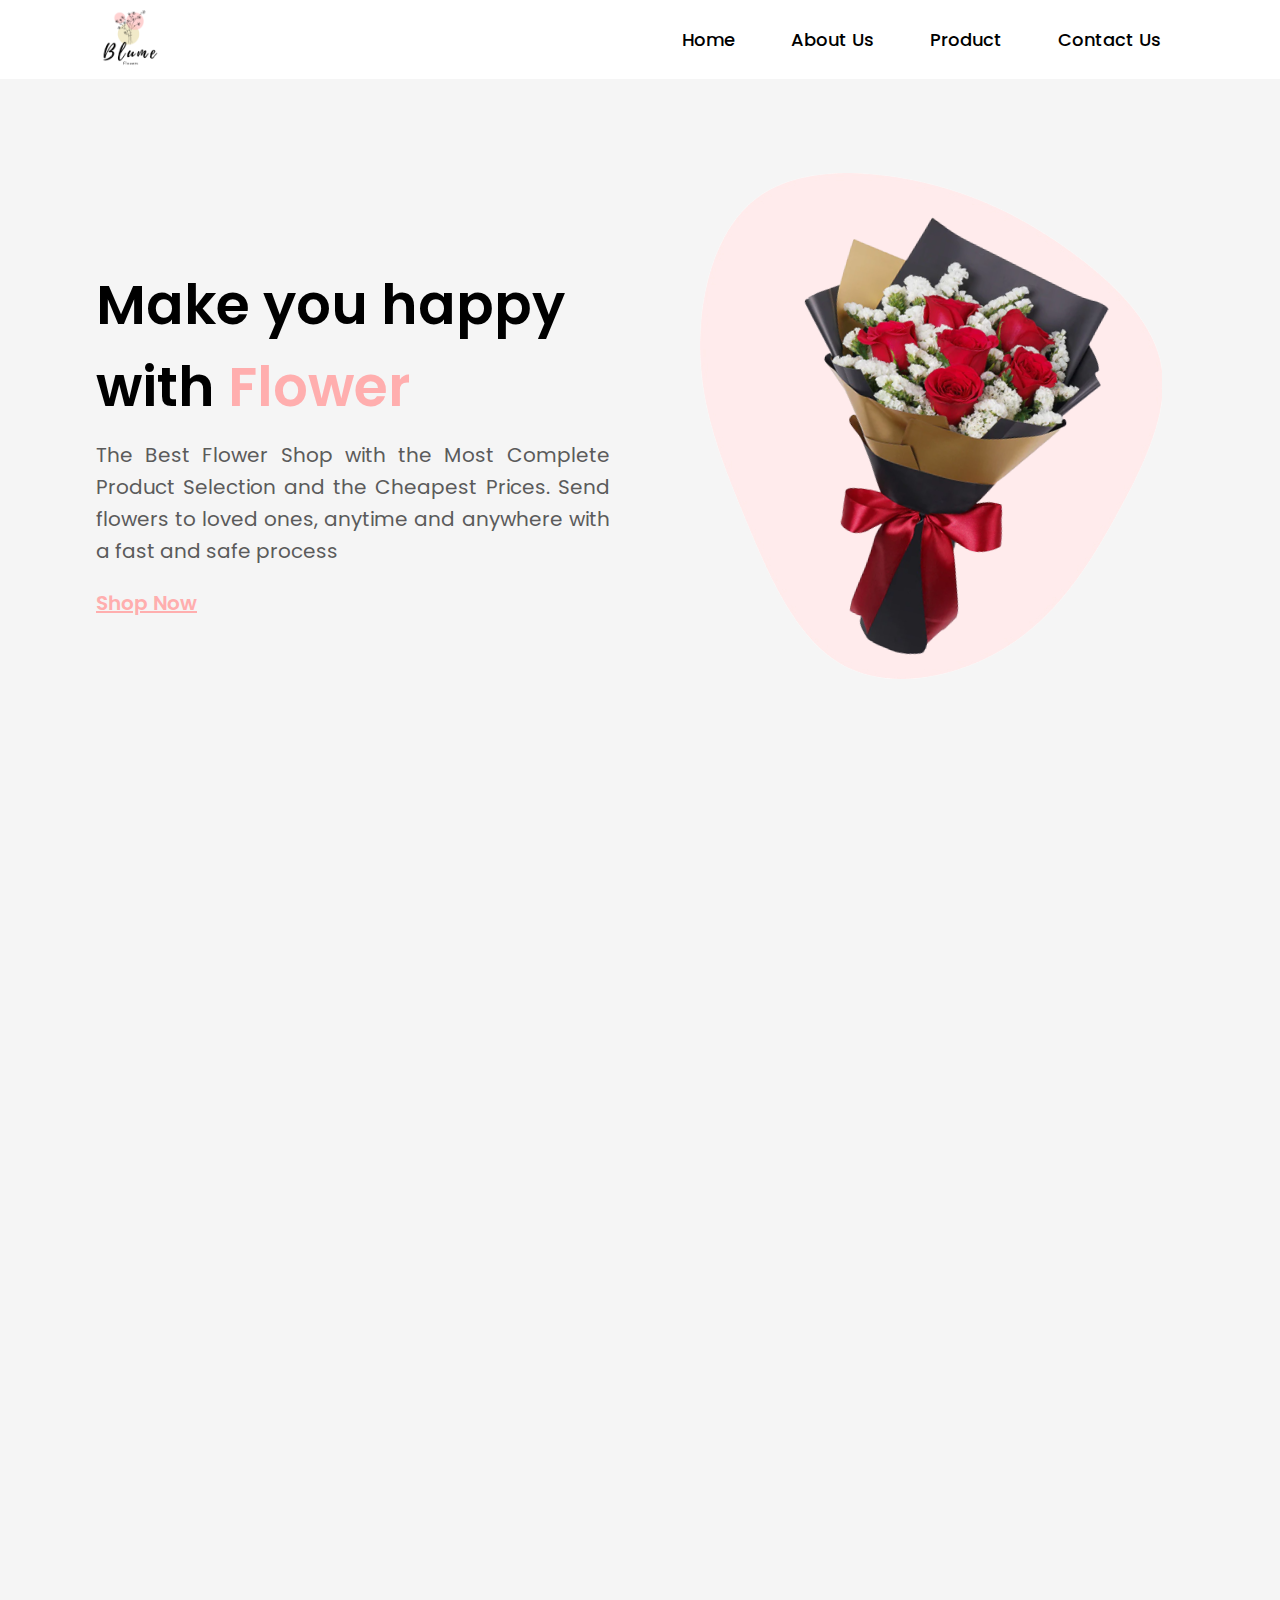
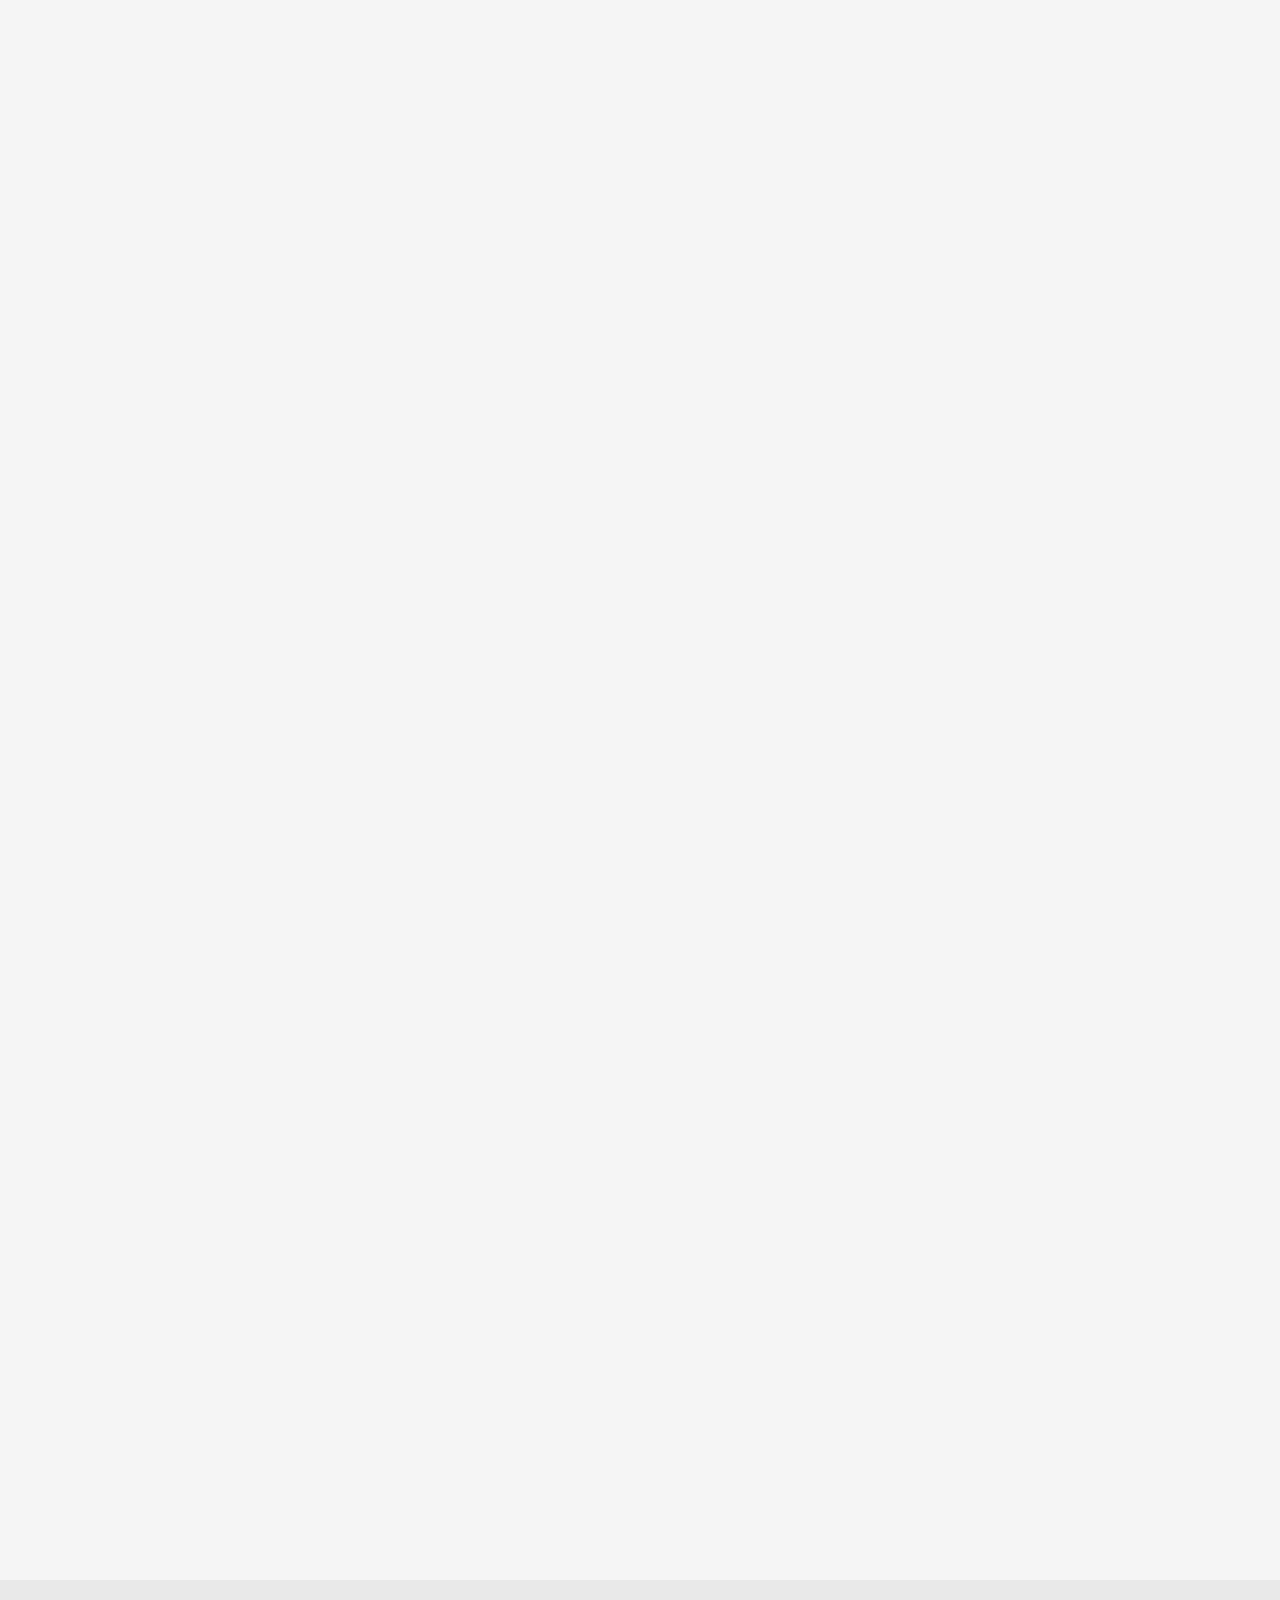
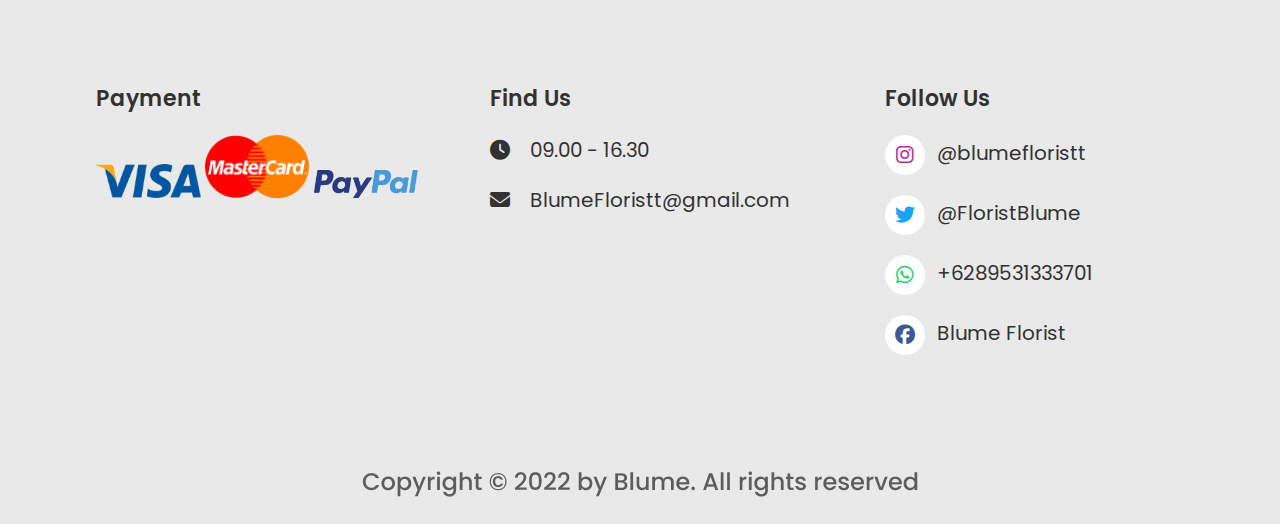
<file: index.html>
<!-- namanya harus index.html kalo mau publich di netlify -->
<!DOCTYPE html>
<html lang="en">
<head>
    <meta charset="UTF-8">
    <meta http-equiv="X-UA-Compatible" content="IE=edge">
    <meta name="viewport" content="width=device-width, initial-scale=1.0">
    
    <!-- icaon web -->
    <link rel="icon" type="image/png" href="foto/logo-blume 1.png">

    <!-- ccs -->
    <link rel="stylesheet" href="style.css">

    <!-- font family -->
    <link rel="preconnect" href="https://fonts.googleapis.com">
    <link rel="preconnect" href="https://fonts.gstatic.com" crossorigin>
    <link href="https://fonts.googleapis.com/css2?family=Poppins&display=swap" rel="stylesheet">

    <!-- icon font awoseome -->
    <link rel="stylesheet" href="https://cdnjs.cloudflare.com/ajax/libs/font-awesome/6.2.1/css/all.min.css">

    <!-- scroll animation -->
    <link rel="stylesheet" href="https://unpkg.com/aos@next/dist/aos.css" />

    <title>Blume Flowers</title>
</head>
<body>
    <div class="header">
        <div class="navbar" id="navbar">
            <div class="logo">
                <img src="./foto/logo-blume 1.png" alt="logo">
            </div>
            <div class="navigasi">
                <ul>
                    <li><a href="#home" class="H">Home</a></li>
                    <li><a href="#about" class="AB">About Us</a></li>
                    <li><a href="#product" class="P">Product</a></li>
                    <li><a href="#contact" class="C">Contact Us</a></li>
                </ul>
            </div>
            <div class="phone">
                <input type="button">
                <span></span>
                <span></span>
                <span></span>
            </div>
        </div>
    </div>


    <!-- space untuk navigasi -->
    <div class="Hspace" id="home"></div>

    <div class="home">
        <div class="HDes">
            <h1>Make you happy with <span>Flower</span></h1>
            <p>The Best Flower Shop with the Most Complete Product Selection and the Cheapest Prices. Send flowers to loved ones, anytime and anywhere with a fast and safe process</p>
            <a href="#">Shop Now</a>
        </div>
        <div class="IgHome">
            <img src="foto/img-main.png" alt="main">
        </div>
    </div>

    <!-- space untuk navigasi -->
    <div class="Aspace" id="about"></div>

    <div class="aboutus" data-aos="fade-up" data-aos-delay="50">
        <h1 class="Mabout">About <span>Us</span></h1>
        <div class="IgAbout">
            <div class="ImgAbout">
                <img src="foto/about-us-image 1.png" alt="aboutus">
            </div>
        </div>
        <div class="DAbout">
            <h1>About Us</h1>
            <p>We provide premium goods with reliable quality at affordable prices for you, and there are other promos for the first purchase.</p>
            <p>As a specialist florist, we provide services ranging from care, decoration, to flower delivery.</p>

            <br>
            <a href="https://www.youtube.com/watch?v=j_W8JcXGAZI" class="poppins" target="_blank">

                <i class="fa-solid fa-play"></i>
                <h3>Watch Now</h3>
            </a>     
        </div>
    </div>


    <!-- space untuk navigasi -->
    <div class="Pspace" id="product"></div>

    <div class="product" data-aos="fade-up" data-aos-delay="50">
        <h1>Our Products</h1>
        <div class="OurProduct" data-aos="fade-up" data-aos-delay="50">
            <div class="ProductCard">
                <div class="DProduct">
                    <h1>Flower Bouquet</h1>
                    <p>Your go-to people pleaser is here. Flatter your friends and family with this pop of color flower bouquet!</p>
                    <a href="public/html/flower-boquet.html">Show more</a>
                </div>
                <div class="flower">
                    <img src="foto/img-flower-bouquet.png" alt="boquet">
                </div>
            </div>
            <div class="ProductCard">
                <div class="DProduct">
                    <h1>Flower Crown</h1>
                    <p>The hair accessories that is often used to enhance your appearance and is easy to install to create an amazing new hairstyle.</p>
                    <a href="./public/html/flower-crown.html">Show more</a>
                </div>
                <div class="flower">
                    <img src="foto/img-flower-crown.png" alt="boquet">
                </div>
            </div>
        </div>
        <div class="OurProduct" data-aos="fade-up" data-aos-delay="100">
            <div class="ProductCard">
                <div class="DProduct">
                    <h1>Flower Table</h1>
                    <p>Minimalist Table Flower Arrangement can be used as room decoration and also a cute romantic gifts for couples.</p>
                    <a href="./public/html/flower-table.html">Show more</a>
                </div>
                <div class="flower">
                    <img src="foto/img-flower-table.png" alt="boquet">
                </div>
            </div>
            <div class="ProductCard">
                <div class="DProduct">
                    <h1>Flower Board</h1>
                    <p>Flower typical Indonesian displays to offer congratulations for marriages, births and condolences for funerals.</p>
                    <a href="/public/html/flower-board.html">Show more</a>
                </div>
                <div class="flower">
                    <img src="foto/img-flower-board.png" alt="boquet">
                </div>
            </div>
        </div>
    </div>


    <!-- space untuk navigasi -->
    <div class="Cspace" id="contact"></div>
    
    <div class="ContactUs">
        <h1 class="Mabout">Contact Us</h1>
        <div class="map" data-aos="fade-up" data-aos-delay="50">
            <iframe src="https://www.google.com/maps/embed?pb=!1m18!1m12!1m3!1d3966.5578052618584!2d106.79331831436028!3d-6.189876062367715!2m3!1f0!2f0!3f0!3m2!1i1024!2i768!4f13.1!3m3!1m2!1s0x2e69f71a4d4b44d7%3A0xf431f09036422bba!2sUniversitas%20Bina%20Sarana%20Informatika%20Slipi%20(UBSI%20Slipi)!5e0!3m2!1sen!2sid!4v1670322368064!5m2!1sen!2sid" height="100%" style="border:0;" allowfullscreen="" loading="lazy" referrerpolicy="no-referrer-when-downgrade"></iframe>
        </div>
        <div class="form" data-aos="fade-up" data-aos-delay="50">
            <h1>Contact Us</h1>
                <form action="https://formsubmit.co/ec694e1be76faae52701a4a94f9a8d5e" method="POST" class="CForm" target="_blank">

                <!-- gunakan placeholder not value -->
                <input type="text" class="name" placeholder="Name" autocomplete="off" required>
                
                <!-- untuk email type email -->
                <input type="email" class="email" placeholder="E-mail" autocomplete="off" required>

                <textarea name="" id="" cols="30" rows="10" class="message" placeholder="Message" autocomplete="off" required></textarea>

                <div class="button">
                    <button class="submit" type="submit">Send</button>
                </div>
            </form>
        </div>
    </div>

    <div class="footer">
        <div class="Dfooter">
            <div class="payment">
                <h1>Payment</h1>
                <img src="foto/img-visa.png" alt="visa">
                <img src="foto/img-mastercard.png" alt="mastercard">
                <img src="foto/img-paypal.png" alt="paypal">
            </div>

            <div class="findus">
                <h1>Find Us</h1>
                <div class="DFindUs">
                    <i class="fa-solid fa-clock"></i>
                    <p>09.00 - 16.30</p>
                </div>
                <div class="DFindUs">
                    <i class="fa-solid fa-envelope"></i>
                    <p>BlumeFloristt@gmail.com</p>
                </div>
                
            </div>
            <div class="followus">
                <h1>Follow Us</h1>
                <div class="DFollowUs">
                    <a href="https://www.instagram.com/blumefloristt/?next=%2F" target="_blank">
                        <div class="iconSosIg">
                            <i class="fa-brands fa-instagram"></i>
                        </div>
                    </a>
                    <div class="IdSos">
                        <a href="https://www.instagram.com/blumefloristt/?next=%2F" target="_blank">@blumefloristt</a>
                    </div>
                </div>

                <div class="DFollowUs">
                    <a href="https://twitter.com/FloristBlume" target="_blank">
                        <div class="iconSosTw">
                            <i class="fa-brands fa-twitter"></i>
                        </div>
                    </a>
                    <div class="IdSos">
                        <a href="https://twitter.com/FloristBlume" target="_blank">@FloristBlume</a>
                    </div>
                </div>

                <div class="DFollowUs">
                    <a href="https://api.whatsapp.com/send/?phone=6289531333701&text=Hi! Apakah produk ini tersedia?&type=phone_number&app_absent=0" target="_blank">
                        <div class="iconSosWa">
                            <i class="fa-brands fa-whatsapp"></i>
                        </div>
                    </a>
                    <div class="IdSos">
                        <a href="https://api.whatsapp.com/send/?phone=6289531333701&text=Hi! Apakah produk ini tersedia?&type=phone_number&app_absent=0" target="_blank">+6289531333701</a>
                    </div>
                </div>

                <div class="DFollowUs">
                    <a href="https://www.facebook.com/profile.php?id=100088046344731" target="_blank">
                        <div class="iconSosFc">
                            <i class="fa-brands fa-facebook"></i>
                        </div>
                    </a>
                    <div class="IdSos">
                        <a href="https://www.facebook.com/profile.php?id=100088046344731" target="_blank">Blume Florist</a>
                    </div>
                </div>
            </div>
        </div>
        <div class="cpright">
            <img src="foto/copyright.png" alt="cpright">
        </div>
    </div>

    <!-- javascript -->
    <script src="public/js/nav.js"></script>

    <!-- //smooth scrooling// -->
    <script src="https://ajax.googleapis.com/ajax/libs/jquery/3.3.1/jquery.min.js"></script>
    <script>
        $(document).ready(function(){
        // Add smooth scrolling to all links
        $("a").on('click', function(event) {

            // Make sure this.hash has a value before overriding default behavior
            if (this.hash !== "") {
            // Prevent default anchor click behavior
            event.preventDefault();

            // Store hash
            var hash = this.hash;

            // Using jQuery's animate() method to add smooth page scroll
            // The optional number (800) specifies the number of milliseconds it takes to scroll to the specified area
            $('html, body').animate({
                scrollTop: $(hash).offset().top
            }, 800, function(){
            
                // Add hash (#) to URL when done scrolling (default click behavior)
                window.location.hash = hash;
            });
            } // End if
        });
        });
    </script>

    <!-- scroll animation -->
    <script src="https://unpkg.com/aos@next/dist/aos.js"></script>
    <script>
        AOS.init();
    </script>
</body>
</html>
</file>
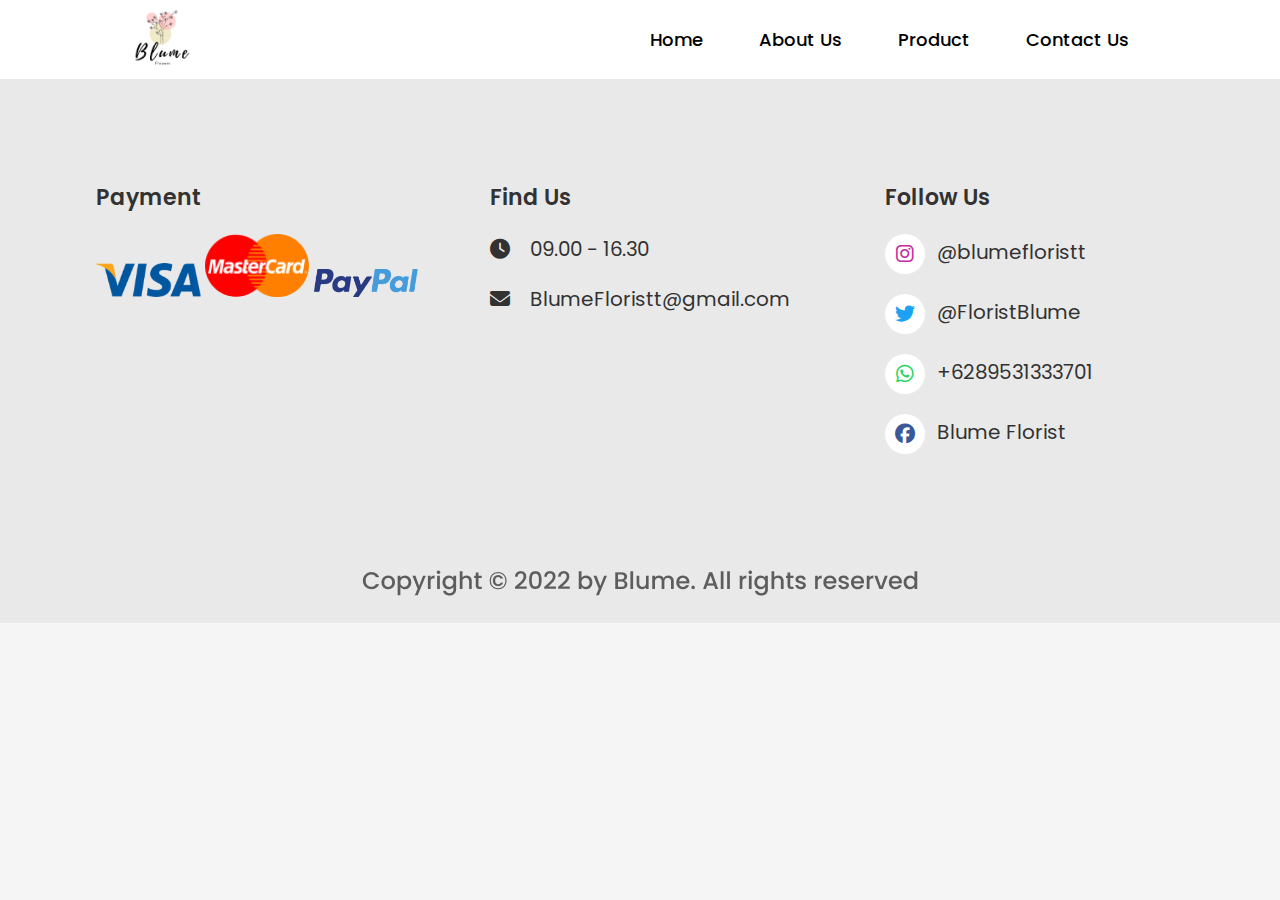
<file: public/html/detail-transaksi.html>
<!DOCTYPE html>
<html lang="en">
<head>
    <meta charset="UTF-8">
    <meta http-equiv="X-UA-Compatible" content="IE=edge">
    <meta name="viewport" content="width=device-width, initial-scale=1.0">
    
    <!-- icaon web contoh pemanggilan outside same file-->
    <link rel="icon" type="image/png" href="../../foto/logo-blume 1.png">

    <!-- ccs -->
    <link rel="stylesheet" href="../css/detail-transaksi.css">

    <!-- font family -->
    <link rel="preconnect" href="https://fonts.googleapis.com">
    <link rel="preconnect" href="https://fonts.gstatic.com" crossorigin>
    <link href="https://fonts.googleapis.com/css2?family=Poppins&display=swap" rel="stylesheet">

    <!-- icon font awoseome -->
    <link rel="stylesheet" href="https://cdnjs.cloudflare.com/ajax/libs/font-awesome/6.2.1/css/all.min.css">

    <!-- scroll animation -->
    <link rel="stylesheet" href="https://unpkg.com/aos@next/dist/aos.css" />

    <title>Details Transaction</title>
</head>
<body>
    <div class="header">
        <div class="navbar">
            <div class="logo">
                <img src="../../foto/logo-blume 1.png" alt="logo">
            </div>
            <div class="navigasi">
                <ul>
                    <li><a href="../../index.html" class="H">Home</a></li>
                    <li><a href="../../index.html" class="AB">About Us</a></li>
                    <li><a href="../../index.html" class="P">Product</a></li>
                    <li><a href="../../index.html" class="C">Contact Us</a></li>
                </ul>
            </div>
            <div class="phone">
                <input type="button">
                <span></span>
                <span></span>
                <span></span>
            </div>
        </div>
    </div>

        <!-- javascript -->
        <!-- ingat ini id -->
        <div id="detail-transaksi" data-aos="fade-up" data-aos-delay="100"></div>
            <!-- <form action="" class="detail">
                <div class="title">
                    <h1>Detail Transaction</h1>
                </div>

                <div class="PImg">
                    <img src="${transaksi_bunga[i].foto}" alt="${transaksi_bunga[i].nama}">
                    <div class="DImg">
                        <h1>${transaksi_bunga[i].tipe}</h1>
                        <h1>${transaksi_bunga[i].nama}</h1>
                    </div>
                </div>

                <div class="biodata">
                    <div class="nama">
                        <h1>Name</h1>
                        <input type="text"
                        placeholder="dudnh" autocomplete="off" required>
                    </div>

                    <div class="email">
                        <h1>Email</h1>
                        <input type="text" placeholder="dudnh@gmail.com" autocomplete="off" required>
                    </div>

                    <div class="telp">
                        <h1>Phone</h1>
                        <input type="text" placeholder="08XX-XXXX-XXXX" autocomplete="off" required>
                    </div>

                    <div class="alamat">
                        <h1>Address</h1>
                        <textarea name="" id="" cols="30" rows="10"placeholder="Jl. Hj Hasim Gg.3" autocomplete="off" required></textarea>
                    </div>

                    <div class="pembayaran">
                        <h1>Payment</h1>
                        <select name="" id="" required>
                            <option value="" selected disabled>Choose a Payment</option>
                            <option value="">Visa</option>
                            <option value="">MasterCard</option>
                            <option value="">PayPal</option>
                        </select>
                    </div>

                    <div class="harga">
                        <h1>Peice</h1>
                        <h1>Rp. ${new Intl.NumberFormat().format(transaksi_bunga[i].harga)}</h1>
                    </div>

                    <div class="pajak">
                        <h1>Tax</h1>
                        <h1>Rp. ${new Intl.NumberFormat().format(transaksi_bunga[i].tax)}</h1>
                    </div>
                </div>

                <div class="DTotal">
                    <div class="total">
                        <h1>Tax</h1>
                        <h1>Rp. ${new Intl.NumberFormat().format(total)}</h1>
                    </div>
                </div>  

                <div class="beli">
                    <button type="submit" class="order">Order Now</button>
                </div>
            </form>
            
            <div class="btn">
                <a href="${back}">
                    <div class="back" onclick="alert('Are you sure want to close this page? , Any changes you make will not be saved.')">
                        <i class="fa-solid fa-arrow-left"></i>
                        <h1>Back</h1>
                    </div>
                </a>
            </div>
        </div>
        `; -->
        <!-- ----------- -->
        
    <div class="footer">
        <div class="Dfooter">
            <div class="payment">
                <h1>Payment</h1>
                <img src="../../foto/img-visa.png" alt="visa">
                <img src="../../foto/img-mastercard.png" alt="mastercard">
                <img src="../../foto/img-paypal.png" alt="paypal">
            </div>

            <div class="findus">
                <h1>Find Us</h1>
                <div class="DFindUs">
                    <i class="fa-solid fa-clock"></i>
                    <p>09.00 - 16.30</p>
                </div>
                <div class="DFindUs">
                    <i class="fa-solid fa-envelope"></i>
                    <p>BlumeFloristt@gmail.com</p>
                </div>
                
            </div>
            <div class="followus">
                <h1>Follow Us</h1>
                <div class="DFollowUs">
                    <a href="#">
                        <div class="iconSosIg">
                            <i class="fa-brands fa-instagram"></i>
                        </div>
                    </a>
                    <div class="IdSos">
                        <a href="#">@blumefloristt</a>
                    </div>
                </div>

                <div class="DFollowUs">
                    <a href="#">
                        <div class="iconSosTw">
                            <i class="fa-brands fa-twitter"></i>
                        </div>
                    </a>
                    <div class="IdSos">
                        <a href="#">@FloristBlume</a>
                    </div>
                </div>

                <div class="DFollowUs">
                    <a href="#">
                        <div class="iconSosWa">
                            <i class="fa-brands fa-whatsapp"></i>
                        </div>
                    </a>
                    <div class="IdSos">
                        <a href="#">+6289531333701</a>
                    </div>
                </div>

                <div class="DFollowUs">
                    <a href="#">
                        <div class="iconSosFc">
                            <i class="fa-brands fa-facebook"></i>
                        </div>
                    </a>
                    <div class="IdSos">
                        <a href="#">Blume Florist</a>
                    </div>
                </div>
            </div>
        </div>
        <div class="cpright">
            <img src="../../foto/copyright.png" alt="cpright">
        </div>
    </div>

    <!-- js link -->
    <script src="../js/nav.js"></script>

    <!-- module -->
    <!-- kalo mau pakai js module html harus live server -->
    <script src="../js/detail-transaksi.js" type="module"></script>

    <!-- //smooth scrooling// -->
    <script src="https://ajax.googleapis.com/ajax/libs/jquery/3.3.1/jquery.min.js"></script>
    <script>
        $(document).ready(function(){
        // Add smooth scrolling to all links
        $("a").on('click', function(event) {

            // Make sure this.hash has a value before overriding default behavior
            if (this.hash !== "") {
            // Prevent default anchor click behavior
            event.preventDefault();

            // Store hash
            var hash = this.hash;

            // Using jQuery's animate() method to add smooth page scroll
            // The optional number (800) specifies the number of milliseconds it takes to scroll to the specified area
            $('html, body').animate({
                scrollTop: $(hash).offset().top
            }, 800, function(){
            
                // Add hash (#) to URL when done scrolling (default click behavior)
                window.location.hash = hash;
            });
            } // End if
        });
        });
    </script>

    <!-- scroll animation -->
    <script src="https://unpkg.com/aos@next/dist/aos.js"></script>
    <script>
        AOS.init();
    </script>
</body>
</html>
</file>
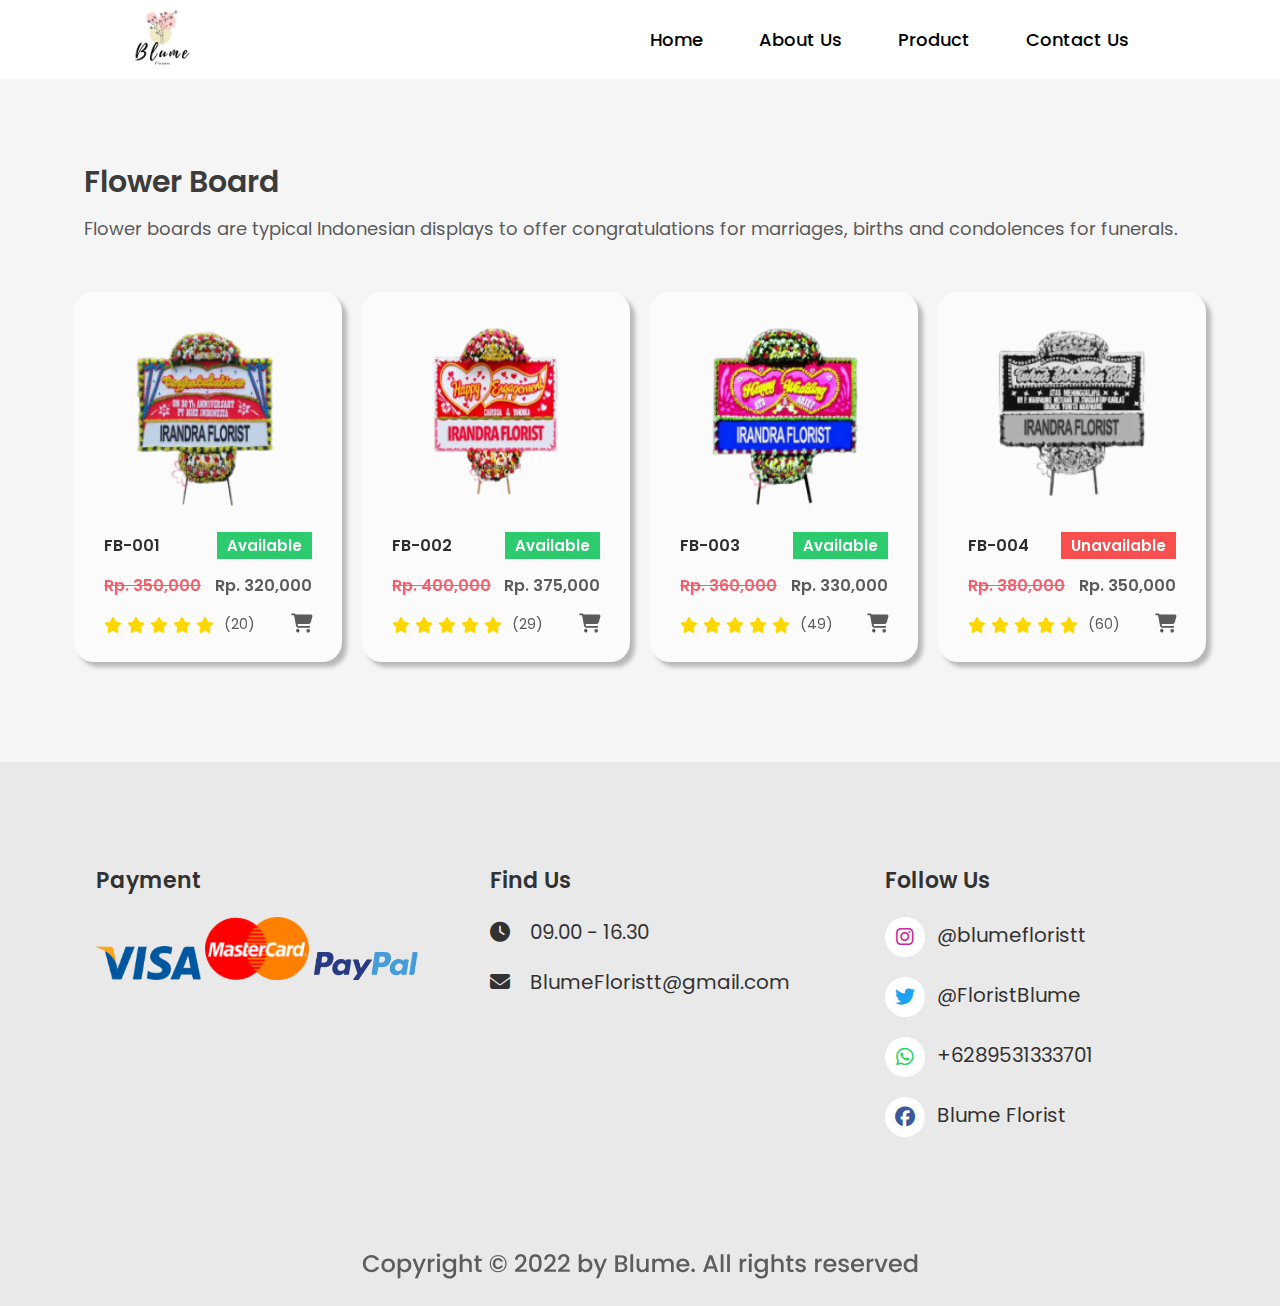
<file: public/html/flower-board.html>
<!DOCTYPE html>
<html lang="en">
<head>
    <meta charset="UTF-8">
    <meta http-equiv="X-UA-Compatible" content="IE=edge">
    <meta name="viewport" content="width=device-width, initial-scale=1.0">
    
    <!-- icaon web contoh pemanggilan outside same file-->
    <link rel="icon" type="image/png" href="../../foto/logo-blume 1.png">

    <!-- ccs -->
    <link rel="stylesheet" href="../css/flower-board.css">

    <!-- font family -->
    <link rel="preconnect" href="https://fonts.googleapis.com">
    <link rel="preconnect" href="https://fonts.gstatic.com" crossorigin>
    <link href="https://fonts.googleapis.com/css2?family=Poppins&display=swap" rel="stylesheet">

    <!-- icon font awoseome -->
    <link rel="stylesheet" href="https://cdnjs.cloudflare.com/ajax/libs/font-awesome/6.2.1/css/all.min.css">

    <!-- scroll animation -->
    <link rel="stylesheet" href="https://unpkg.com/aos@next/dist/aos.css" />

    <title>Flowers Board</title>
</head>
<body>
    <div class="header">
        <div class="navbar">
            <div class="logo">
                <img src="../../foto/logo-blume 1.png" alt="logo">
            </div>
            <div class="navigasi">
                <ul>
                    <li><a href="../../index.html" class="H">Home</a></li>
                    <li><a href="../../index.html" class="AB">About Us</a></li>
                    <li><a href="../../index.html" class="P">Product</a></li>
                    <li><a href="../../index.html" class="C">Contact Us</a></li>
                </ul>
            </div>
            <div class="phone">
                <input type="button">
                <span></span>
                <span></span>
                <span></span>
            </div>
        </div>
    </div>

    <div class="FlowerBouquet">
        <div class="DFlowerBouquet">
            <h1>Flower Board</h1>
            <p>Flower boards are typical Indonesian displays to offer congratulations for marriages, births and condolences for funerals.</p>
        </div>
        
        <!-- javascript -->
        <!-- ingat ini id -->
        <div id="ProductCard">
            <div id="P1" data-aos="fade-up" data-aos-delay="100"></div>
            <div id="P2" data-aos="fade-up" data-aos-delay="150"></div>
        </div>  
        <!-- ----------- -->

    </div>
        
    <div class="footer">
        <div class="Dfooter">
            <div class="payment">
                <h1>Payment</h1>
                <img src="../../foto/img-visa.png" alt="visa">
                <img src="../../foto/img-mastercard.png" alt="mastercard">
                <img src="../../foto/img-paypal.png" alt="paypal">
            </div>

            <div class="findus">
                <h1>Find Us</h1>
                <div class="DFindUs">
                    <i class="fa-solid fa-clock"></i>
                    <p>09.00 - 16.30</p>
                </div>
                <div class="DFindUs">
                    <i class="fa-solid fa-envelope"></i>
                    <p>BlumeFloristt@gmail.com</p>
                </div>
                
            </div>
            <div class="followus">
                <h1>Follow Us</h1>
                <div class="DFollowUs">
                    <a href="#">
                        <div class="iconSosIg">
                            <i class="fa-brands fa-instagram"></i>
                        </div>
                    </a>
                    <div class="IdSos">
                        <a href="#">@blumefloristt</a>
                    </div>
                </div>

                <div class="DFollowUs">
                    <a href="#">
                        <div class="iconSosTw">
                            <i class="fa-brands fa-twitter"></i>
                        </div>
                    </a>
                    <div class="IdSos">
                        <a href="#">@FloristBlume</a>
                    </div>
                </div>

                <div class="DFollowUs">
                    <a href="#">
                        <div class="iconSosWa">
                            <i class="fa-brands fa-whatsapp"></i>
                        </div>
                    </a>
                    <div class="IdSos">
                        <a href="#">+6289531333701</a>
                    </div>
                </div>

                <div class="DFollowUs">
                    <a href="#">
                        <div class="iconSosFc">
                            <i class="fa-brands fa-facebook"></i>
                        </div>
                    </a>
                    <div class="IdSos">
                        <a href="#">Blume Florist</a>
                    </div>
                </div>
            </div>
        </div>
        <div class="cpright">
            <img src="../../foto/copyright.png" alt="cpright">
        </div>
    </div>

    <!-- js link -->
    <script src="../js/nav.js"></script>

    <!-- module -->
    <!-- kalo mau pakai js module html harus live server -->
    <script src="../js/flower-board.js" type="module"></script>

    <!-- //smooth scrooling// -->
    <script src="https://ajax.googleapis.com/ajax/libs/jquery/3.3.1/jquery.min.js"></script>
    <script>
        $(document).ready(function(){
        // Add smooth scrolling to all links
        $("a").on('click', function(event) {

            // Make sure this.hash has a value before overriding default behavior
            if (this.hash !== "") {
            // Prevent default anchor click behavior
            event.preventDefault();

            // Store hash
            var hash = this.hash;

            // Using jQuery's animate() method to add smooth page scroll
            // The optional number (800) specifies the number of milliseconds it takes to scroll to the specified area
            $('html, body').animate({
                scrollTop: $(hash).offset().top
            }, 800, function(){
            
                // Add hash (#) to URL when done scrolling (default click behavior)
                window.location.hash = hash;
            });
            } // End if
        });
        });
    </script>

    <!-- scroll animation -->
    <script src="https://unpkg.com/aos@next/dist/aos.js"></script>
    <script>
        AOS.init();
    </script>
</body>
</html>
</file>
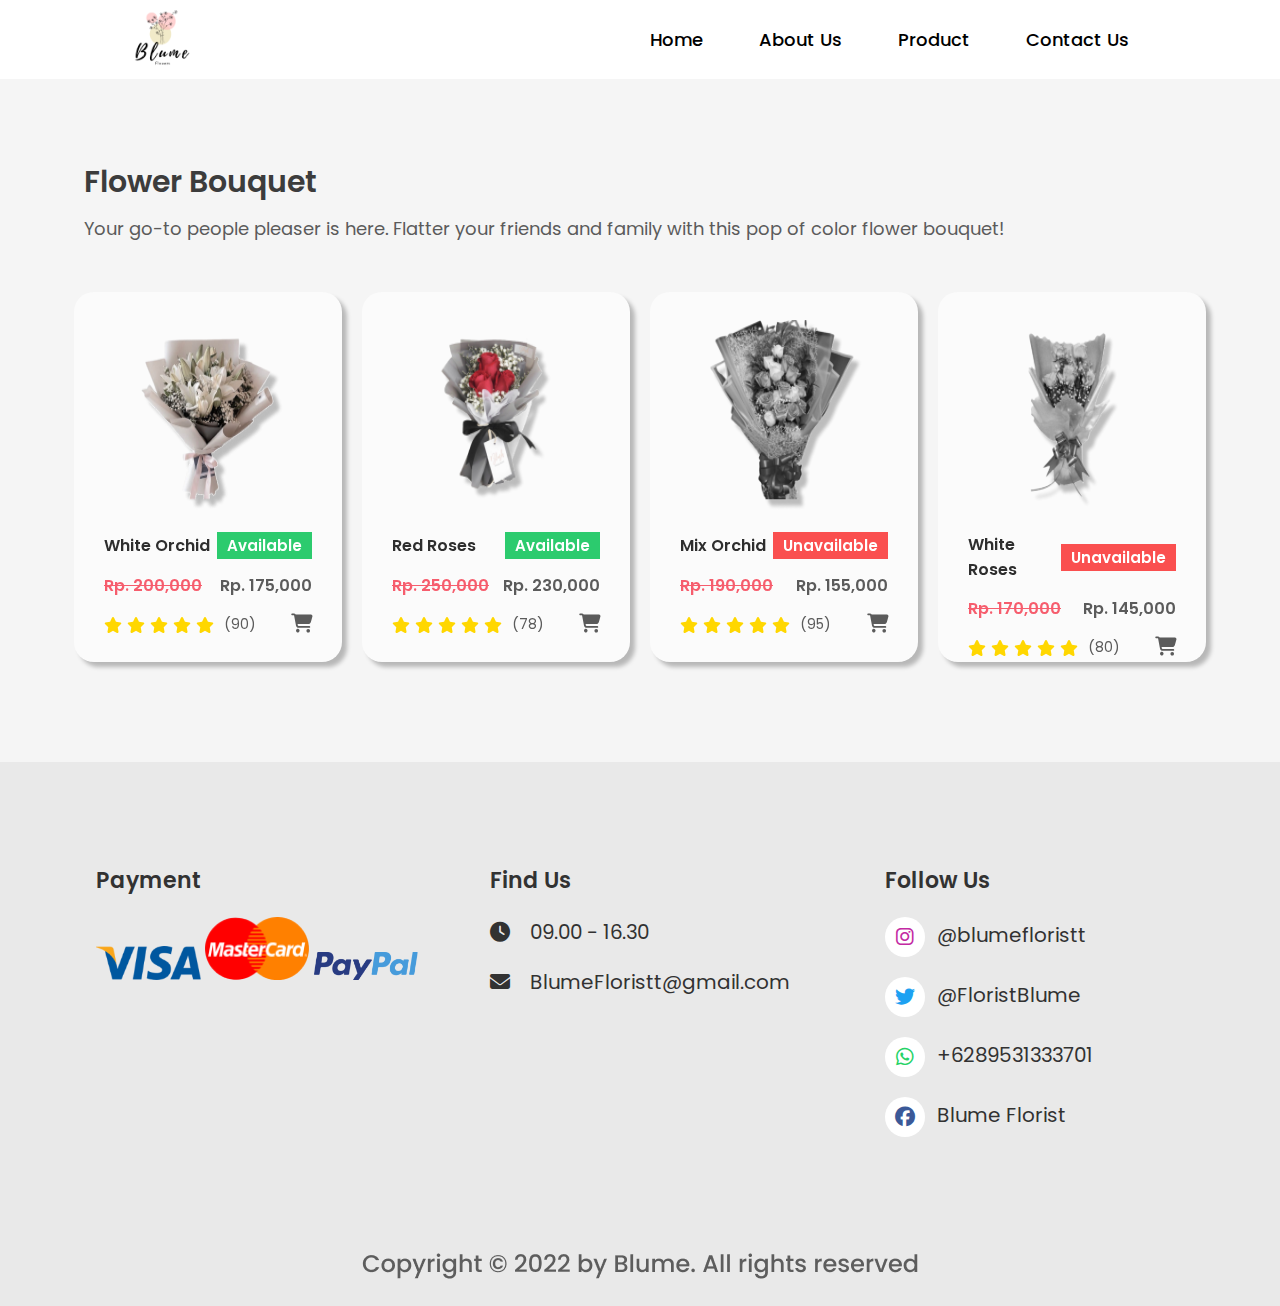
<file: public/html/flower-boquet.html>
<!DOCTYPE html>
<html lang="en">
<head>
    <meta charset="UTF-8">
    <meta http-equiv="X-UA-Compatible" content="IE=edge">
    <meta name="viewport" content="width=device-width, initial-scale=1.0">
    
    <!-- icaon web contoh pemanggilan outside same file-->
    <link rel="icon" type="image/png" href="../../foto/logo-blume 1.png">

    <!-- ccs -->
    <link rel="stylesheet" href="../css/flower-bouquet.css">
    
    <!-- font family -->
    <link rel="preconnect" href="https://fonts.googleapis.com">
    <link rel="preconnect" href="https://fonts.gstatic.com" crossorigin>
    <link href="https://fonts.googleapis.com/css2?family=Poppins&display=swap" rel="stylesheet">

    <!-- icon font awoseome -->
    <link rel="stylesheet" href="https://cdnjs.cloudflare.com/ajax/libs/font-awesome/6.2.1/css/all.min.css">

    <!-- scroll animation -->
    <link rel="stylesheet" href="https://unpkg.com/aos@next/dist/aos.css" />

    <title>Flowers Bouquet</title>
</head>
<body>
    <div class="header">
        <div class="navbar">
            <div class="logo">
                <img src="../../foto/logo-blume 1.png" alt="logo">
            </div>
            <div class="navigasi">
                <ul>
                    <li><a href="../../index.html" class="H">Home</a></li>
                    <li><a href="../../index.html" class="AB">About Us</a></li>
                    <li><a href="../../index.html" class="P">Product</a></li>
                    <li><a href="../../index.html" class="C">Contact Us</a></li>
                </ul>
            </div>
            <div class="phone">
                <input type="button">
                <span></span>
                <span></span>
                <span></span>
            </div>
        </div>
    </div>

    <div class="FlowerBouquet">
        <div class="DFlowerBouquet">
            <h1>Flower Bouquet</h1>
            <p>Your go-to people pleaser is here. Flatter your friends and family with this pop of color flower bouquet!</p>
        </div>
        
        <!-- javascript -->
        <!-- ingat ini id -->
        <div id="ProductCard">
            <div id="P1" data-aos="fade-up" data-aos-delay="100"></div>
            <div id="P2" data-aos="fade-up" data-aos-delay="150"></div>
        </div>  
        <!-- ----------- -->

    </div>
        
    <div class="footer">
        <div class="Dfooter">
            <div class="payment">
                <h1>Payment</h1>
                <img src="../../foto/img-visa.png" alt="visa">
                <img src="../../foto/img-mastercard.png" alt="mastercard">
                <img src="../../foto/img-paypal.png" alt="paypal">
            </div>

            <div class="findus">
                <h1>Find Us</h1>
                <div class="DFindUs">
                    <i class="fa-solid fa-clock"></i>
                    <p>09.00 - 16.30</p>
                </div>
                <div class="DFindUs">
                    <i class="fa-solid fa-envelope"></i>
                    <p>BlumeFloristt@gmail.com</p>
                </div>
                
            </div>
            <div class="followus">
                <h1>Follow Us</h1>
                <div class="DFollowUs">
                    <a href="#">
                        <div class="iconSosIg">
                            <i class="fa-brands fa-instagram"></i>
                        </div>
                    </a>
                    <div class="IdSos">
                        <a href="#">@blumefloristt</a>
                    </div>
                </div>

                <div class="DFollowUs">
                    <a href="#">
                        <div class="iconSosTw">
                            <i class="fa-brands fa-twitter"></i>
                        </div>
                    </a>
                    <div class="IdSos">
                        <a href="#">@FloristBlume</a>
                    </div>
                </div>

                <div class="DFollowUs">
                    <a href="#">
                        <div class="iconSosWa">
                            <i class="fa-brands fa-whatsapp"></i>
                        </div>
                    </a>
                    <div class="IdSos">
                        <a href="#">+6289531333701</a>
                    </div>
                </div>

                <div class="DFollowUs">
                    <a href="#">
                        <div class="iconSosFc">
                            <i class="fa-brands fa-facebook"></i>
                        </div>
                    </a>
                    <div class="IdSos">
                        <a href="#">Blume Florist</a>
                    </div>
                </div>
            </div>
        </div>
        <div class="cpright">
            <img src="../../foto/copyright.png" alt="cpright">
        </div>
    </div>

    <!-- js link -->
    <script src="../js/nav.js"></script>

    <!-- module -->
    <!-- kalo mau pakai js module html harus live server -->
    <script src="../js/flower-bouquet.js" type="module"></script>

    <!-- //smooth scrooling// -->
    <script src="https://ajax.googleapis.com/ajax/libs/jquery/3.3.1/jquery.min.js"></script>
    <script>
        $(document).ready(function(){
        // Add smooth scrolling to all links
        $("a").on('click', function(event) {

            // Make sure this.hash has a value before overriding default behavior
            if (this.hash !== "") {
            // Prevent default anchor click behavior
            event.preventDefault();

            // Store hash
            var hash = this.hash;

            // Using jQuery's animate() method to add smooth page scroll
            // The optional number (800) specifies the number of milliseconds it takes to scroll to the specified area
            $('html, body').animate({
                scrollTop: $(hash).offset().top
            }, 800, function(){
            
                // Add hash (#) to URL when done scrolling (default click behavior)
                window.location.hash = hash;
            });
            } // End if
        });
        });
    </script>

    <!-- scroll animation -->
    <script src="https://unpkg.com/aos@next/dist/aos.js"></script>
    <script>
        AOS.init();
    </script>
</body>
</html>
</file>
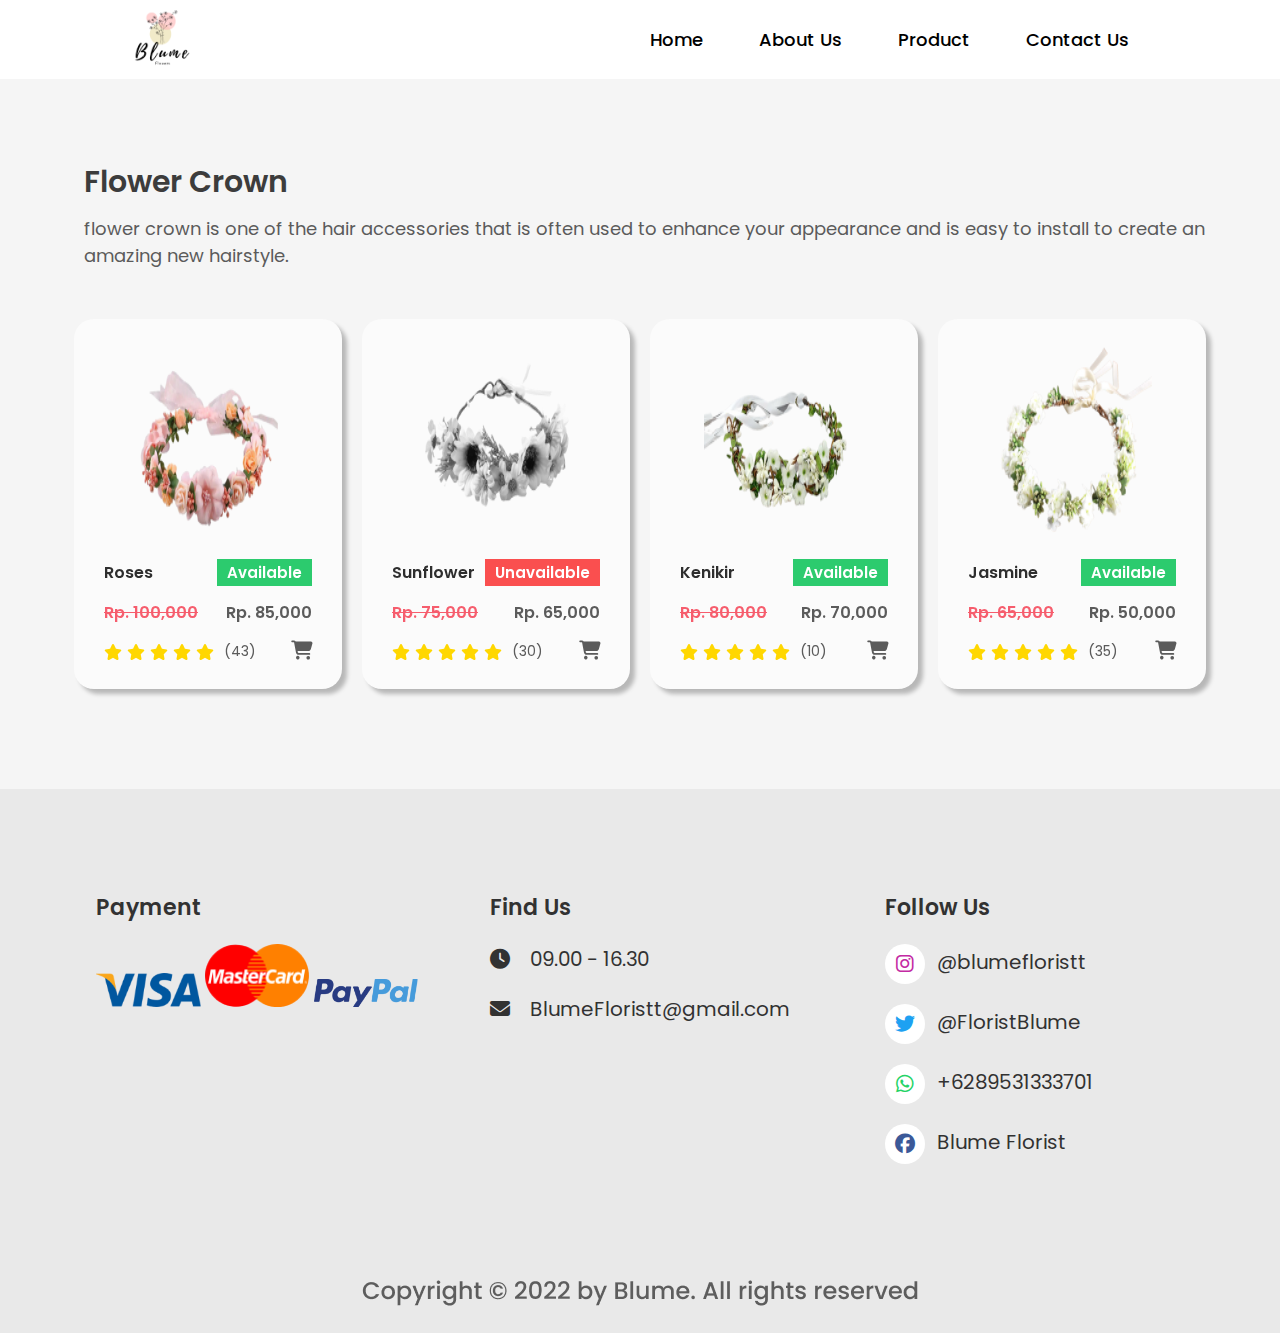
<file: public/html/flower-crown.html>
<!DOCTYPE html>
<html lang="en">
<head>
    <meta charset="UTF-8">
    <meta http-equiv="X-UA-Compatible" content="IE=edge">
    <meta name="viewport" content="width=device-width, initial-scale=1.0">
    
    <!-- icaon web contoh pemanggilan outside same file-->
    <link rel="icon" type="image/png" href="../../foto/logo-blume 1.png">

    <!-- ccs -->
    <link rel="stylesheet" href="../css/flower-crown.css">

    <!-- font family -->
    <link rel="preconnect" href="https://fonts.googleapis.com">
    <link rel="preconnect" href="https://fonts.gstatic.com" crossorigin>
    <link href="https://fonts.googleapis.com/css2?family=Poppins&display=swap" rel="stylesheet">

    <!-- icon font awoseome -->
    <link rel="stylesheet" href="https://cdnjs.cloudflare.com/ajax/libs/font-awesome/6.2.1/css/all.min.css">

    <!-- scroll animation -->
    <link rel="stylesheet" href="https://unpkg.com/aos@next/dist/aos.css" />

    <title>Flowers Crown</title>
</head>
<body>
    <div class="header">
        <div class="navbar">
            <div class="logo">
                <img src="../../foto/logo-blume 1.png" alt="logo">
            </div>
            <div class="navigasi">
                <ul>
                    <li><a href="../../index.html" class="H">Home</a></li>
                    <li><a href="../../index.html" class="AB">About Us</a></li>
                    <li><a href="../../index.html" class="P">Product</a></li>
                    <li><a href="../../index.html" class="C">Contact Us</a></li>
                </ul>
            </div>
            <div class="phone">
                <input type="button">
                <span></span>
                <span></span>
                <span></span>
            </div>
        </div>
    </div>

    <div class="FlowerBouquet">
        <div class="DFlowerBouquet">
            <h1>Flower Crown</h1>
            <p>flower crown is one of the hair accessories that is often used to enhance your appearance and is easy to install to create an amazing new hairstyle.</p>
        </div>
        
        <!-- javascript -->
        <!-- ingat ini id -->
        <div id="ProductCard">
            <div id="P1" data-aos="fade-up" data-aos-delay="100"></div>
            <div id="P2" data-aos="fade-up" data-aos-delay="150"></div>
        </div>  
        <!-- ----------- -->

    </div>
        
    <div class="footer">
        <div class="Dfooter">
            <div class="payment">
                <h1>Payment</h1>
                <img src="../../foto/img-visa.png" alt="visa">
                <img src="../../foto/img-mastercard.png" alt="mastercard">
                <img src="../../foto/img-paypal.png" alt="paypal">
            </div>

            <div class="findus">
                <h1>Find Us</h1>
                <div class="DFindUs">
                    <i class="fa-solid fa-clock"></i>
                    <p>09.00 - 16.30</p>
                </div>
                <div class="DFindUs">
                    <i class="fa-solid fa-envelope"></i>
                    <p>BlumeFloristt@gmail.com</p>
                </div>
                
            </div>
            <div class="followus">
                <h1>Follow Us</h1>
                <div class="DFollowUs">
                    <a href="#">
                        <div class="iconSosIg">
                            <i class="fa-brands fa-instagram"></i>
                        </div>
                    </a>
                    <div class="IdSos">
                        <a href="#">@blumefloristt</a>
                    </div>
                </div>

                <div class="DFollowUs">
                    <a href="#">
                        <div class="iconSosTw">
                            <i class="fa-brands fa-twitter"></i>
                        </div>
                    </a>
                    <div class="IdSos">
                        <a href="#">@FloristBlume</a>
                    </div>
                </div>

                <div class="DFollowUs">
                    <a href="#">
                        <div class="iconSosWa">
                            <i class="fa-brands fa-whatsapp"></i>
                        </div>
                    </a>
                    <div class="IdSos">
                        <a href="#">+6289531333701</a>
                    </div>
                </div>

                <div class="DFollowUs">
                    <a href="#">
                        <div class="iconSosFc">
                            <i class="fa-brands fa-facebook"></i>
                        </div>
                    </a>
                    <div class="IdSos">
                        <a href="#">Blume Florist</a>
                    </div>
                </div>
            </div>
        </div>
        <div class="cpright">
            <img src="../../foto/copyright.png" alt="cpright">
        </div>
    </div>

    <!-- js link -->
    <script src="../js/nav.js"></script>

    <!-- module -->
    <!-- kalo mau pakai js module html harus live server -->
    <script src="../js/flower-crown.js" type="module"></script>

    <!-- //smooth scrooling// -->
    <script src="https://ajax.googleapis.com/ajax/libs/jquery/3.3.1/jquery.min.js"></script>
    <script>
        $(document).ready(function(){
        // Add smooth scrolling to all links
        $("a").on('click', function(event) {

            // Make sure this.hash has a value before overriding default behavior
            if (this.hash !== "") {
            // Prevent default anchor click behavior
            event.preventDefault();

            // Store hash
            var hash = this.hash;

            // Using jQuery's animate() method to add smooth page scroll
            // The optional number (800) specifies the number of milliseconds it takes to scroll to the specified area
            $('html, body').animate({
                scrollTop: $(hash).offset().top
            }, 800, function(){
            
                // Add hash (#) to URL when done scrolling (default click behavior)
                window.location.hash = hash;
            });
            } // End if
        });
        });
    </script>

    <!-- scroll animation -->
    <script src="https://unpkg.com/aos@next/dist/aos.js"></script>
    <script>
        AOS.init();
    </script>
</body>
</html>
</file>
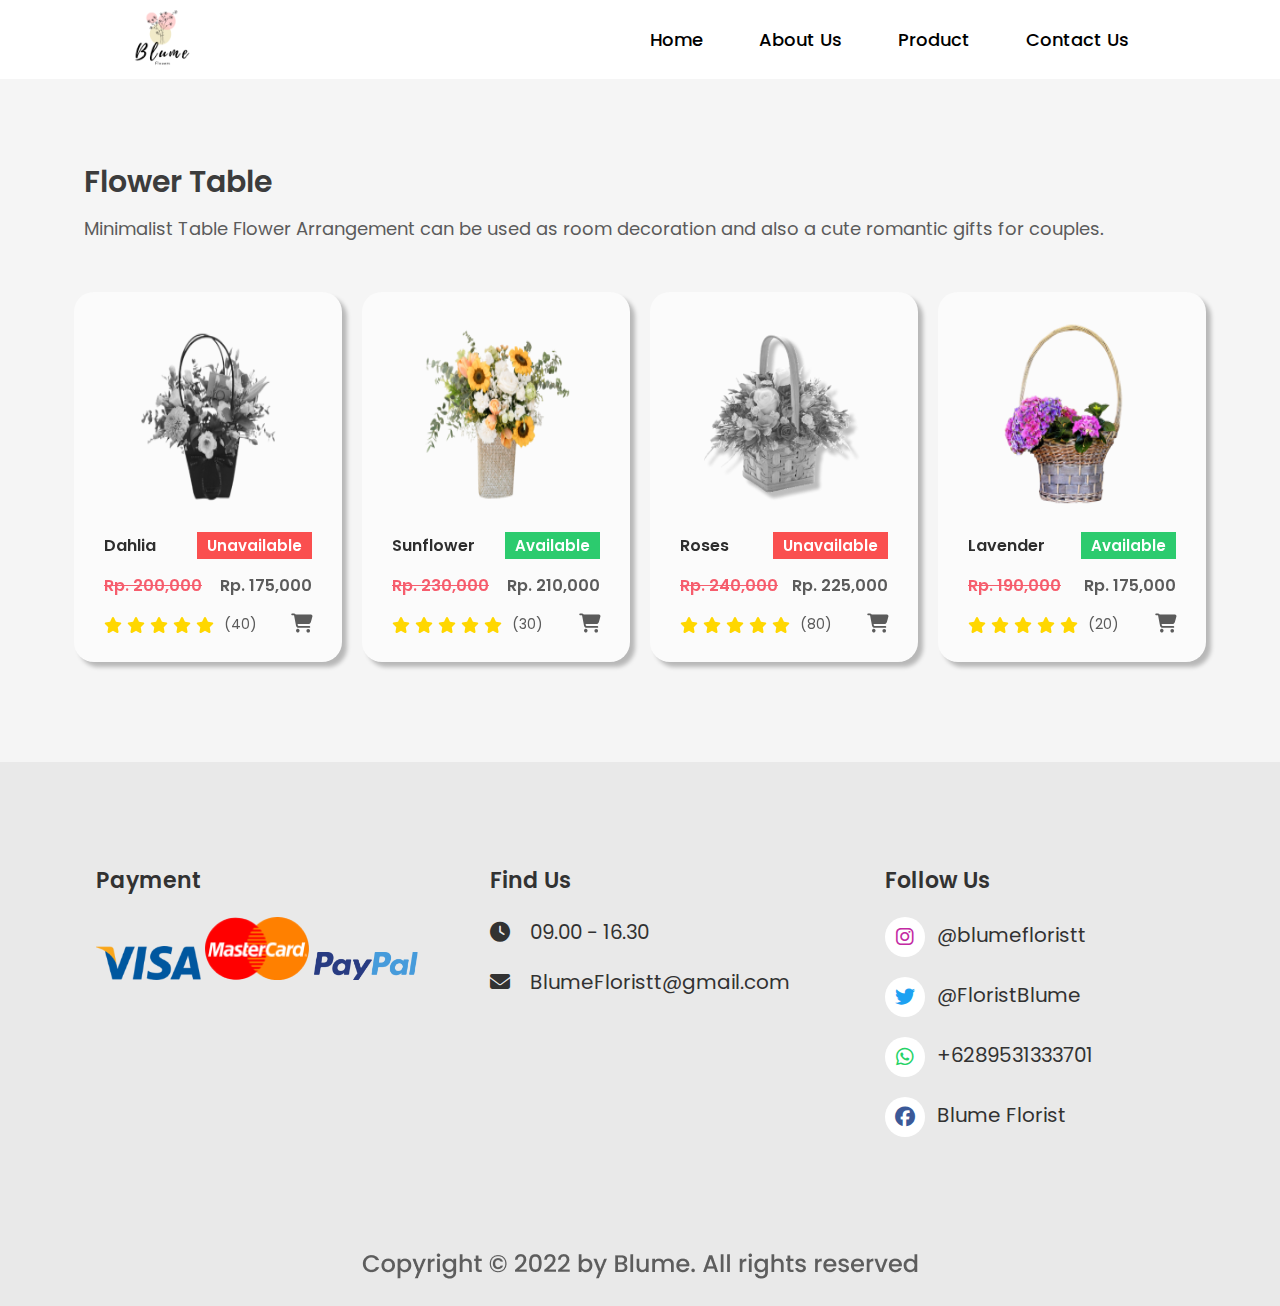
<file: public/html/flower-table.html>
<!DOCTYPE html>
<html lang="en">
<head>
    <meta charset="UTF-8">
    <meta http-equiv="X-UA-Compatible" content="IE=edge">
    <meta name="viewport" content="width=device-width, initial-scale=1.0">
    
    <!-- icaon web contoh pemanggilan outside same file-->
    <link rel="icon" type="image/png" href="../../foto/logo-blume 1.png">

    <!-- ccs -->
    <link rel="stylesheet" href="../css/flower-table.css">

    <!-- font family -->
    <link rel="preconnect" href="https://fonts.googleapis.com">
    <link rel="preconnect" href="https://fonts.gstatic.com" crossorigin>
    <link href="https://fonts.googleapis.com/css2?family=Poppins&display=swap" rel="stylesheet">

    <!-- icon font awoseome -->
    <link rel="stylesheet" href="https://cdnjs.cloudflare.com/ajax/libs/font-awesome/6.2.1/css/all.min.css">

    <!-- scroll animation -->
    <link rel="stylesheet" href="https://unpkg.com/aos@next/dist/aos.css" />

    <title>Flowers Table</title>
</head>
<body>
    <div class="header">
        <div class="navbar">
            <div class="logo">
                <img src="../../foto/logo-blume 1.png" alt="logo">
            </div>
            <div class="navigasi">
                <ul>
                    <li><a href="../../index.html" class="H">Home</a></li>
                    <li><a href="../../index.html" class="AB">About Us</a></li>
                    <li><a href="../../index.html" class="P">Product</a></li>
                    <li><a href="../../index.html" class="C">Contact Us</a></li>
                </ul>
            </div>
            <div class="phone">
                <input type="button">
                <span></span>
                <span></span>
                <span></span>
            </div>
        </div>
    </div>

    <div class="FlowerBouquet">
        <div class="DFlowerBouquet">
            <h1>Flower Table</h1>
            <p>Minimalist Table Flower Arrangement can be used as room decoration and also a cute romantic gifts for couples.</p>
        </div>
        
        <!-- javascript -->
        <!-- ingat ini id -->
        <div id="ProductCard">
            <div id="P1" data-aos="fade-up" data-aos-delay="100"></div>
            <div id="P2" data-aos="fade-up" data-aos-delay="150"></div>
        </div>  
        <!-- ----------- -->

    </div>
        
    <div class="footer">
        <div class="Dfooter">
            <div class="payment">
                <h1>Payment</h1>
                <img src="../../foto/img-visa.png" alt="visa">
                <img src="../../foto/img-mastercard.png" alt="mastercard">
                <img src="../../foto/img-paypal.png" alt="paypal">
            </div>

            <div class="findus">
                <h1>Find Us</h1>
                <div class="DFindUs">
                    <i class="fa-solid fa-clock"></i>
                    <p>09.00 - 16.30</p>
                </div>
                <div class="DFindUs">
                    <i class="fa-solid fa-envelope"></i>
                    <p>BlumeFloristt@gmail.com</p>
                </div>
                
            </div>
            <div class="followus">
                <h1>Follow Us</h1>
                <div class="DFollowUs">
                    <a href="#">
                        <div class="iconSosIg">
                            <i class="fa-brands fa-instagram"></i>
                        </div>
                    </a>
                    <div class="IdSos">
                        <a href="#">@blumefloristt</a>
                    </div>
                </div>

                <div class="DFollowUs">
                    <a href="#">
                        <div class="iconSosTw">
                            <i class="fa-brands fa-twitter"></i>
                        </div>
                    </a>
                    <div class="IdSos">
                        <a href="#">@FloristBlume</a>
                    </div>
                </div>

                <div class="DFollowUs">
                    <a href="#">
                        <div class="iconSosWa">
                            <i class="fa-brands fa-whatsapp"></i>
                        </div>
                    </a>
                    <div class="IdSos">
                        <a href="#">+6289531333701</a>
                    </div>
                </div>

                <div class="DFollowUs">
                    <a href="#">
                        <div class="iconSosFc">
                            <i class="fa-brands fa-facebook"></i>
                        </div>
                    </a>
                    <div class="IdSos">
                        <a href="#">Blume Florist</a>
                    </div>
                </div>
            </div>
        </div>
        <div class="cpright">
            <img src="../../foto/copyright.png" alt="cpright">
        </div>
    </div>

    <!-- js link -->
    <script src="../js/nav.js"></script>

    <!-- module -->
    <!-- kalo mau pakai js module html harus live server -->
    <script src="../js/flower-table.js" type="module"></script>

    <!-- //smooth scrooling// -->
    <script src="https://ajax.googleapis.com/ajax/libs/jquery/3.3.1/jquery.min.js"></script>
    <script>
        $(document).ready(function(){
        // Add smooth scrolling to all links
        $("a").on('click', function(event) {

            // Make sure this.hash has a value before overriding default behavior
            if (this.hash !== "") {
            // Prevent default anchor click behavior
            event.preventDefault();

            // Store hash
            var hash = this.hash;

            // Using jQuery's animate() method to add smooth page scroll
            // The optional number (800) specifies the number of milliseconds it takes to scroll to the specified area
            $('html, body').animate({
                scrollTop: $(hash).offset().top
            }, 800, function(){
            
                // Add hash (#) to URL when done scrolling (default click behavior)
                window.location.hash = hash;
            });
            } // End if
        });
        });
    </script>

    <!-- scroll animation -->
    <script src="https://unpkg.com/aos@next/dist/aos.js"></script>
    <script>
        AOS.init();
    </script>
</body>
</html>
</file>
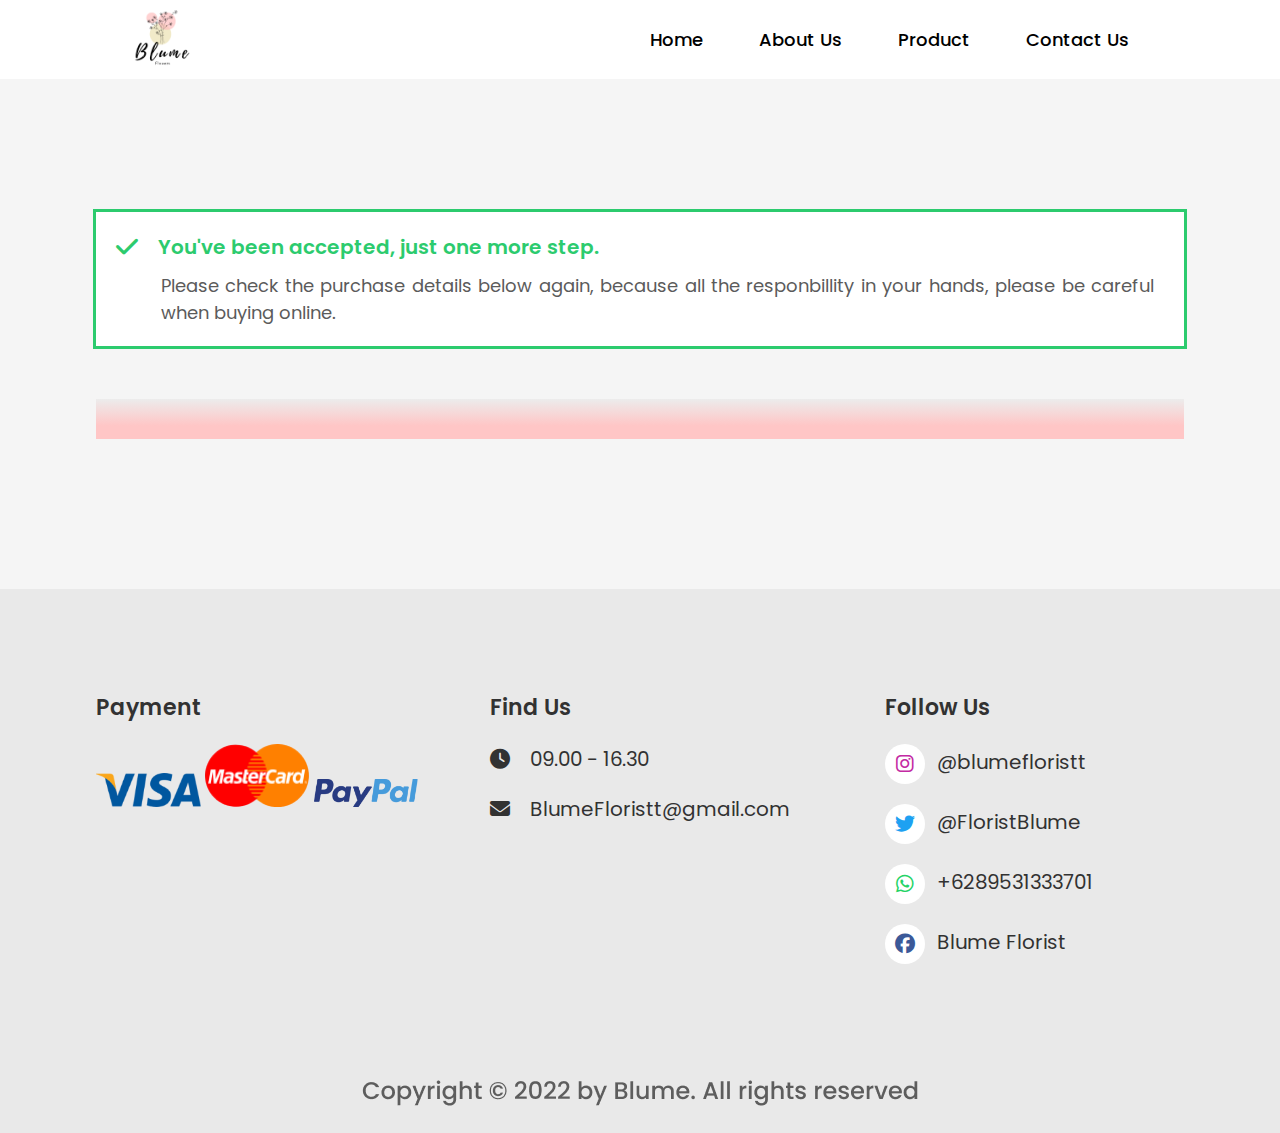
<file: public/html/invoice.html>
<!DOCTYPE html>
<html lang="en">
<head>
    <meta charset="UTF-8">
    <meta http-equiv="X-UA-Compatible" content="IE=edge">
    <meta name="viewport" content="width=device-width, initial-scale=1.0">
    
    <!-- icaon web contoh pemanggilan outside same file-->
    <link rel="icon" type="image/png" href="../../foto/logo-blume 1.png">

    <!-- ccs -->
    <link rel="stylesheet" href="../css/invoice.css">

    <!-- font family -->
    <link rel="preconnect" href="https://fonts.googleapis.com">
    <link rel="preconnect" href="https://fonts.gstatic.com" crossorigin>
    <link href="https://fonts.googleapis.com/css2?family=Poppins&display=swap" rel="stylesheet">

    <!-- icon font awoseome -->
    <link rel="stylesheet" href="https://cdnjs.cloudflare.com/ajax/libs/font-awesome/6.2.1/css/all.min.css">

    <!-- scroll animation -->
    <link rel="stylesheet" href="https://unpkg.com/aos@next/dist/aos.css" />

    <title>Invoice</title>
</head>
<body>
    <div class="header">
        <div class="navbar">
            <div class="logo">
                <img src="../../foto/logo-blume 1.png" alt="logo">
            </div>
            <div class="navigasi">
                <ul>
                    <li><a href="../../index.html" class="H">Home</a></li>
                    <li><a href="../../index.html" class="AB">About Us</a></li>
                    <li><a href="../../index.html" class="P">Product</a></li>
                    <li><a href="../../index.html" class="C">Contact Us</a></li>
                </ul>
            </div>
            <div class="phone">
                <input type="button">
                <span></span>
                <span></span>
                <span></span>
            </div>
        </div>
    </div>

    <div class="invoice">
        <div class="status">
            <div class="DStatus">
                <i class="fa-solid fa-check"></i>
                <h1>You've been accepted, just one more step.</h1>
            </div>
            <p>Please check the purchase details below again, because all the responbillity in your hands, please be careful when buying online.</p>
        </div>

        <!-- javascript -->
        <div class="DInvoice" id="DInvoice" data-aos="fade-up" data-aos-delay="100"></div>
        
            <!-- <div class="date">
                <h1>Invoice</h1>
                <h1>5/1/2023 16:3:52</h1>
            </div>
            <div class="detail">
                <div class="product">
                    <div class="Pimage">
                        <img src="../../foto/flower-bucket 2.png" alt="">
                    </div>
                    <div class="DName">
                        <h1>Type : </h1>
                        <h1>Flower bouquet</h1>
                    </div>
                    <div class="DName">
                        <h1>Name : </h1>
                        <h1>White Orchid</h1>
                    </div>
                    <div class="DName">
                        <h1>No. Receipt :</h1>
                        <h1>123456789qwer</h1>
                    </div>

                    <div class="DPName">
                        <h1>Flower bouquet</h1>
                        <h1>White Orchid</h1>
                        <h1>123456789qwer</h1>
                    </div>
                </div>
            </div>

            <div class="biodata">
                <div class="HBiodata">
                    <div class="Hinput">
                        <h1>Name</h1>
                        <h3>asdasd</h3>
                    </div>
                    <div class="Hinput">
                        <h1>Email</h1>
                        <h3>asdasd</h3>
                    </div>
                    <div class="Hinput">
                        <h1>Phone</h1>
                        <h3>asdasd</h3>
                    </div>
                    <div class="Hinput" id="close">
                        <h1>Address</h1>
                        <textarea name="" id="" cols="30" rows="10">asdasdasdasdasdaaaaaaaaaaaaaaaaaasdadsaddaadsadsadsadsasdasddddddddddddddddddddddddddddddddddddddddddddddddddddddddddddddddddddddddddddddddddddddddddddddddddddddddddddddddddddddddddd</textarea>
                    </div>
                </div>    
            </div>
            
            <div class="biodata">
                <div class="HBiodata">
                    <div class="Hinput">
                        <h1>Payment</h1>
                        <h3>asdasd</h3>
                    </div>
                    <div class="Hinput">
                        <h1>Price</h1>
                        <h3>asdasd</h3>
                    </div>
                    <div class="Hinput">
                        <h1>Tax</h1>
                        <h3>asdasd</h3>
                    </div>
                </div>    
            </div>

            <div class="Total">
                <div class="HTotal">
                    <div class="Biaya">
                        <h1>Total</h1>
                        <h3>asdasd</h3>
                    </div>
                </div>
                
                <div class="printout">
                    <div class="print">
                        onclick bukan oneclick
                        <a href="#" onclick="window.print()">
                            <i class="fa-solid fa-print"></i>
                            <h1>Print</h1>
                        </a>
                    </div>
                </div>
            </div>
        </div> -->

        <div class="back" id="back">
            <!-- <div class="button">
                <a href="../../index.html">
                    <i class="fa-solid fa-arrow-left"></i>
                    <h1>Back to Shop</h1>
                </a>
            </div> -->
        </div>
    </div>
        
    <div class="footer">
        <div class="Dfooter">
            <div class="payment">
                <h1>Payment</h1>
                <img src="../../foto/img-visa.png" alt="visa">
                <img src="../../foto/img-mastercard.png" alt="mastercard">
                <img src="../../foto/img-paypal.png" alt="paypal">
            </div>

            <div class="findus">
                <h1>Find Us</h1>
                <div class="DFindUs">
                    <i class="fa-solid fa-clock"></i>
                    <p>09.00 - 16.30</p>
                </div>
                <div class="DFindUs">
                    <i class="fa-solid fa-envelope"></i>
                    <p>BlumeFloristt@gmail.com</p>
                </div>
                
            </div>
            <div class="followus">
                <h1>Follow Us</h1>
                <div class="DFollowUs">
                    <a href="#">
                        <div class="iconSosIg">
                            <i class="fa-brands fa-instagram"></i>
                        </div>
                    </a>
                    <div class="IdSos">
                        <a href="#">@blumefloristt</a>
                    </div>
                </div>

                <div class="DFollowUs">
                    <a href="#">
                        <div class="iconSosTw">
                            <i class="fa-brands fa-twitter"></i>
                        </div>
                    </a>
                    <div class="IdSos">
                        <a href="#">@FloristBlume</a>
                    </div>
                </div>

                <div class="DFollowUs">
                    <a href="#">
                        <div class="iconSosWa">
                            <i class="fa-brands fa-whatsapp"></i>
                        </div>
                    </a>
                    <div class="IdSos">
                        <a href="#">+6289531333701</a>
                    </div>
                </div>

                <div class="DFollowUs">
                    <a href="#">
                        <div class="iconSosFc">
                            <i class="fa-brands fa-facebook"></i>
                        </div>
                    </a>
                    <div class="IdSos">
                        <a href="#">Blume Florist</a>
                    </div>
                </div>
            </div>
        </div>
        <div class="cpright">
            <img src="../../foto/copyright.png" alt="cpright">
        </div>
    </div>

    <!-- js link -->
    <script src="../js/nav.js"></script>

    <!-- module -->
    <!-- kalo mau pakai js module html harus live server -->
    <script src="../js/invoice.js" type="module"></script>

    <!-- //smooth scrooling// -->
    <script src="https://ajax.googleapis.com/ajax/libs/jquery/3.3.1/jquery.min.js"></script>
    <script>
        $(document).ready(function(){
        // Add smooth scrolling to all links
        $("a").on('click', function(event) {

            // Make sure this.hash has a value before overriding default behavior
            if (this.hash !== "") {
            // Prevent default anchor click behavior
            event.preventDefault();

            // Store hash
            var hash = this.hash;

            // Using jQuery's animate() method to add smooth page scroll
            // The optional number (800) specifies the number of milliseconds it takes to scroll to the specified area
            $('html, body').animate({
                scrollTop: $(hash).offset().top
            }, 800, function(){
            
                // Add hash (#) to URL when done scrolling (default click behavior)
                window.location.hash = hash;
            });
            } // End if
        });
        });
    </script>

    <!-- scroll animation -->
    <script src="https://unpkg.com/aos@next/dist/aos.js"></script>
    <script>
        AOS.init();
    </script>
</body>
</html>
</file>
<file: style.css>
*{
    margin: auto 0;
}

/* scrool smooth */
html {
    scroll-behavior: smooth;
}

body{
    font-family: 'Poppins', sans-serif;
    background-color: #f5f5f5;
    cursor: default;
}

/* space buat navigasi */
.Hspace{
    height: 30px;
}

.Aspace{
    height: 30px;
}

.Pspace{
    height: 30px;
}

.Cspace{
    height: 30px;
}


.header{
    /* background-color: red; */
    background-color: white;

    /* important */
    position: sticky;
    top: 0;
    z-index: 100;
    /* ///////// */
}

.navbar{
    /* background-color: blue; */
    display: flex;
    justify-content: space-between;
    width: 85%;
    margin: auto;
    padding: 0 5px;
}

.logo img{
    /* background-color: yellow; */
    height: 67px;
    width: 70px;
    margin-top: 5px;
}

.navigasi ul{
    list-style: none;
    margin-right: -5px;
}

.navigasi ul li{
    /* background-color: green;   */
    float: left;
}

.navigasi ul li a{
    font-weight: 500;
    font-size: 18px;
    color: #000000;
    padding: 28px;
    text-decoration: none;
    transition: 0.5s;
}

/* animation */
.navigasi ul li a:hover{
    transition: 0.5s;
    background-color: #ffaeae;
    color: white;
}

.phone{
    display: none;
} 

.home{
    /* background-color: yellow; */
    padding: 5% 5px;
    display: flex;
    justify-content: space-between;
    width: 85%;
    margin: auto;
}

/* .HDes{
    background-color: blue;
} */

.HDes h1{
    font-size: 55px;
    color: black;
    font-weight: 600;
    line-height: 1.5;
    width: 80%;
}

.HDes p{
    text-align: justify;
    font-size: 20px;
    margin-top: 10px;
    margin-bottom: 20px;
    line-height: 1.6;
    color: #5b5b5b;
    width: 85%;
}

.HDes a{
    font-weight: 600;
    font-size: 20px;
    line-height: 1.6;
    color: #ffaeae;
    transition: 0.5s;
}

/* animation */
.HDes a:hover{
    color: #ffc6c6;
    transition: 0.5s;
}

.HDes span{
    color: #ffaeae;
}

.IgHome{
    margin-right: 2%;
    background-image: url(foto/Vector-removebg-preview.png);
    background-repeat: no-repeat;
}

.Mabout{
    display: none;
}

.aboutus{
    /* background-color: gray; */
    width: 85%;
    padding: 5% 5px;
    margin: auto;
    display: flex;
    justify-content: space-between;
}

.IgAbout{
    /* background-color: #ffaeae; */
    height: 560px;
    width: 600px;
    margin-right: 40px;
}

.ImgAbout{
    background-color: #ffaeae;
    height: 530px;
    width: 423px;
    position: relative;
    left: 10%;
    box-shadow: 10px 10px 15px 5px rgba(0, 0, 0, 0.25);
}

.ImgAbout img{
    position: relative;
    left: -11%;
    top: 20px;
    transition: 0.5s;
}

/* animation */
.ImgAbout img:hover{
    top: -10.5px;
    left: -10px;
    transition: 0.5s;
}

.DAbout{
    /* background-color: yellow; */
    width: 70%;
    position: relative;
    margin-top: 20px;
}

.DAbout h1{
    font-style: normal;
    font-weight: 600;
    font-size: 48px;
    line-height: 72px;
    color: #3c3c3c;
    margin-bottom: 20px;
}

.DAbout p{  
    text-align: justify;
    font-style: normal;
    font-weight: 400;
    font-size: 22px;
    line-height: 33px;
    color: #5B5B5B;
    margin-bottom: 20px;
}

.DAbout a{
    font-weight: 600px;
    font-size: 18px;
    display: flex;
    color: #ffaeae;
    background-color: white;
    border: 2px solid #ffaeae;
    padding: 15px 25px;
    width: 25%;
    text-decoration: none;
    box-shadow: 10px 10px 15px 5px rgba(0, 0, 0, 0.25);
    transition: 0.5s;
}

.DAbout a h3{
    margin-left: 10px;
}

/* animation */
.DAbout a:hover{
    background-color: #ffaeae;
    color: white;
    transition: 0.5s;
}

.product{
    /* background-color: red; */
    margin: auto;
    width: 85%;
    padding: 5% 5px;
}

.product h1{
    padding-bottom: 10px;
    text-align: center;  
    font-size: 35px;
    font-weight: 600;
    color: #3c3c3c;
    margin-bottom: 20px;
}

.OurProduct{
    /* background-color: #5B5B5B; */
    display: flex;
    justify-content: space-between;
    margin: auto;
}

.ProductCard{
    height: 250px;
    width: 50%;
    margin: 20px 30px;
    display: flex;
    padding: 10px 20px;
    background: #fbfbfb;
    box-shadow: 5px 5px 4px rgb(0 0 0 / 25%);
    border-radius: 20px;
    transition: 0.5s;
}

.DProduct{
    /* background-color: blue; */
    text-align: left;
    margin-right: 10px;
}

/* animation */
.ProductCard:hover{
    transform: scale(1.1);
    transition: 0.5s;
}

.DProduct h1{
    text-align: left;
    font-style: normal;
    font-weight: 600;
    font-size: 24px;
    line-height: 36px;
    color: #000000;
    margin-bottom: 5px;
}

.DProduct p{
    text-align: justify;
    font-style: normal;
    font-weight: 500;
    font-size: 15px;
    line-height: 30px;
    color: #717171;
    margin-bottom: 20px;
}

.DProduct a{
    font-style: normal;
    font-weight: 500;
    font-size: 18px;
    line-height: 30px;
    text-decoration-line: underline;
    color: #232323;
    transition: 0.5s;
}

.DProduct a:hover{
    color: #ffaeae;
    transition: 0.5s;
}

/* .flower{
    background-color: aquamarine;
} */

.ContactUs{
    /* background-color: grey; */
    margin: auto;
    margin-bottom: 150px;
    width: 85%;
    padding: 5% 5px;
    display: flex;
    justify-content: space-evenly;
}

.map{
    /* background-color: green; */
    height: 500px;
    width: 500px;
    border: 2px solid #e0e0e0;
}

.map iframe{
    width: 100%;
}

.form{
    /* background-color: blue; */
    height: 500px;
    width: 500px;
    padding: 10px;
}

.form h1{
    font-size: 35px;
    font-weight: 600;
    color: #3c3c3c;
    margin-bottom: 10px;
}

.CForm{
    display: flex;
    flex-direction: column;
}

.name{
    padding: 15px 20px;
    margin: 20px 0px;
    border: 2px solid #e0e0e0;
    border-radius: 5px;
    font-size: 16px;
    font-weight: 400;
    color: #717171;
    box-shadow: 4px 4px 10px rgb(0 0 0 / 10%);
}

.email{
    padding: 15px 20px;
    margin-bottom: 20px;
    border: 2px solid #e0e0e0;
    border-radius: 5px;
    font-size: 16px;
    font-weight: 400;
    color: #717171;
    box-shadow: 4px 4px 10px rgb(0 0 0 / 10%);
}

.message{
    height: 150px;
    padding: 15px 20px;
    margin-bottom: 20px;
    border: 2px solid #e0e0e0;
    border-radius: 5px;
    font-size: 16px;
    font-weight: 400;
    color: #717171;
    box-shadow: 4px 4px 10px rgb(0 )0 0 / 10%;
}

/* important */
.CForm button{
    float: right;
}

.submit{
    width: 120px;
    height: 50px;
    background-color: #ffaeae;
    border: none;
    border-radius: 5px;
    color: #fff;
    font-size: 16px;
    font-weight: bold;
    letter-spacing: 2px;
    margin-top: 20px;
    cursor: pointer;
    box-shadow: 4px 4px 10px rgb(183 183 183);
}

/* animation */
.submit:hover{
    transition: 0.5s;
    background-color: white;
    color: #ffaeae;
}

.footer{
    padding-top: 5%;
    background-color: #e9e9e9;
    width: 100%;
}

.Dfooter{
    /* background-color: yellow; */
    width: 85%;
    margin: auto;
    padding: 3% 5px;
    display: flex;
    justify-content: space-between;
}

.payment{
    /* background-color: green; */
    width: 500px;
    height: 350px;
    margin-right: 20px;
}

.payment h1{
    font-size: 22px;
    font-weight: 600;
    color: #323232;
    margin-bottom: 20px;
}

.payment img{
    width: 28%;
}

.findus{
    /* background-color: blue; */
    width: 500px;
    height: 350px;
    margin-right: 20px;
}

.findus h1{
    font-size: 22px;
    font-weight: 600;
    color: #323232;
    margin-bottom: 20px;
}

.DFindUs{
    display: flex;
    color: #323232;
    margin-bottom: 20px;
    font-size: 20px;
    font-weight: 400;
}

.DFindUs p{
    margin-left: 20px;
}

.followus{
    /* background-color: red; */
    width: 400px;
    height: 350px;
}

.followus h1{
    font-size: 22px;
    font-weight: 600;
    color: #323232;
    margin-bottom: 20px;
}

.DFollowUs{
    display: flex;
}

.DFollowUs a{
    text-decoration: none;
}

.iconSosIg{
    width: 40px;
    height: 40px;
    border-radius: 100px;
    justify-content: center;
    text-align: center;
    font-size: 20px;
    display: flex;
    background-color: white;
    transition: 0.5s;
    margin-bottom: 20px;
    color: #c32aa3;
}

.iconSosTw{
    width: 40px;
    height: 40px;
    border-radius: 100px;
    justify-content: center;
    text-align: center;
    font-size: 20px;
    display: flex;
    background-color: white;
    transition: 0.5s;
    margin-bottom: 20px;
    color: #1da1f2;
}

.iconSosWa{
    width: 40px;
    height: 40px;
    border-radius: 100px;
    justify-content: center;
    text-align: center;
    font-size: 20px;
    display: flex;
    background-color: white;
    transition: 0.5s;
    margin-bottom: 20px;
    color: #25d366;
}

.iconSosFc{
    background-color: white;
    transition: 0.5s;
    width: 40px;
    height: 40px;
    border-radius: 100px;
    justify-content: center;
    text-align: center;
    font-size: 20px;
    display: flex;
    margin-bottom: 20px;
    color: #3b5998;
}

.IdSos{
    margin-top: 3px;
}

.IdSos a{
    /* background-color: white; */
    font-size: 20px;
    font-weight: 400;
    color: #323232;
    margin-left: 12px;
    text-decoration: none;
}

.cpright{
    text-align: center;
}

.cpright img{
    margin-bottom: 20px;
}

/* animation */
.iconSosIg:hover{
    background-color: #c32aa3;
    color: white;
    transition: 0.5s;
}

.iconSosTw:hover{
    background-color: #1da1f2;
    color: white;
    transition: 0.5s;
}

.iconSosWa:hover{
    background-color: #25d366;
    color: white;
    transition: 0.5s;
}

.iconSosFc:hover{
    background-color: #3b5998;
    color: white;
    transition: 0.5s;
}



/* Responisive ipad */
@media all and (max-width: 1000px){
    /* space buat navigasi */
    .Hspace{
        height: 60px;
    }

    .Aspace{
        height: 70px;
    }

    .Pspace{
        height: 30px;
    }

    .Cspace{
        height: 30px;
    }

    .navbar{
        width: 80%;
    }

    .navigasi ul li a{
        font-size: 15px;
        padding: 29px 25px;
    }

    .phone{
        display: none;
    }

    .home{
        /* background-color: blue; */
        justify-content: space-evenly;
        width: 80%;
    }

    .HDes{
        /* background-color: blue; */
        width: 50%;
    }

    .HDes h1{
        font-size: 30px;
        width: 100%;
    }
    
    .HDes p{
        text-align: justify;
        font-size: 12px;
        width: 95%;
        margin-bottom: 10px;
    }
    
    .HDes a{
        font-size: 15px;
    }

    .IgHome img{
        width: 250px;
        height: 250px;
    }

    .IgHome{
        /* background-color: red; */
        margin-right: 0;
        background-position: center;
        background-size: 230px;
    }

    .aboutus{
        /* background-color: yellow; */
        justify-content: space-evenly;
        width: 100%;
        width: 80%;
    }

    .IgAbout{
        /* background-color: #ffaeae; */
        width: 375px;
        height: 252px;
        margin-right: 0;
    }
    

    .ImgAbout{
        background-color: #ffaeae;
        height: 230px;
        width: 183px;
        position: relative;
        left: 16%;
        box-shadow: 10px 10px 15px 5px rgba(0, 0, 0, 0.25);
    }
    
    .ImgAbout img{
        height: 250px;
        width: 200px;
        left: -15%;
        top: 15px;
    }

    /* animation */
    .ImgAbout img:hover{
        top: -4.5px;
        left: -4px;
    }

    .DAbout{
        /* background-color: yellow; */
        width: 90%;
        margin-top: 10px;
        margin-left: 20px;
    }
    
    .DAbout h1{
        font-size: 30px;
        width: 80%;
        line-height: 50px;
        margin-bottom: 0px;
    }
    
    .DAbout p{  
        text-align: justify;
        font-size: 12px;
        line-height: 25px;
        margin-bottom: 10px;
        width: 90%;
    }

    .DAbout i{
        font-size: 10px;
    }
    
    .DAbout a{
        font-size: 11px;
        padding: 3px 6px;
        width: 30%;
        margin-top: -10px;
    }
    
    .product{
        /* background-color: red; */
        width: 80%;
        padding: 5% 5px;
    }
    
    .product h1{
        font-size: 25px;
        margin-top: 30px;
        margin-bottom: 0px;
    }

    .OurProduct{
        /* background-color: #5B5B5B; */
        justify-content: space-evenly;
    }
    
    .ProductCard{
        /* background-color: rebeccapurple; */
        height: 150px;
        width: 45%;
        margin: 10px 10px;
        padding: 10px 20px;
    }
    
    .DProduct{
        /* background-color: blue; */
        margin-right: 10px;
        margin-top: 10px;
    }
    
    .DProduct h1{
        margin-top: 5px;
        font-size: 15px;
        margin-bottom: 0px;
        line-height: 20px;
    }
    
    .DProduct p{
        text-align: left;
        font-size: 8px;
        line-height: 15px;
        margin-bottom: 5px;
        margin-right: 0px;
    }
    
    .DProduct a{
        font-size: 10px;
        line-height: 30px;
    }
    
    /* .flower{
        background-color: aquamarine;
    } */

    .flower img{
        width: 90px;
        height: 110px;
    }

    .ContactUs{
        /* background-color: grey; */
        width: 80%;
        margin-top: 20px;
        margin-bottom: 100px;
    }
    
    .map{
        width: 350px;
        height: 360px;
        margin-left: 10px;
    }
    
    .form{
        /* background-color: blue; */
        width: 350px;
        height: 360px;
        padding-left: 20px;
    }
    
    .form h1{
        font-size: 25px;
        margin-bottom: 10px;
    }
    
    /* .CForm{
        background-color: red;
    } */
    
    .name{
        padding: 15px 15px;
        margin: 0px 0px 15px 0px;
        font-size: 14px;
    }
    
    .email{
        padding: 15px 15px;
        margin-bottom: 15px;
        font-size: 14px;
    }
    
    .message{
        height: 80px;
        padding: 15px 20px;
        margin-bottom: 0px;
        font-size: 14px;
    }
    
    /* important */
    .CForm button{
        float: right;
    }
    
    .submit{
        width: 100px;
        height: 40px;
        font-size: 15px;
    }

    
    .footer{
        /* background-color: rebeccapurple; */

        /* important */
        overflow: hidden;
        /**************/
        padding-top: 5%;
    }
    
    .Dfooter{
        /* background-color: yellow; */
        height: 200px;
        width: 80%;
        padding: 0 5px;
        justify-content: space-evenly;
    }
    
    .payment{
        /* background-color: green; */
        width: 350px;
        height: 200px;
        margin-right: 0px;
    }
    
    .payment h1{
        font-size: 20px;
    }

    .payment img{
        width: 50px;
    }
    
    .findus{
        /* background-color: blue; */
        width: 350px;
        height: 200px;
        margin-right: 0px;
    }
    
    .findus h1{
        font-size: 20px;
    }
    
    .followus{
        /* background-color: red; */
        width: 350px;
        height: 200px;
    }
    
    .followus h1{
        font-size: 20px;
    }
    
    .DFindUs{
        font-size: 12px;
        margin-bottom: 10px;
    }
    
    .DFindUs p{
        margin-left: 10px;
    }
    
    .iconSosIg{
        width: 20px;
        height: 20px;
        font-size: 16px;
        margin-bottom: 10px;
    }
    
    .iconSosTw{
        width: 20px;
        height: 20px;
        font-size: 16px;
        margin-bottom: 10px;
    }

    .iconSosWa{
        width: 20px;
        height: 20px;
        font-size: 16px;
        margin-bottom: 10px;
    }
    
    .iconSosFc{
        width: 20px;
        height: 20px;
        font-size: 16px;
        margin-bottom: 10px;
    }
    
    .IdSos{
        margin-top: -2px;
    }
    
    .IdSos a{
        /* background-color: white; */
        font-size: 14px;
        margin-left: 10px;
    }

    .cpright img{
        width: 400px;
        height: 20px;
        margin-bottom: 20px;
        margin-top: 20px;
    }
}


/* Responsive mobile */
@media all and (max-width: 670px){
    html{
        overflow-x: hidden;
    }

    body{
        overflow-x: hidden;
    }

    /* space buat navigasi */
    .Hspace{
        height: 0px;
    }

    .Aspace{
        height: 0px;
    }

    .Pspace{
        height: 0px;
    }

    .Cspace{
        height: 0px;
        margin-bottom: -35px;
    }

    .header{
        /* background-color: rebeccapurple; */
        width: 100%;
        position: fixed;
    }

    .navbar{
        width: 80%;
    }

    .phone{
        /* background-color: blue; */
        display: flex;
        flex-direction: column;
        height: 30px;
        justify-content: space-between;
    }

    .phone span{
        display: block;
        width: 28px;
        height: 5px;
        background-color: black;
        border-radius: 3px;
    }

    .phone input{
        position: absolute;
        height: 28px;
        width: 28px;
        opacity: 0;
        z-index: 2;
    }
    
    /* taro di ul */
    .navigasi ul{
        /* background-color: blue; */
        background-color: #323232;
        position: absolute;
        right: 5px;
        top: 47px;
        display: flex;
        flex-direction: column;
        height: 50vh;
        width: 35%;
        justify-content: space-between;
        text-align: center;
        transform: translateX(100%);
        transition: all 1s;
    }

    /* javascrpit */
    .navigasi ul.slide{
        transform: translateX(0);
    }

    .navigasi ul li{
        margin-right: 12%;
        text-align: right;
    }

    .navigasi ul li a{
        font-size: 20px;
        padding: 0;
        position: relative;
        color: white;
        
    }

    /* animation */
    .navigasi ul li a:hover{
        transition: 0;
        background-color: #323232;
        color: #ffaeae;
    }

    /* .logo{
        background-color: brown; 
    } */

    .logo img{
        width: 35px;
        height: 35px;
    }

    .home{
        flex-direction: column;
        margin-top: 50px;
    }

    .HDes{
        /* background-color: red; */
        width: 100%;
        margin-top: 20px;
        text-align: center;
        margin-bottom: 20px;
    }

    .HDes h1{
        /* background-color: brown; */
        font-size: 30px;
        width: 90%;
        margin: auto;
        margin-bottom: 20px;
    }

    .HDes p{
        font-size: 10px;
        text-align: center;
        margin: auto;
        margin-bottom: 20px;
    }

    .HDes a{
        font-size: 15px;
        text-align: center;
        margin: auto;
    }

    .IgHome{
        /* background-color: red; */
        margin: auto;
    }

    .IgHome img{
        padding-top: 5px;
        padding-right: 15px;
    }

    .aboutus{
        flex-direction: column;
        margin-top: 50px;
    }

    .Mabout{
        /* background-color: yellow; */
        width: 90%;
        margin: auto;
        display: block;
        font-style: normal;
        font-weight: 600;
        font-size: 30px;
        line-height: 72px;
        color: #3c3c3c;
        margin-bottom: 10px;
    }
    
    .Mabout span{
        color: #ffaeae;
    }

    .DAbout h1{
        display: none;
    }

    .IgAbout{
        /* background-color: red; */
        width: 100%;
    }

    .ImgAbout{
        left: 19%;
    }

    .DAbout p{
        /* background-color: red; */
        width: 100%;
        margin: auto;
        text-align: center;
    }

    .DAbout a{
        margin: auto;
        width: 50%;
        font-size: 15px;
        padding: 10px;
    }

    .DAbout i{
        font-size: 15px;
    }

    .product{
        margin-top: 30px;
    }

    .product h1{
        /* background-color: yellow; */
        font-size: 30px;
    }

    .OurProduct{
        /* background-color: goldenrod; */
        flex-direction: column;
    }

    .ProductCard{
        width: 80%;
        margin:10px auto;
    }

    .DProduct h1{
        font-size: 18px;
    }

    .ContactUs{
        /* background-color: red; */
        flex-direction: column;
        margin-top: 80px;
        margin-bottom: 120px;
    }

    .map{
        margin: auto;
        width: 90%;
        height: 300px;
        padding: 0;
    }

    .form{
        /* background-color: blue; */
        height: 270px;
        width: 90%;
        margin: auto;
        margin-top: 10px;
        padding: 0;
    }

    .form h1{
        display: none;
    }

    .submit{
        width: 90px;
        height: 40px;
    }

    .footer{
        padding-top: 150px;
    }

    .Dfooter{
        /* background-color: rebeccapurple; */
        width: 80%;
        display: flex;
        flex-direction: column;
    }

    .payment{
        /* background-color: green; */
        width: 90%;
        height: auto;
        margin: auto;
        padding-bottom: 30px;
    }

    .payment h1{
        margin-bottom: 0px;
        font-size: 20px;
    }

    .payment img{
        width: 50px;
        height: 15px;
        margin-right: 10px;
        margin-top: 20px;
    }

    .findus{
        /* background-color: blue; */
        width: 90%;
        height: auto;
        margin: auto;
        padding-bottom: 20px;
    }
    
    .findus h1{
        margin-bottom: 0px;
        font-size: 20px;
    }

    .DFindUs{
        margin-top: 10px;
    }

    .DFindUs p{
        font-size: 15px;
        margin-left: 10px;
    }
    
    .DFindUs i{
        font-size: 12px;
    }

    .followus{
        /* background-color: red; */
        width: 90%;
        height: auto;
        margin: auto;
    }
    
    .followus h1{
        margin-bottom: 0px;
        font-size: 20px;
    }

    .DFollowUs{
        margin-top: 15px;
    }

    .iconSosIg{
        width: 25px;
        height: 25px;
        font-size: 15px;
        margin-bottom: 0px;
    }

    .iconSosTw{
        width: 25px;
        height: 25px;
        font-size: 15px;
        margin-bottom: 0px;
    }

    .iconSosWa{
        width: 25px;
        height: 25px;
        font-size: 15px;
        margin-bottom: 0px;
    }
    
    .iconSosFc{
        width: 25px;
        height: 25px;
        font-size: 15px;
        margin-bottom: 0px;
    }

    .IdSos{
        margin-top: 0px;
    }

    .IdSos a{
        /* background-color: yellow; */
        font-size: 15px;
        font-weight: 100;
        color: #323232;
        margin-left: 10px;
        text-decoration: none;
    }

    .cpright{
        /* background-color: rebeccapurple; */
        padding-top: 120px;
    }

    .cpright img{
        margin-top: 30px;
        height: 10px;
        width: 200px;
    }

}
</file>
<file: public/css/detail-transaksi.css>
*{
    margin: auto 0;
}

/* scrool smooth */
html {
    scroll-behavior: smooth;
}

body{
    font-family: 'Poppins', sans-serif;
    background-color: #f5f5f5;
    cursor: default;
}

.header{
    /* background-color: red; */
    background-color: white;

    /* important */
    position: sticky;
    top: 0;
    z-index: 100;
    /* ///////// */
}

.navbar{
    /* background-color: blue; */
    display: flex;
    justify-content: space-between;
    width: 80%;
    margin: auto;
    padding: 0 5px;
}

.logo img{
    /* background-color: yellow; */
    height: 67px;
    width: 70px;
    margin-top: 5px;
}

.navigasi ul{
    list-style: none;
    margin-right: -5px;
}

.navigasi ul li{
    /* background-color: green;   */
    float: left;
}

.navigasi ul li a{
    font-weight: 500;
    font-size: 18px;
    color: #000000;
    padding: 28px;
    text-decoration: none;
    transition: 0.5s;
}

/* animation */
.navigasi ul li a:hover{
    transition: 0.5s;
    background-color: #ffaeae;
    color: white;
}

.phone{
    display: none;
} 

/* detail transaksi */
.detail{
    background-color: white;
    width: 90%;
    margin: 120px auto 50px auto
}

.title{
    /* background-color: red; */
    padding: 20px 0;
    margin: 0 20px;
    border-bottom: 1px solid #717171;
}

.title h1{
    font-size: 24px;
    font-weight: 500;
    color: #222222;
}

.PImg{
    /* background-color: blue; */
    padding: 20px 0;
    margin: 0 20px;
    display: flex;
    border-bottom: 1px solid #717171;
}   

.DImg h1{
    margin-left: 50px;
    font-size: 20px;
    font-weight: 500;
    color: #3c3c3c;
    line-height: 2.5;
}

.biodata{
    /* background-color: green; */
    padding: 20px 0;
    margin: 0 20px;
    border-bottom: 1px solid #717171;
}

.biodata h1{
    font-size: 20px;
    font-weight: 500;
    color: #3c3c3c;
}

.nama{
    /* background-color: red; */
    display: flex;
    justify-content: space-between;
    margin-bottom: 20px;
}

.email{
    /* background-color: yellow; */
    display: flex;
    justify-content: space-between;
    margin-bottom: 20px;
}

.telp{
    /* background-color: yellow; */
    display: flex;
    justify-content: space-between;
    margin-bottom: 20px;
}

input{
    width: 450px;
    font-size: 15px;
    padding: 10px 20px;
    color: #717171;
}

.alamat{
    /* background-color: yellow; */
    display: flex;
    justify-content: space-between;
    margin-bottom: 20px;
}

textarea{
    resize: none;
    width: 450px;
    font-size: 15px;
    padding: 10px 20px;
    color: #717171;
}

.pembayaran{
    /* background-color: yellow; */
    display: flex;
    justify-content: space-between;
    margin-bottom: 20px;
}

select{
    width: 230px;
    height: 40px;
    font-size: 15px;
    color: #717171;
}

.harga{
    display: flex;
    justify-content: space-between;
    margin-bottom: 20px;
}

.harga h1{
    font-size: 20px;
    font-weight: 500;
    color: #3c3c3c;
}

.pajak{
    display: flex;
    justify-content: space-between;
    margin-bottom: 20px;
}

.pajak h1{
    font-size: 20px;
    font-weight: 500;
    color: #3c3c3c;
}

.DTotal{
    /* background-color: green; */
    padding: 20px 0;
    margin: 0 20px;
}

.total{
    display: flex;
    justify-content: space-between;
}

.total h1{
    font-size: 18px;
    font-weight: 600;
    color: #000000;
}

.beli{
    /* background-color: green; */
    padding: 20px 0;
    margin: 0 20px;    
}

.order{
    width: 100%;
    height: 60px;
    background-color: #ffaeae;
    border: none;
    border-radius: 5px;
    color: #ffffff;
    font-size: 18px;
    font-weight: 500;
    cursor: pointer;
    text-align: center;
    text-decoration: none;
    padding: 10px 0px;
    transition: 0.5s;
}

/* animation */
.order:hover{
    background-color: white;
    color: #ffaeae;
    border: 1px solid #ffaeae;
    transition: 0.5s;
}

a{
    text-decoration: none;
}

.btn{
    /* background-color: white; */
    width: 90%;
    margin: auto;
    margin-bottom: 120px;
}

.back{
    background-color: #34a0f3;
    color: white;
    display: flex;
    justify-content: center;
    width: 200px;
    height: 50px;
    padding: 10px;
    border-radius: 5px;
    cursor: pointer;
    transition: 0.5s;
}

.back h1{
    font-size: 25px;
    font-weight: 500;
    text-decoration: none;
    text-align: center;
}

.back i{
    font-size: 20px;
    margin-right: 10px;
}

/* animation */
.back:hover{
    background-color: white;
    color: #34a0f3;
    border: 1px solid #34a0f3;
    transition: 0.5s;
}

.footer{
    padding-top: 5%;
    background-color: #e9e9e9;
    width: 100%;
}

.Dfooter{
    /* background-color: yellow; */
    width: 85%;
    margin: auto;
    padding: 3% 5px;
    display: flex;
    justify-content: space-between;
}

.payment{
    /* background-color: green; */
    width: 500px;
    height: 350px;
    margin-right: 20px;
}

.payment h1{
    font-size: 22px;
    font-weight: 600;
    color: #323232;
    margin-bottom: 20px;
}

.payment img{
    width: 28%;
}

.findus{
    /* background-color: blue; */
    width: 500px;
    height: 350px;
    margin-right: 20px;
}

.findus h1{
    font-size: 22px;
    font-weight: 600;
    color: #323232;
    margin-bottom: 20px;
}

.DFindUs{
    display: flex;
    color: #323232;
    margin-bottom: 20px;
    font-size: 20px;
    font-weight: 400;
}

.DFindUs p{
    margin-left: 20px;
}

.followus{
    /* background-color: red; */
    width: 400px;
    height: 350px;
}

.followus h1{
    font-size: 22px;
    font-weight: 600;
    color: #323232;
    margin-bottom: 20px;
}

.DFollowUs{
    display: flex;
}

.DFollowUs a{
    text-decoration: none;
}

.iconSosIg{
    width: 40px;
    height: 40px;
    border-radius: 100px;
    justify-content: center;
    text-align: center;
    font-size: 20px;
    display: flex;
    background-color: white;
    transition: 0.5s;
    margin-bottom: 20px;
    color: #c32aa3;
}

.iconSosTw{
    width: 40px;
    height: 40px;
    border-radius: 100px;
    justify-content: center;
    text-align: center;
    font-size: 20px;
    display: flex;
    background-color: white;
    transition: 0.5s;
    margin-bottom: 20px;
    color: #1da1f2;
}

.iconSosWa{
    width: 40px;
    height: 40px;
    border-radius: 100px;
    justify-content: center;
    text-align: center;
    font-size: 20px;
    display: flex;
    background-color: white;
    transition: 0.5s;
    margin-bottom: 20px;
    color: #25d366;
}

.iconSosFc{
    background-color: white;
    transition: 0.5s;
    width: 40px;
    height: 40px;
    border-radius: 100px;
    justify-content: center;
    text-align: center;
    font-size: 20px;
    display: flex;
    margin-bottom: 20px;
    color: #3b5998;
}

.IdSos{
    margin-top: 3px;
}

.IdSos a{
    /* background-color: white; */
    font-size: 20px;
    font-weight: 400;
    color: #323232;
    margin-left: 12px;
    text-decoration: none;
}

.cpright{
    text-align: center;
}

.cpright img{
    margin-bottom: 20px;
}

/* animation */
.iconSosIg:hover{
    background-color: #c32aa3;
    color: white;
    transition: 0.5s;
}

.iconSosTw:hover{
    background-color: #1da1f2;
    color: white;
    transition: 0.5s;
}

.iconSosWa:hover{
    background-color: #25d366;
    color: white;
    transition: 0.5s;
}

.iconSosFc:hover{
    background-color: #3b5998;
    color: white;
    transition: 0.5s;
}


/* Responisve ipad */
/* ipad */
@media all and (max-width: 1000px){
    .navigasi ul li a{
        font-size: 15px;
        padding: 29px 25px;
    }

    .phone{
        display: none;
    }

    /* detail transaksi */
    .detail{
        margin: 100px auto 50px auto
    }
    
    .title{
        /* background-color: red; */
        padding: 10px 0;
        margin: 0 30px;
    }
    
    .title h1{
        font-size: 20px;
    }
    
    .PImg{
        /* background-color: blue; */
        padding: 10px 10px;
        margin: 0 30px;
    } 
    
    .PImg img{
        width: 100px;
        height: 120px;
    }
    
    .DImg h1{
        font-size: 18px;
    }
    
    .biodata{
        /* background-color: green; */
        padding: 20px 0px;
        margin: 0 30px;
    }
    
    .biodata h1{
        font-size: 18px;
    }
    
    input{
        width: 240px;
        height: 10px;
        font-size: 13px;
        padding: 10px 10px;
    }
    
    textarea{
        width: 240px;
        height: 120px;
        font-size: 13px;
        padding: 10px 10px;
    }
    
    select{
        width: 170px;
        font-size: 15px;
    }
    
    .harga h1{
        font-size: 18px;
    }

    .pajak{
        margin-bottom: 5px;
    }
    
    .pajak h1{
        font-size: 18px;
    }
    
    .DTotal{
        /* background-color: green; */
        padding: 20px 0px;
        margin: 0 30px;
    }
    
    .total h1{
        font-size: 18px;
    }
    
    .beli{
        /* background-color: green; */
        padding: 20px 0px;
        margin: 0 30px;   
    }
    
    .order{
        height: 50px;
        font-size: 20px;
    }

    .back{
        width: 160px;
        height: 40px;
    }
    
    .back h1{
        font-size: 20px;
    }
    
    .back i{
        font-size: 18px;
    }
    
    .footer{
        /* background-color: rebeccapurple; */

        /* important */
        overflow: hidden;
        /**************/
        padding-top: 5%;
    }
    
    .Dfooter{
        /* background-color: yellow; */
        height: 200px;
        width: 80%;
        padding: 0 5px;
        justify-content: space-evenly;
    }
    
    .payment{
        /* background-color: green; */
        width: 350px;
        height: 200px;
        margin-right: 0px;
    }
    
    .payment h1{
        font-size: 20px;
    }

    .payment img{
        width: 50px;
    }
    
    .findus{
        /* background-color: blue; */
        width: 350px;
        height: 200px;
        margin-right: 0px;
    }
    
    .findus h1{
        font-size: 20px;
    }
    
    .followus{
        /* background-color: red; */
        width: 350px;
        height: 200px;
    }
    
    .followus h1{
        font-size: 20px;
    }
    
    .DFindUs{
        font-size: 12px;
        margin-bottom: 10px;
    }
    
    .DFindUs p{
        margin-left: 10px;
    }
    
    .iconSosIg{
        width: 20px;
        height: 20px;
        font-size: 16px;
        margin-bottom: 10px;
    }
    
    .iconSosTw{
        width: 20px;
        height: 20px;
        font-size: 16px;
        margin-bottom: 10px;
    }

    .iconSosWa{
        width: 20px;
        height: 20px;
        font-size: 16px;
        margin-bottom: 10px;
    }
    
    .iconSosFc{
        width: 20px;
        height: 20px;
        font-size: 16px;
        margin-bottom: 10px;
    }
    
    .IdSos{
        margin-top: -2px;
    }
    
    .IdSos a{
        /* background-color: white; */
        font-size: 14px;
        margin-left: 10px;
    }

    .cpright img{
        width: 400px;
        height: 20px;
        margin-bottom: 20px;
        margin-top: 20px;
    }
}


/* Responisve mobbile */
/* phone */
@media all and (max-width: 670px){
    html{
        overflow-x: hidden;
    }

    body{
        overflow-x: hidden;
    }

    .header{
        /* background-color: rebeccapurple; */
        width: 100%;
        position: fixed;
    }

    .phone{
        /* background-color: blue; */
        display: flex;
        flex-direction: column;
        height: 30px;
        justify-content: space-between;
    }

    .phone span{
        display: block;
        width: 28px;
        height: 5px;
        background-color: black;
        border-radius: 3px;
    }

    .phone input{
        position: absolute;
        height: 28px;
        width: 28px;
        opacity: 0;
        z-index: 2;
    }
    
    /* taro di ul */
    .navigasi ul{
        /* background-color: blue; */
        background-color: #323232;
        position: absolute;
        right: 5px;
        top: 47px;
        display: flex;
        flex-direction: column;
        height: 50vh;
        width: 35%;
        justify-content: space-between;
        text-align: center;
        transform: translateX(100%);
        transition: all 1s;
    }

    /* javascrpit */
    .navigasi ul.slide{
        transform: translateX(0);
    }

    .navigasi ul li{
        margin-right: 12%;
        text-align: right;
    }

    .navigasi ul li a{
        font-size: 20px;
        padding: 0;
        position: relative;
        color: white;
        
    }

    /* animation */
    .navigasi ul li a:hover{
        transition: 0;
        background-color: #323232;
        color: #ffaeae;
    }

    /* .logo{
        background-color: brown; 
    } */

    .logo img{
        width: 35px;
        height: 35px;
    }

    /* detail transaksi */
    .detail{
        margin: 100px auto 30px auto
    }
    
    .title{
        /* background-color: red; */
        padding: 10px 0;
        margin: 0 10px;
    }
    
    .title h1{
        font-size: 17px;
    }
    
    .PImg{
        /* background-color: blue; */
        padding: 10px 5px;
        margin: 0 10px;
    }   

    .PImg img{
        width: 80px;
        height: 100px;
    }
    
    .DImg h1{
        margin-left: 30px;
        font-size: 15px;
    }
    
    .biodata{
        /* background-color: green; */
        padding: 20px 0;
        margin: 0 10px;
    }
    
    .biodata h1{
        font-size: 15px;
    }

    input{
        width: 140px;
        height: 5px;
        font-size: 10px;
        padding: 10px 10px;
    }
    
    textarea{
        resize: none;
        width: 140px;
        height: 60px;
        font-size: 10px;
        padding: 10px 10px;
    }
    
    select{
        width: 120px;
        height: 30px;
        font-size: 10px;
    }

    .harga h1{
        font-size: 15px;
    }
    
    .pajak h1{
        font-size: 15px;
    }
    
    .DTotal{
        /* background-color: green; */
        padding: 20px 0;
        margin: 0 10px;
    }
    
    .total h1{
        font-size: 15px;
    }
    
    .beli{
        /* background-color: green; */
        padding: 20px 0;
        margin: 0 10px; 
    }
    
    .order{
        height: 40px;
        font-size: 18px;
    }

    .btn{
        margin-bottom: 100px;
    }
    
    .back{
        width: 120px;
        height: 25px;
        padding: 10px;
    }
    
    .back h1{
        font-size: 18px;
    }
    
    .back i{
        font-size: 15px;
    }

    .footer{
        padding-top: 150px;
    }

    .Dfooter{
        /* background-color: rebeccapurple; */
        width: 80%;
        display: flex;
        flex-direction: column;
    }

    .payment{
        /* background-color: green; */
        width: 90%;
        height: auto;
        margin: auto;
        padding-bottom: 30px;
    }

    .payment h1{
        margin-bottom: 0px;
        font-size: 20px;
    }

    .payment img{
        width: 50px;
        height: 15px;
        margin-right: 10px;
        margin-top: 20px;
    }

    .findus{
        /* background-color: blue; */
        width: 90%;
        height: auto;
        margin: auto;
        padding-bottom: 20px;
    }
    
    .findus h1{
        margin-bottom: 0px;
        font-size: 20px;
    }

    .DFindUs{
        margin-top: 10px;
    }

    .DFindUs p{
        font-size: 15px;
        margin-left: 10px;
    }
    
    .DFindUs i{
        font-size: 12px;
    }

    .followus{
        /* background-color: red; */
        width: 90%;
        height: auto;
        margin: auto;
    }
    
    .followus h1{
        margin-bottom: 0px;
        font-size: 20px;
    }

    .DFollowUs{
        margin-top: 15px;
    }

    .iconSosIg{
        width: 25px;
        height: 25px;
        font-size: 15px;
        margin-bottom: 0px;
    }

    .iconSosTw{
        width: 25px;
        height: 25px;
        font-size: 15px;
        margin-bottom: 0px;
    }

    .iconSosWa{
        width: 25px;
        height: 25px;
        font-size: 15px;
        margin-bottom: 0px;
    }
    
    .iconSosFc{
        width: 25px;
        height: 25px;
        font-size: 15px;
        margin-bottom: 0px;
    }

    .IdSos{
        margin-top: 0px;
    }

    .IdSos a{
        /* background-color: yellow; */
        font-size: 15px;
        font-weight: 100;
        color: #323232;
        margin-left: 10px;
        text-decoration: none;
    }

    .cpright{
        /* background-color: rebeccapurple; */
        padding-top: 120px;
    }

    .cpright img{
        margin-top: 50px;
        height: 10px;
        width: 200px;
    }
}
</file>
<file: public/css/flower-board.css>
*{
    margin: auto 0;
}

/* scrool smooth */
html {
    scroll-behavior: smooth;
}

body{
    font-family: 'Poppins', sans-serif;
    background-color: #f5f5f5;
    cursor: default;
}

.header{
    /* background-color: red; */
    background-color: white;

    /* important */
    position: sticky;
    top: 0;
    z-index: 100;
    /* ///////// */
}

.navbar{
    /* background-color: blue; */
    display: flex;
    justify-content: space-between;
    width: 80%;
    margin: auto;
    padding: 0 5px;
}

.logo img{
    /* background-color: yellow; */
    height: 67px;
    width: 70px;
    margin-top: 5px;
}

.navigasi ul{
    list-style: none;
    margin-right: -5px;
}

.navigasi ul li{
    /* background-color: green;   */
    float: left;
}

.navigasi ul li a{
    font-weight: 500;
    font-size: 18px;
    color: #000000;
    padding: 28px;
    text-decoration: none;
    transition: 0.5s;
}

/* animation */
.navigasi ul li a:hover{
    transition: 0.5s;
    background-color: #ffaeae;
    color: white;
}

.phone{
    display: none;
} 

.FlowerBouquet{
    /* background-color: yellow; */
    width: 90%;
    margin: auto;
    padding-top: 80px;
    padding-bottom: 50px;
}

.DFlowerBouquet{
    padding-left: 20px;
}

.DFlowerBouquet h1{
    font-size: 30px;
    font-weight: 600;
    color: #3c3c3c;
}

.DFlowerBouquet p{
    font-size: 18px;
    margin-top: 10px;
    color: #5b5b5b;
}

#ProductCard{
    /* background-color: green; */
    width: 100%;
    display: flex;
    justify-content: space-evenly;
}

/* html javascript */
#P1{
    /* background-color: red; */
    display: flex;
    width: 100%;
}

#P2{
    /* background-color: blue; */
    display: flex;
    width: 100%;
}

.card{
    background: #fbfbfb;
    box-shadow: 5px 5px 4px rgb(0 0 0 / 25%);
    border-radius: 20px;
    padding: 20px;
    width: 50%;
    height: 330px;
    margin: 50px 10px;
    transition: 0.5s;
}

/* animation */
.card:hover{
    transform: scale(1.05);
    transition: 0.5s;
}

.cardimg{
    /* background-color: green; */
    text-align: center;
    padding: 8px 10px;
}

.cardimg img{
    /* background-color: yellow; */
    width: 160px;
    height: 190px;
    margin: auto;
}

/* cek js */
.saturation{
    filter: grayscale(100%);
}

/* .cardWarp{
    background-color: blue;
} */

.Dproduct{
    /* background-color: red; */
    display: flex;
    justify-content: space-between;
    padding: 7px 10px; 
}

.Dproduct h3{
    font-size: 16px;
    font-weight: 600;
    color: #2e2e2e;
}

.available{
    font-size: 15px;
    font-weight: 600;
    background-color: #2ccb6e;
    color: white;
    padding: 2px 10px;
}

.unavailable{
    background-color: #fa4f4f;
    color: white;
    font-size: 15px;
    font-weight: 600;
    color: white;
    padding: 2px 10px;
}

.Dproduct h1{
    font-size: 16px;
    font-weight: 600;
    color: #5b5b5b;
}

#discount{
    color: #f65d6d;
    animation-name: disc;
    animation-duration: 7s;
    animation-iteration-count: infinite;
    text-decoration: line-through;
}

/* animation */
@keyframes disc {
    0%{
        opacity: 1;
    }
    
    25%{
        opacity: 0;
    }

    50%{
        opacity: 1;
    }

    75%{
        opacity: 0;
    }

    100%{
        opacity: 1;
    }
  }

.RCproduct{
    /* background-color: yellow; */
    justify-content: space-between;
    padding: 7px 10px; 
    display: flex;
    justify-content: space-between;
    margin: auto;
}

.rating{
    /* background-color: blue; */
    display: flex;
}

.rating i{
    margin-right: 5px; 
    color: gold;
}

.rating p{
    font-size: 14px;
    margin-left: 5px;
    color: #5b5b5b;
}

.troli i{
    /* background-color: red; */
    font-size: 19px;
    color: #5b5b5b;
    transition: 0.5s;
}

/* animation */
.troli i:hover{
    color: #ffaeae;
    transition: 0.5s;
}

.footer{
    padding-top: 5%;
    background-color: #e9e9e9;
    width: 100%;
}

.Dfooter{
    /* background-color: yellow; */
    width: 85%;
    margin: auto;
    padding: 3% 5px;
    display: flex;
    justify-content: space-between;
}

.payment{
    /* background-color: green; */
    width: 500px;
    height: 350px;
    margin-right: 20px;
}

.payment h1{
    font-size: 22px;
    font-weight: 600;
    color: #323232;
    margin-bottom: 20px;
}

.payment img{
    width: 28%;
}

.findus{
    /* background-color: blue; */
    width: 500px;
    height: 350px;
    margin-right: 20px;
}

.findus h1{
    font-size: 22px;
    font-weight: 600;
    color: #323232;
    margin-bottom: 20px;
}

.DFindUs{
    display: flex;
    color: #323232;
    margin-bottom: 20px;
    font-size: 20px;
    font-weight: 400;
}

.DFindUs p{
    margin-left: 20px;
}

.followus{
    /* background-color: red; */
    width: 400px;
    height: 350px;
}

.followus h1{
    font-size: 22px;
    font-weight: 600;
    color: #323232;
    margin-bottom: 20px;
}

.DFollowUs{
    display: flex;
}

.DFollowUs a{
    text-decoration: none;
}

.iconSosIg{
    width: 40px;
    height: 40px;
    border-radius: 100px;
    justify-content: center;
    text-align: center;
    font-size: 20px;
    display: flex;
    background-color: white;
    transition: 0.5s;
    margin-bottom: 20px;
    color: #c32aa3;
}

.iconSosTw{
    width: 40px;
    height: 40px;
    border-radius: 100px;
    justify-content: center;
    text-align: center;
    font-size: 20px;
    display: flex;
    background-color: white;
    transition: 0.5s;
    margin-bottom: 20px;
    color: #1da1f2;
}

.iconSosWa{
    width: 40px;
    height: 40px;
    border-radius: 100px;
    justify-content: center;
    text-align: center;
    font-size: 20px;
    display: flex;
    background-color: white;
    transition: 0.5s;
    margin-bottom: 20px;
    color: #25d366;
}

.iconSosFc{
    background-color: white;
    transition: 0.5s;
    width: 40px;
    height: 40px;
    border-radius: 100px;
    justify-content: center;
    text-align: center;
    font-size: 20px;
    display: flex;
    margin-bottom: 20px;
    color: #3b5998;
}

.IdSos{
    margin-top: 3px;
}

.IdSos a{
    /* background-color: white; */
    font-size: 20px;
    font-weight: 400;
    color: #323232;
    margin-left: 12px;
    text-decoration: none;
}

.cpright{
    text-align: center;
}

.cpright img{
    margin-bottom: 20px;
}

/* animation */
.iconSosIg:hover{
    background-color: #c32aa3;
    color: white;
    transition: 0.5s;
}

.iconSosTw:hover{
    background-color: #1da1f2;
    color: white;
    transition: 0.5s;
}

.iconSosWa:hover{
    background-color: #25d366;
    color: white;
    transition: 0.5s;
}

.iconSosFc:hover{
    background-color: #3b5998;
    color: white;
    transition: 0.5s;
}


/* Responsive ipad */
/* ipad */
@media all and (max-width: 1000px){
    .navigasi ul li a{
        font-size: 15px;
        padding: 29px 25px;
    }

    .phone{
        display: none;
    }

    .FlowerBouquet{
        /* background-color: yellow; */
        padding-top: 60px;
    }

    #ProductCard{
        display: block;
    }

    /* javascript */
    #P1{
        /* background-color: red; */
        display: flex;
    }
    
    #P2{
        /* background-color: blue; */
        display: flex;
    }

    .card{
        padding: 20px;
        width: 40%;
        height: 360px;
        margin: 50px auto 30px auto;
    }

    /* animation non aktif */
    .card:hover{
        transform: scale(1);
    }
    
    /* .cardimg{
        background-color: green;
    } */
    
    .cardimg img{
        /* background-color: yellow; */
        width: 180px;
        height: 210px;
        margin: auto;
    }
    
    /* .cardWarp{
        background-color: blue;
    } */
    
    /* .Dproduct{
        background-color: red;
    } */
    
    .Dproduct h3{
        font-size: 20px;
    }
    
    .Dproduct p{
        font-size: 16px;
    }
    
    .Dproduct h1{
        font-size: 20px;
    }
    
    /* .RCproduct{
        background-color: yellow;
    } */
    
    .rating i{
        font-size: 18px;
    }
    
    .rating p{
        font-size: 16px;
    }
    
    .troli i{
        /* background-color: red; */
        font-size: 22px;
    }
    
    .footer{
        /* background-color: rebeccapurple; */
        padding-top: 70px;
    }
    
    .Dfooter{
        /* background-color: yellow; */
        height: 200px;
        width: 75%;
        padding: 0 5px 50px 5px;
        justify-content: space-between;
    }
    
    .payment{
        /* background-color: green; */
        height: 200px;
        margin-right: 0px;
    }
    
    .payment h1{
        font-size: 20px;
    }

    .payment img{
        width: 50px;
    }
    
    .findus{
        /* background-color: blue; */
        height: 200px;
        margin-right: 0px;
    }
    
    .findus h1{
        font-size: 20px;
    }
    
    .followus{
        /* background-color: red; */
        height: 200px;
    }
    
    .followus h1{
        font-size: 20px;
    }
    
    .DFindUs{
        font-size: 12px;
        margin-bottom: 10px;
    }
    
    .DFindUs p{
        margin-left: 10px;
    }
    
    .iconSosIg{
        width: 20px;
        height: 20px;
        font-size: 16px;
        margin-bottom: 10px;
    }
    
    .iconSosTw{
        width: 20px;
        height: 20px;
        font-size: 16px;
        margin-bottom: 10px;
    }

    .iconSosWa{
        width: 20px;
        height: 20px;
        font-size: 16px;
        margin-bottom: 10px;
    }
    
    .iconSosFc{
        width: 20px;
        height: 20px;
        font-size: 16px;
        margin-bottom: 10px;
    }
    
    .IdSos{
        margin-top: -2px;
    }
    
    .IdSos a{
        /* background-color: white; */
        font-size: 14px;
        margin-left: 10px;
    }

    .cpright img{
        width: 400px;
        height: 20px;
        margin-bottom: 20px;
        margin-top: 20px;
    }
}


/* Responsive mobile */
/* phone */
@media all and (max-width: 670px){
    html{
        overflow-x: hidden;
    }

    body{
        overflow-x: hidden;
    }

    .header{
        /* background-color: rebeccapurple; */
        width: 100%;
        position: fixed;
    }

    .phone{
        /* background-color: blue; */
        display: flex;
        flex-direction: column;
        height: 30px;
        justify-content: space-between;
    }

    .phone span{
        display: block;
        width: 28px;
        height: 5px;
        background-color: black;
        border-radius: 3px;
    }

    .phone input{
        position: absolute;
        height: 28px;
        width: 28px;
        opacity: 0;
        z-index: 2;
    }
    
    /* taro di ul */
    .navigasi ul{
        /* background-color: blue; */
        background-color: #323232;
        position: absolute;
        right: 5px;
        top: 47px;
        display: flex;
        flex-direction: column;
        height: 50vh;
        width: 35%;
        justify-content: space-between;
        text-align: center;
        transform: translateX(100%);
        transition: all 1s;
    }

    /* javascrpit */
    .navigasi ul.slide{
        transform: translateX(0);
    }

    .navigasi ul li{
        margin-right: 12%;
        text-align: right;
    }

    .navigasi ul li a{
        font-size: 20px;
        padding: 0;
        position: relative;
        color: white;
        
    }

    /* animation */
    .navigasi ul li a:hover{
        transition: 0;
        background-color: #323232;
        color: #ffaeae;
    }

    /* .logo{
        background-color: brown; 
    } */

    .logo img{
        width: 35px;
        height: 35px;
    }

    .FlowerBouquet{
        /* background-color: yellow; */
        padding-top: 100px;
    }

    .DFlowerBouquet{
        text-align: center;
    }


    /* javascript */
    #P1{
        /* background-color: red; */
        display: flex;
        flex-direction: column;
        margin-top: 20px;
    }
    
    #P2{
        /* background-color: blue; */
        display: flex;
        flex-direction: column;
        margin-bottom: 20px;
    }
    
    .card{
        padding: 20px;
        width: 75%;
        height: 360px;
        margin: 30px auto 30px auto;
    }
    
    /* animation */
    .card:hover{
        transform: scale(1);
    }
    
    /* .cardimg{
        background-color: green;
    } */
    
    .cardimg img{
        /* background-color: yellow; */
        width: 180px;
        height: 210px;
        margin: auto;
    }
    
    /* .cardWarp{
        background-color: blue;
    } */
    
    /* .Dproduct{
        background-color: red;
    } */
    
    .Dproduct h3{
        font-size: 18px;
    }
    
    .Dproduct p{
        font-size: 14px;
        padding: 0 5px;
    }
    
    .Dproduct h1{
        font-size: 18px;
    }
    
    /* .RCproduct{
        background-color: yellow;
    } */
    
    .rating i{
        font-size: 16px;
    }
    
    .rating p{
        font-size: 15px;
    }
    
    .troli i{
        /* background-color: red; */
        font-size: 20px;
    }

    .footer{
        padding-top: 50px;
    }

    .Dfooter{
        /* background-color: rebeccapurple; */
        width: 80%;
        display: flex;
        flex-direction: column;
    }

    .payment{
        /* background-color: green; */
        width: 90%;
        height: auto;
        margin: auto;
        padding-bottom: 30px;
    }

    .payment h1{
        margin-bottom: 0px;
        font-size: 20px;
    }

    .payment img{
        width: 50px;
        height: 15px;
        margin-right: 10px;
        margin-top: 20px;
    }

    .findus{
        /* background-color: blue; */
        width: 90%;
        height: auto;
        margin: auto;
        padding-bottom: 20px;
    }
    
    .findus h1{
        margin-bottom: 0px;
        font-size: 20px;
    }

    .DFindUs{
        margin-top: 10px;
    }

    .DFindUs p{
        font-size: 15px;
        margin-left: 10px;
    }
    
    .DFindUs i{
        font-size: 12px;
    }

    .followus{
        /* background-color: red; */
        width: 90%;
        height: auto;
        margin: auto;
    }
    
    .followus h1{
        margin-bottom: 0px;
        font-size: 20px;
    }

    .DFollowUs{
        margin-top: 15px;
    }

    .iconSosIg{
        width: 25px;
        height: 25px;
        font-size: 15px;
        margin-bottom: 0px;
    }

    .iconSosTw{
        width: 25px;
        height: 25px;
        font-size: 15px;
        margin-bottom: 0px;
    }

    .iconSosWa{
        width: 25px;
        height: 25px;
        font-size: 15px;
        margin-bottom: 0px;
    }
    
    .iconSosFc{
        width: 25px;
        height: 25px;
        font-size: 15px;
        margin-bottom: 0px;
    }

    .IdSos{
        margin-top: 0px;
    }

    .IdSos a{
        /* background-color: yellow; */
        font-size: 15px;
        font-weight: 100;
        color: #323232;
        margin-left: 10px;
        text-decoration: none;
    }

    .cpright{
        /* background-color: rebeccapurple; */
        padding-top: 120px;
    }

    .cpright img{
        margin-top: 100px;
        height: 10px;
        width: 200px;
    }
}
</file>
<file: public/css/flower-bouquet.css>
*{
    margin: auto 0;
}

/* scrool smooth */
html {
    scroll-behavior: smooth;
}

body{
    font-family: 'Poppins', sans-serif;
    background-color: #f5f5f5;
    cursor: default;
}

.header{
    /* background-color: red; */
    background-color: white;

    /* important */
    position: sticky;
    top: 0;
    z-index: 100;
    /* ///////// */
}

.navbar{
    /* background-color: blue; */
    display: flex;
    justify-content: space-between;
    width: 80%;
    margin: auto;
    padding: 0 5px;
}

.logo img{
    /* background-color: yellow; */
    height: 67px;
    width: 70px;
    margin-top: 5px;
}

.navigasi ul{
    list-style: none;
    margin-right: -5px;
}

.navigasi ul li{
    /* background-color: green;   */
    float: left;
}

.navigasi ul li a{
    font-weight: 500;
    font-size: 18px;
    color: #000000;
    padding: 28px;
    text-decoration: none;
    transition: 0.5s;
}

/* animation */
.navigasi ul li a:hover{
    transition: 0.5s;
    background-color: #ffaeae;
    color: white;
}

.phone{
    display: none;
} 

.FlowerBouquet{
    /* background-color: yellow; */
    width: 90%;
    margin: auto;
    padding-top: 80px;
    padding-bottom: 50px;
}

.DFlowerBouquet{
    padding-left: 20px;
}

.DFlowerBouquet h1{
    font-size: 30px;
    font-weight: 600;
    color: #3c3c3c;
}

.DFlowerBouquet p{
    font-size: 18px;
    margin-top: 10px;
    color: #5b5b5b;
}

#ProductCard{
    /* background-color: green; */
    width: 100%;
    display: flex;
    justify-content: space-evenly;
}

/* html javascript */
#P1{
    /* background-color: red; */
    display: flex;
    width: 100%;
}

#P2{
    /* background-color: blue; */
    display: flex;
    width: 100%;
}

.card{
    background: #fbfbfb;
    box-shadow: 5px 5px 4px rgb(0 0 0 / 25%);
    border-radius: 20px;
    padding: 20px;
    width: 50%;
    height: 330px;
    margin: 50px 10px;
    transition: 0.5s;
}

/* animation */
.card:hover{
    transform: scale(1.05);
    transition: 0.5s;
}

.cardimg{
    /* background-color: green; */
    text-align: center;
    padding: 8px 10px;
}

.cardimg img{
    /* background-color: yellow; */
    width: 160px;
    height: 190px;
    margin: auto;
}

/* cek js */
.saturation{
    filter: grayscale(100%);
}

/* .cardWarp{
    background-color: blue;
} */

.Dproduct{
    /* background-color: red; */
    display: flex;
    justify-content: space-between;
    padding: 7px 10px; 
}

.Dproduct h3{
    font-size: 16px;
    font-weight: 600;
    color: #2e2e2e;
}

.available{
    font-size: 15px;
    font-weight: 600;
    background-color: #2ccb6e;
    color: white;
    padding: 2px 10px;
}

.unavailable{
    background-color: #fa4f4f;
    color: white;
    font-size: 15px;
    font-weight: 600;
    color: white;
    padding: 2px 10px;
}

.Dproduct h1{
    font-size: 16px;
    font-weight: 600;
    color: #5b5b5b;
}

#discount{
    color: #f65d6d;
    animation-name: disc;
    animation-duration: 7s;
    animation-iteration-count: infinite;
    text-decoration: line-through;
}

/* animation */
@keyframes disc {
    0%{
        opacity: 1;
    }
    
    25%{
        opacity: 0;
    }

    50%{
        opacity: 1;
    }

    75%{
        opacity: 0;
    }

    100%{
        opacity: 1;
    }
  }

.RCproduct{
    /* background-color: yellow; */
    justify-content: space-between;
    padding: 7px 10px; 
    display: flex;
    justify-content: space-between;
    margin: auto;
}

.rating{
    /* background-color: blue; */
    display: flex;
}

.rating i{
    margin-right: 5px; 
    color: gold;
}

.rating p{
    font-size: 14px;
    margin-left: 5px;
    color: #5b5b5b;
}

.troli i{
    /* background-color: red; */
    font-size: 19px;
    color: #5b5b5b;
    transition: 0.5s;
}

/* animation */
.troli i:hover{
    color: #ffaeae;
    transition: 0.5s;
}

.footer{
    padding-top: 5%;
    background-color: #e9e9e9;
    width: 100%;
}

.Dfooter{
    /* background-color: yellow; */
    width: 85%;
    margin: auto;
    padding: 3% 5px;
    display: flex;
    justify-content: space-between;
}

.payment{
    /* background-color: green; */
    width: 500px;
    height: 350px;
    margin-right: 20px;
}

.payment h1{
    font-size: 22px;
    font-weight: 600;
    color: #323232;
    margin-bottom: 20px;
}

.payment img{
    width: 28%;
}

.findus{
    /* background-color: blue; */
    width: 500px;
    height: 350px;
    margin-right: 20px;
}

.findus h1{
    font-size: 22px;
    font-weight: 600;
    color: #323232;
    margin-bottom: 20px;
}

.DFindUs{
    display: flex;
    color: #323232;
    margin-bottom: 20px;
    font-size: 20px;
    font-weight: 400;
}

.DFindUs p{
    margin-left: 20px;
}

.followus{
    /* background-color: red; */
    width: 400px;
    height: 350px;
}

.followus h1{
    font-size: 22px;
    font-weight: 600;
    color: #323232;
    margin-bottom: 20px;
}

.DFollowUs{
    display: flex;
}

.DFollowUs a{
    text-decoration: none;
}

.iconSosIg{
    width: 40px;
    height: 40px;
    border-radius: 100px;
    justify-content: center;
    text-align: center;
    font-size: 20px;
    display: flex;
    background-color: white;
    transition: 0.5s;
    margin-bottom: 20px;
    color: #c32aa3;
}

.iconSosTw{
    width: 40px;
    height: 40px;
    border-radius: 100px;
    justify-content: center;
    text-align: center;
    font-size: 20px;
    display: flex;
    background-color: white;
    transition: 0.5s;
    margin-bottom: 20px;
    color: #1da1f2;
}

.iconSosWa{
    width: 40px;
    height: 40px;
    border-radius: 100px;
    justify-content: center;
    text-align: center;
    font-size: 20px;
    display: flex;
    background-color: white;
    transition: 0.5s;
    margin-bottom: 20px;
    color: #25d366;
}

.iconSosFc{
    background-color: white;
    transition: 0.5s;
    width: 40px;
    height: 40px;
    border-radius: 100px;
    justify-content: center;
    text-align: center;
    font-size: 20px;
    display: flex;
    margin-bottom: 20px;
    color: #3b5998;
}

.IdSos{
    margin-top: 3px;
}

.IdSos a{
    /* background-color: white; */
    font-size: 20px;
    font-weight: 400;
    color: #323232;
    margin-left: 12px;
    text-decoration: none;
}

.cpright{
    text-align: center;
}

.cpright img{
    margin-bottom: 20px;
}

/* animation */
.iconSosIg:hover{
    background-color: #c32aa3;
    color: white;
    transition: 0.5s;
}

.iconSosTw:hover{
    background-color: #1da1f2;
    color: white;
    transition: 0.5s;
}

.iconSosWa:hover{
    background-color: #25d366;
    color: white;
    transition: 0.5s;
}

.iconSosFc:hover{
    background-color: #3b5998;
    color: white;
    transition: 0.5s;
}

/* Responsive ipad */
/* ipad */
@media all and (max-width: 1000px){
    .navigasi ul li a{
        font-size: 15px;
        padding: 29px 25px;
    }

    .phone{
        display: none;
    }

    .FlowerBouquet{
        /* background-color: yellow; */
        padding-top: 60px;
    }

    #ProductCard{
        display: block;
    }

    /* javascript */
    #P1{
        /* background-color: red; */
        display: flex;
    }
    
    #P2{
        /* background-color: blue; */
        display: flex;
    }

    .card{
        padding: 20px;
        width: 40%;
        height: 360px;
        margin: 50px auto 30px auto;
    }

    /* animation non aktif */
    .card:hover{
        transform: scale(1);
    }
    
    /* .cardimg{
        background-color: green;
    } */
    
    .cardimg img{
        /* background-color: yellow; */
        width: 180px;
        height: 210px;
        margin: auto;
    }
    
    /* .cardWarp{
        background-color: blue;
    } */
    
    /* .Dproduct{
        background-color: red;
    } */
    
    .Dproduct h3{
        font-size: 20px;
    }
    
    .Dproduct p{
        font-size: 16px;
    }
    
    .Dproduct h1{
        font-size: 20px;
    }
    
    /* .RCproduct{
        background-color: yellow;
    } */
    
    .rating i{
        font-size: 18px;
    }
    
    .rating p{
        font-size: 16px;
    }
    
    .troli i{
        /* background-color: red; */
        font-size: 22px;
    }
    
    .footer{
        /* background-color: rebeccapurple; */
        padding-top: 70px;
    }
    
    .Dfooter{
        /* background-color: yellow; */
        height: 200px;
        width: 75%;
        padding: 0 5px 50px 5px;
        justify-content: space-between;
    }
    
    .payment{
        /* background-color: green; */
        height: 200px;
        margin-right: 0px;
    }
    
    .payment h1{
        font-size: 20px;
    }

    .payment img{
        width: 50px;
    }
    
    .findus{
        /* background-color: blue; */
        height: 200px;
        margin-right: 0px;
    }
    
    .findus h1{
        font-size: 20px;
    }
    
    .followus{
        /* background-color: red; */
        height: 200px;
    }
    
    .followus h1{
        font-size: 20px;
    }
    
    .DFindUs{
        font-size: 12px;
        margin-bottom: 10px;
    }
    
    .DFindUs p{
        margin-left: 10px;
    }
    
    .iconSosIg{
        width: 20px;
        height: 20px;
        font-size: 16px;
        margin-bottom: 10px;
    }
    
    .iconSosTw{
        width: 20px;
        height: 20px;
        font-size: 16px;
        margin-bottom: 10px;
    }

    .iconSosWa{
        width: 20px;
        height: 20px;
        font-size: 16px;
        margin-bottom: 10px;
    }
    
    .iconSosFc{
        width: 20px;
        height: 20px;
        font-size: 16px;
        margin-bottom: 10px;
    }
    
    .IdSos{
        margin-top: -2px;
    }
    
    .IdSos a{
        /* background-color: white; */
        font-size: 14px;
        margin-left: 10px;
    }

    .cpright img{
        width: 400px;
        height: 20px;
        margin-bottom: 20px;
        margin-top: 20px;
    }
}


/* Responsive mobile */
/* phone */
@media all and (max-width: 670px){
    html{
        overflow-x: hidden;
    }

    body{
        overflow-x: hidden;
    }

    .header{
        /* background-color: rebeccapurple; */
        width: 100%;
        position: fixed;
    }

    .phone{
        /* background-color: blue; */
        display: flex;
        flex-direction: column;
        height: 30px;
        justify-content: space-between;
    }

    .phone span{
        display: block;
        width: 28px;
        height: 5px;
        background-color: black;
        border-radius: 3px;
    }

    .phone input{
        position: absolute;
        height: 28px;
        width: 28px;
        opacity: 0;
        z-index: 2;
    }
    
    /* taro di ul */
    .navigasi ul{
        /* background-color: blue; */
        background-color: #323232;
        position: absolute;
        right: 5px;
        top: 47px;
        display: flex;
        flex-direction: column;
        height: 50vh;
        width: 35%;
        justify-content: space-between;
        text-align: center;
        transform: translateX(100%);
        transition: all 1s;
    }

    /* javascrpit */
    .navigasi ul.slide{
        transform: translateX(0);
    }

    .navigasi ul li{
        margin-right: 12%;
        text-align: right;
    }

    .navigasi ul li a{
        font-size: 20px;
        padding: 0;
        position: relative;
        color: white;
        
    }

    /* animation */
    .navigasi ul li a:hover{
        transition: 0;
        background-color: #323232;
        color: #ffaeae;
    }

    /* .logo{
        background-color: brown; 
    } */

    .logo img{
        width: 35px;
        height: 35px;
    }

    .FlowerBouquet{
        /* background-color: yellow; */
        padding-top: 100px;
    }

    .DFlowerBouquet{
        text-align: center;
    }


    /* javascript */
    #P1{
        /* background-color: red; */
        display: flex;
        flex-direction: column;
        margin-top: 20px;
    }
    
    #P2{
        /* background-color: blue; */
        display: flex;
        flex-direction: column;
        margin-bottom: 10px;
    }
    
    .card{
        padding: 20px;
        width: 75%;
        height: 360px;
        margin: 30px auto 30px auto;
    }
    
    /* animation */
    .card:hover{
        transform: scale(1);
    }
    
    /* .cardimg{
        background-color: green;
    } */
    
    .cardimg img{
        /* background-color: yellow; */
        width: 180px;
        height: 210px;
        margin: auto;
    }
    
    /* .cardWarp{
        background-color: blue;
    } */
    
    /* .Dproduct{
        background-color: red;
    } */
    
    .Dproduct h3{
        font-size: 18px;
    }
    
    .Dproduct p{
        font-size: 14px;
        padding: 0 5px;
    }
    
    .Dproduct h1{
        font-size: 18px;
    }
    
    /* .RCproduct{
        background-color: yellow;
    } */
    
    .rating i{
        font-size: 16px;
    }
    
    .rating p{
        font-size: 15px;
    }
    
    .troli i{
        /* background-color: red; */
        font-size: 20px;
    }

    .footer{
        padding-top: 50px;
    }

    .Dfooter{
        /* background-color: rebeccapurple; */
        width: 80%;
        display: flex;
        flex-direction: column;
    }

    .payment{
        /* background-color: green; */
        width: 90%;
        height: auto;
        margin: auto;
        padding-bottom: 30px;
    }

    .payment h1{
        margin-bottom: 0px;
        font-size: 20px;
    }

    .payment img{
        width: 50px;
        height: 15px;
        margin-right: 10px;
        margin-top: 20px;
    }

    .findus{
        /* background-color: blue; */
        width: 90%;
        height: auto;
        margin: auto;
        padding-bottom: 20px;
    }
    
    .findus h1{
        margin-bottom: 0px;
        font-size: 20px;
    }

    .DFindUs{
        margin-top: 10px;
    }

    .DFindUs p{
        font-size: 15px;
        margin-left: 10px;
    }
    
    .DFindUs i{
        font-size: 12px;
    }

    .followus{
        /* background-color: red; */
        width: 90%;
        height: auto;
        margin: auto;
    }
    
    .followus h1{
        margin-bottom: 0px;
        font-size: 20px;
    }

    .DFollowUs{
        margin-top: 15px;
    }

    .iconSosIg{
        width: 25px;
        height: 25px;
        font-size: 15px;
        margin-bottom: 0px;
    }

    .iconSosTw{
        width: 25px;
        height: 25px;
        font-size: 15px;
        margin-bottom: 0px;
    }

    .iconSosWa{
        width: 25px;
        height: 25px;
        font-size: 15px;
        margin-bottom: 0px;
    }
    
    .iconSosFc{
        width: 25px;
        height: 25px;
        font-size: 15px;
        margin-bottom: 0px;
    }

    .IdSos{
        margin-top: 0px;
    }

    .IdSos a{
        /* background-color: yellow; */
        font-size: 15px;
        font-weight: 100;
        color: #323232;
        margin-left: 10px;
        text-decoration: none;
    }

    .cpright{
        /* background-color: rebeccapurple; */
        padding-top: 120px;
    }

    .cpright img{
        margin-top: 100px;
        height: 10px;
        width: 200px;
    }
}
</file>
<file: public/css/flower-crown.css>
*{
    margin: auto 0;
}

/* scrool smooth */
html {
    scroll-behavior: smooth;
}

body{
    font-family: 'Poppins', sans-serif;
    background-color: #f5f5f5;
    cursor: default;
}

.header{
    /* background-color: red; */
    background-color: white;

    /* important */
    position: sticky;
    top: 0;
    z-index: 100;
    /* ///////// */
}

.navbar{
    /* background-color: blue; */
    display: flex;
    justify-content: space-between;
    width: 80%;
    margin: auto;
    padding: 0 5px;
}

.logo img{
    /* background-color: yellow; */
    height: 67px;
    width: 70px;
    margin-top: 5px;
}

.navigasi ul{
    list-style: none;
    margin-right: -5px;
}

.navigasi ul li{
    /* background-color: green;   */
    float: left;
}

.navigasi ul li a{
    font-weight: 500;
    font-size: 18px;
    color: #000000;
    padding: 28px;
    text-decoration: none;
    transition: 0.5s;
}

/* animation */
.navigasi ul li a:hover{
    transition: 0.5s;
    background-color: #ffaeae;
    color: white;
}

.phone{
    display: none;
} 

.FlowerBouquet{
    /* background-color: yellow; */
    width: 90%;
    margin: auto;
    padding-top: 80px;
    padding-bottom: 50px;
}

.DFlowerBouquet{
    padding-left: 20px;
}

.DFlowerBouquet h1{
    font-size: 30px;
    font-weight: 600;
    color: #3c3c3c;
}

.DFlowerBouquet p{
    font-size: 18px;
    margin-top: 10px;
    color: #5b5b5b;
}

#ProductCard{
    /* background-color: green; */
    width: 100%;
    display: flex;
    justify-content: space-evenly;
}

/* html javascript */
#P1{
    /* background-color: red; */
    display: flex;
    width: 100%;
}

#P2{
    /* background-color: blue; */
    display: flex;
    width: 100%;
}

.card{
    background: #fbfbfb;
    box-shadow: 5px 5px 4px rgb(0 0 0 / 25%);
    border-radius: 20px;
    padding: 20px;
    width: 50%;
    height: 330px;
    margin: 50px 10px;
    transition: 0.5s;
}

/* animation */
.card:hover{
    transform: scale(1.05);
    transition: 0.5s;
}

.cardimg{
    /* background-color: green; */
    text-align: center;
    padding: 8px 10px;
}

.cardimg img{
    /* background-color: yellow; */
    width: 160px;
    height: 190px;
    margin: auto;
}

/* cek js */
.saturation{
    filter: grayscale(100%);
}

/* .cardWarp{
    background-color: blue;
} */

.Dproduct{
    /* background-color: red; */
    display: flex;
    justify-content: space-between;
    padding: 7px 10px; 
}

.Dproduct h3{
    font-size: 16px;
    font-weight: 600;
    color: #2e2e2e;
}

.available{
    font-size: 15px;
    font-weight: 600;
    background-color: #2ccb6e;
    color: white;
    padding: 2px 10px;
}

.unavailable{
    background-color: #fa4f4f;
    color: white;
    font-size: 15px;
    font-weight: 600;
    color: white;
    padding: 2px 10px;
}

.Dproduct h1{
    font-size: 16px;
    font-weight: 600;
    color: #5b5b5b;
}

#discount{
    color: #f65d6d;
    animation-name: disc;
    animation-duration: 7s;
    animation-iteration-count: infinite;
    text-decoration: line-through;
}

/* animation */
@keyframes disc {
    0%{
        opacity: 1;
    }
    
    25%{
        opacity: 0;
    }

    50%{
        opacity: 1;
    }

    75%{
        opacity: 0;
    }

    100%{
        opacity: 1;
    }
  }

.RCproduct{
    /* background-color: yellow; */
    justify-content: space-between;
    padding: 7px 10px; 
    display: flex;
    justify-content: space-between;
    margin: auto;
}

.rating{
    /* background-color: blue; */
    display: flex;
}

.rating i{
    margin-right: 5px; 
    color: gold;
}

.rating p{
    font-size: 14px;
    margin-left: 5px;
    color: #5b5b5b;
}

.troli i{
    /* background-color: red; */
    font-size: 19px;
    color: #5b5b5b;
    transition: 0.5s;
}

/* animation */
.troli i:hover{
    color: #ffaeae;
    transition: 0.5s;
}

.footer{
    padding-top: 5%;
    background-color: #e9e9e9;
    width: 100%;
}

.Dfooter{
    /* background-color: yellow; */
    width: 85%;
    margin: auto;
    padding: 3% 5px;
    display: flex;
    justify-content: space-between;
}

.payment{
    /* background-color: green; */
    width: 500px;
    height: 350px;
    margin-right: 20px;
}

.payment h1{
    font-size: 22px;
    font-weight: 600;
    color: #323232;
    margin-bottom: 20px;
}

.payment img{
    width: 28%;
}

.findus{
    /* background-color: blue; */
    width: 500px;
    height: 350px;
    margin-right: 20px;
}

.findus h1{
    font-size: 22px;
    font-weight: 600;
    color: #323232;
    margin-bottom: 20px;
}

.DFindUs{
    display: flex;
    color: #323232;
    margin-bottom: 20px;
    font-size: 20px;
    font-weight: 400;
}

.DFindUs p{
    margin-left: 20px;
}

.followus{
    /* background-color: red; */
    width: 400px;
    height: 350px;
}

.followus h1{
    font-size: 22px;
    font-weight: 600;
    color: #323232;
    margin-bottom: 20px;
}

.DFollowUs{
    display: flex;
}

.DFollowUs a{
    text-decoration: none;
}

.iconSosIg{
    width: 40px;
    height: 40px;
    border-radius: 100px;
    justify-content: center;
    text-align: center;
    font-size: 20px;
    display: flex;
    background-color: white;
    transition: 0.5s;
    margin-bottom: 20px;
    color: #c32aa3;
}

.iconSosTw{
    width: 40px;
    height: 40px;
    border-radius: 100px;
    justify-content: center;
    text-align: center;
    font-size: 20px;
    display: flex;
    background-color: white;
    transition: 0.5s;
    margin-bottom: 20px;
    color: #1da1f2;
}

.iconSosWa{
    width: 40px;
    height: 40px;
    border-radius: 100px;
    justify-content: center;
    text-align: center;
    font-size: 20px;
    display: flex;
    background-color: white;
    transition: 0.5s;
    margin-bottom: 20px;
    color: #25d366;
}

.iconSosFc{
    background-color: white;
    transition: 0.5s;
    width: 40px;
    height: 40px;
    border-radius: 100px;
    justify-content: center;
    text-align: center;
    font-size: 20px;
    display: flex;
    margin-bottom: 20px;
    color: #3b5998;
}

.IdSos{
    margin-top: 3px;
}

.IdSos a{
    /* background-color: white; */
    font-size: 20px;
    font-weight: 400;
    color: #323232;
    margin-left: 12px;
    text-decoration: none;
}

.cpright{
    text-align: center;
}

.cpright img{
    margin-bottom: 20px;
}

/* animation */
.iconSosIg:hover{
    background-color: #c32aa3;
    color: white;
    transition: 0.5s;
}

.iconSosTw:hover{
    background-color: #1da1f2;
    color: white;
    transition: 0.5s;
}

.iconSosWa:hover{
    background-color: #25d366;
    color: white;
    transition: 0.5s;
}

.iconSosFc:hover{
    background-color: #3b5998;
    color: white;
    transition: 0.5s;
}


/* Responsive ipad */
/* ipad */
@media all and (max-width: 1000px){
    .navigasi ul li a{
        font-size: 15px;
        padding: 29px 25px;
    }

    .phone{
        display: none;
    }
    
    .FlowerBouquet{
        /* background-color: yellow; */
        padding-top: 60px;
    }

    #ProductCard{
        display: block;
    }

    /* javascript */
    #P1{
        /* background-color: red; */
        display: flex;
    }
    
    #P2{
        /* background-color: blue; */
        display: flex;
    }

    .card{
        padding: 20px;
        width: 40%;
        height: 360px;
        margin: 50px auto 30px auto;
    }

    /* animation non aktif */
    .card:hover{
        transform: scale(1);
    }
    
    /* .cardimg{
        background-color: green;
    } */
    
    .cardimg img{
        /* background-color: yellow; */
        width: 180px;
        height: 210px;
        margin: auto;
    }
    
    /* .cardWarp{
        background-color: blue;
    } */
    
    /* .Dproduct{
        background-color: red;
    } */
    
    .Dproduct h3{
        font-size: 20px;
    }
    
    .Dproduct p{
        font-size: 16px;
    }
    
    .Dproduct h1{
        font-size: 20px;
    }
    
    /* .RCproduct{
        background-color: yellow;
    } */
    
    .rating i{
        font-size: 18px;
    }
    
    .rating p{
        font-size: 16px;
    }
    
    .troli i{
        /* background-color: red; */
        font-size: 22px;
    }
    
    .footer{
        /* background-color: rebeccapurple; */
        padding-top: 70px;
    }
    
    .Dfooter{
        /* background-color: yellow; */
        height: 200px;
        width: 75%;
        padding: 0 5px 50px 5px;
        justify-content: space-between;
    }
    
    .payment{
        /* background-color: green; */
        height: 200px;
        margin-right: 0px;
    }
    
    .payment h1{
        font-size: 20px;
    }

    .payment img{
        width: 50px;
    }
    
    .findus{
        /* background-color: blue; */
        height: 200px;
        margin-right: 0px;
    }
    
    .findus h1{
        font-size: 20px;
    }
    
    .followus{
        /* background-color: red; */
        height: 200px;
    }
    
    .followus h1{
        font-size: 20px;
    }
    
    .DFindUs{
        font-size: 12px;
        margin-bottom: 10px;
    }
    
    .DFindUs p{
        margin-left: 10px;
    }
    
    .iconSosIg{
        width: 20px;
        height: 20px;
        font-size: 16px;
        margin-bottom: 10px;
    }
    
    .iconSosTw{
        width: 20px;
        height: 20px;
        font-size: 16px;
        margin-bottom: 10px;
    }

    .iconSosWa{
        width: 20px;
        height: 20px;
        font-size: 16px;
        margin-bottom: 10px;
    }
    
    .iconSosFc{
        width: 20px;
        height: 20px;
        font-size: 16px;
        margin-bottom: 10px;
    }
    
    .IdSos{
        margin-top: -2px;
    }
    
    .IdSos a{
        /* background-color: white; */
        font-size: 14px;
        margin-left: 10px;
    }

    .cpright img{
        width: 400px;
        height: 20px;
        margin-bottom: 20px;
        margin-top: 20px;
    }
}


/* Responsive mobile */
/* phone */
@media all and (max-width: 670px){
    html{
        overflow-x: hidden;
    }

    body{
        overflow-x: hidden;
    }

    .header{
        /* background-color: rebeccapurple; */
        width: 100%;
        position: fixed;
    }

    .phone{
        /* background-color: blue; */
        display: flex;
        flex-direction: column;
        height: 30px;
        justify-content: space-between;
    }

    .phone span{
        display: block;
        width: 28px;
        height: 5px;
        background-color: black;
        border-radius: 3px;
    }

    .phone input{
        position: absolute;
        height: 28px;
        width: 28px;
        opacity: 0;
        z-index: 2;
    }
    
    /* taro di ul */
    .navigasi ul{
        /* background-color: blue; */
        background-color: #323232;
        position: absolute;
        right: 5px;
        top: 47px;
        display: flex;
        flex-direction: column;
        height: 50vh;
        width: 35%;
        justify-content: space-between;
        text-align: center;
        transform: translateX(100%);
        transition: all 1s;
    }

    /* javascrpit */
    .navigasi ul.slide{
        transform: translateX(0);
    }

    .navigasi ul li{
        margin-right: 12%;
        text-align: right;
    }

    .navigasi ul li a{
        font-size: 20px;
        padding: 0;
        position: relative;
        color: white;
        
    }

    /* animation */
    .navigasi ul li a:hover{
        transition: 0;
        background-color: #323232;
        color: #ffaeae;
    }

    /* .logo{
        background-color: brown; 
    } */

    .logo img{
        width: 35px;
        height: 35px;
    }

    .FlowerBouquet{
        /* background-color: yellow; */
        padding-top: 100px;
    }

    .DFlowerBouquet{
        text-align: center;
    }



    /* javascript */
    #P1{
        /* background-color: red; */
        display: flex;
        flex-direction: column;
        margin-top: 20px;
    }
    
    #P2{
        /* background-color: blue; */
        display: flex;
        flex-direction: column;
        margin-bottom: 10px;
    }
    
    .card{
        padding: 20px;
        width: 75%;
        height: 360px;
        margin: 30px auto 30px auto;
    }
    
    /* animation */
    .card:hover{
        transform: scale(1);
    }
    
    /* .cardimg{
        background-color: green;
    } */
    
    .cardimg img{
        /* background-color: yellow; */
        width: 180px;
        height: 210px;
        margin: auto;
    }
    
    /* .cardWarp{
        background-color: blue;
    } */
    
    /* .Dproduct{
        background-color: red;
    } */
    
    .Dproduct h3{
        font-size: 18px;
    }
    
    .Dproduct p{
        font-size: 14px;
        padding: 0 5px;
    }
    
    .Dproduct h1{
        font-size: 18px;
    }
    
    /* .RCproduct{
        background-color: yellow;
    } */
    
    .rating i{
        font-size: 16px;
    }
    
    .rating p{
        font-size: 15px;
    }
    
    .troli i{
        /* background-color: red; */
        font-size: 20px;
    }

    .footer{
        padding-top: 50px;
    }

    .Dfooter{
        /* background-color: rebeccapurple; */
        width: 80%;
        display: flex;
        flex-direction: column;
    }

    .payment{
        /* background-color: green; */
        width: 90%;
        height: auto;
        margin: auto;
        padding-bottom: 30px;
    }

    .payment h1{
        margin-bottom: 0px;
        font-size: 20px;
    }

    .payment img{
        width: 50px;
        height: 15px;
        margin-right: 10px;
        margin-top: 20px;
    }

    .findus{
        /* background-color: blue; */
        width: 90%;
        height: auto;
        margin: auto;
        padding-bottom: 20px;
    }
    
    .findus h1{
        margin-bottom: 0px;
        font-size: 20px;
    }

    .DFindUs{
        margin-top: 10px;
    }

    .DFindUs p{
        font-size: 15px;
        margin-left: 10px;
    }
    
    .DFindUs i{
        font-size: 12px;
    }

    .followus{
        /* background-color: red; */
        width: 90%;
        height: auto;
        margin: auto;
    }
    
    .followus h1{
        margin-bottom: 0px;
        font-size: 20px;
    }

    .DFollowUs{
        margin-top: 15px;
    }

    .iconSosIg{
        width: 25px;
        height: 25px;
        font-size: 15px;
        margin-bottom: 0px;
    }

    .iconSosTw{
        width: 25px;
        height: 25px;
        font-size: 15px;
        margin-bottom: 0px;
    }

    .iconSosWa{
        width: 25px;
        height: 25px;
        font-size: 15px;
        margin-bottom: 0px;
    }
    
    .iconSosFc{
        width: 25px;
        height: 25px;
        font-size: 15px;
        margin-bottom: 0px;
    }

    .IdSos{
        margin-top: 0px;
    }

    .IdSos a{
        /* background-color: yellow; */
        font-size: 15px;
        font-weight: 100;
        color: #323232;
        margin-left: 10px;
        text-decoration: none;
    }

    .cpright{
        /* background-color: rebeccapurple; */
        padding-top: 120px;
    }

    .cpright img{
        margin-top: 100px;
        height: 10px;
        width: 200px;
    }
}
</file>
<file: public/css/flower-table.css>
*{
    margin: auto 0;
}

/* scrool smooth */
html {
    scroll-behavior: smooth;
}

body{
    font-family: 'Poppins', sans-serif;
    background-color: #f5f5f5;
    cursor: default;
}

.header{
    /* background-color: red; */
    background-color: white;

    /* important */
    position: sticky;
    top: 0;
    z-index: 100;
    /* ///////// */
}

.navbar{
    /* background-color: blue; */
    display: flex;
    justify-content: space-between;
    width: 80%;
    margin: auto;
    padding: 0 5px;
}

.logo img{
    /* background-color: yellow; */
    height: 67px;
    width: 70px;
    margin-top: 5px;
}

.navigasi ul{
    list-style: none;
    margin-right: -5px;
}

.navigasi ul li{
    /* background-color: green;   */
    float: left;
}

.navigasi ul li a{
    font-weight: 500;
    font-size: 18px;
    color: #000000;
    padding: 28px;
    text-decoration: none;
    transition: 0.5s;
}

/* animation */
.navigasi ul li a:hover{
    transition: 0.5s;
    background-color: #ffaeae;
    color: white;
}

.phone{
    display: none;
} 

.FlowerBouquet{
    /* background-color: yellow; */
    width: 90%;
    margin: auto;
    padding-top: 80px;
    padding-bottom: 50px;
}

.DFlowerBouquet{
    padding-left: 20px;
}

.DFlowerBouquet h1{
    font-size: 30px;
    font-weight: 600;
    color: #3c3c3c;
}

.DFlowerBouquet p{
    font-size: 18px;
    margin-top: 10px;
    color: #5b5b5b;
}

#ProductCard{
    /* background-color: green; */
    width: 100%;
    display: flex;
    justify-content: space-evenly;
}

/* html javascript */
#P1{
    /* background-color: red; */
    display: flex;
    width: 100%;
}

#P2{
    /* background-color: blue; */
    display: flex;
    width: 100%;
}

.card{
    background: #fbfbfb;
    box-shadow: 5px 5px 4px rgb(0 0 0 / 25%);
    border-radius: 20px;
    padding: 20px;
    width: 50%;
    height: 330px;
    margin: 50px 10px;
    transition: 0.5s;
}

/* animation */
.card:hover{
    transform: scale(1.05);
    transition: 0.5s;
}

.cardimg{
    /* background-color: green; */
    text-align: center;
    padding: 8px 10px;
}

.cardimg img{
    /* background-color: yellow; */
    width: 160px;
    height: 190px;
    margin: auto;
}

/* cek js */
.saturation{
    filter: grayscale(100%);
}

/* .cardWarp{
    background-color: blue;
} */

.Dproduct{
    /* background-color: red; */
    display: flex;
    justify-content: space-between;
    padding: 7px 10px; 
}

.Dproduct h3{
    font-size: 16px;
    font-weight: 600;
    color: #2e2e2e;
}

.available{
    font-size: 15px;
    font-weight: 600;
    background-color: #2ccb6e;
    color: white;
    padding: 2px 10px;
}

.unavailable{
    background-color: #fa4f4f;
    color: white;
    font-size: 15px;
    font-weight: 600;
    color: white;
    padding: 2px 10px;
}

.Dproduct h1{
    font-size: 16px;
    font-weight: 600;
    color: #5b5b5b;
}

#discount{
    color: #f65d6d;
    animation-name: disc;
    animation-duration: 7s;
    animation-iteration-count: infinite;
    text-decoration: line-through;
}

/* animation */
@keyframes disc {
    0%{
        opacity: 1;
    }
    
    25%{
        opacity: 0;
    }

    50%{
        opacity: 1;
    }

    75%{
        opacity: 0;
    }

    100%{
        opacity: 1;
    }
  }

.RCproduct{
    /* background-color: yellow; */
    justify-content: space-between;
    padding: 7px 10px; 
    display: flex;
    justify-content: space-between;
    margin: auto;
}

.rating{
    /* background-color: blue; */
    display: flex;
}

.rating i{
    margin-right: 5px; 
    color: gold;
}

.rating p{
    font-size: 14px;
    margin-left: 5px;
    color: #5b5b5b;
}

.troli i{
    /* background-color: red; */
    font-size: 19px;
    color: #5b5b5b;
    transition: 0.5s;
}

/* animation */
.troli i:hover{
    color: #ffaeae;
    transition: 0.5s;
}

.footer{
    padding-top: 5%;
    background-color: #e9e9e9;
    width: 100%;
}

.Dfooter{
    /* background-color: yellow; */
    width: 85%;
    margin: auto;
    padding: 3% 5px;
    display: flex;
    justify-content: space-between;
}

.payment{
    /* background-color: green; */
    width: 500px;
    height: 350px;
    margin-right: 20px;
}

.payment h1{
    font-size: 22px;
    font-weight: 600;
    color: #323232;
    margin-bottom: 20px;
}

.payment img{
    width: 28%;
}

.findus{
    /* background-color: blue; */
    width: 500px;
    height: 350px;
    margin-right: 20px;
}

.findus h1{
    font-size: 22px;
    font-weight: 600;
    color: #323232;
    margin-bottom: 20px;
}

.DFindUs{
    display: flex;
    color: #323232;
    margin-bottom: 20px;
    font-size: 20px;
    font-weight: 400;
}

.DFindUs p{
    margin-left: 20px;
}

.followus{
    /* background-color: red; */
    width: 400px;
    height: 350px;
}

.followus h1{
    font-size: 22px;
    font-weight: 600;
    color: #323232;
    margin-bottom: 20px;
}

.DFollowUs{
    display: flex;
}

.DFollowUs a{
    text-decoration: none;
}

.iconSosIg{
    width: 40px;
    height: 40px;
    border-radius: 100px;
    justify-content: center;
    text-align: center;
    font-size: 20px;
    display: flex;
    background-color: white;
    transition: 0.5s;
    margin-bottom: 20px;
    color: #c32aa3;
}

.iconSosTw{
    width: 40px;
    height: 40px;
    border-radius: 100px;
    justify-content: center;
    text-align: center;
    font-size: 20px;
    display: flex;
    background-color: white;
    transition: 0.5s;
    margin-bottom: 20px;
    color: #1da1f2;
}

.iconSosWa{
    width: 40px;
    height: 40px;
    border-radius: 100px;
    justify-content: center;
    text-align: center;
    font-size: 20px;
    display: flex;
    background-color: white;
    transition: 0.5s;
    margin-bottom: 20px;
    color: #25d366;
}

.iconSosFc{
    background-color: white;
    transition: 0.5s;
    width: 40px;
    height: 40px;
    border-radius: 100px;
    justify-content: center;
    text-align: center;
    font-size: 20px;
    display: flex;
    margin-bottom: 20px;
    color: #3b5998;
}

.IdSos{
    margin-top: 3px;
}

.IdSos a{
    /* background-color: white; */
    font-size: 20px;
    font-weight: 400;
    color: #323232;
    margin-left: 12px;
    text-decoration: none;
}

.cpright{
    text-align: center;
}

.cpright img{
    margin-bottom: 20px;
}

/* animation */
.iconSosIg:hover{
    background-color: #c32aa3;
    color: white;
    transition: 0.5s;
}

.iconSosTw:hover{
    background-color: #1da1f2;
    color: white;
    transition: 0.5s;
}

.iconSosWa:hover{
    background-color: #25d366;
    color: white;
    transition: 0.5s;
}

.iconSosFc:hover{
    background-color: #3b5998;
    color: white;
    transition: 0.5s;
}


/* Responsive ipad */
/* ipad */
@media all and (max-width: 1000px){
    .navigasi ul li a{
        font-size: 15px;
        padding: 29px 25px;
    }

    .phone{
        display: none;
    }

    .FlowerBouquet{
        /* background-color: yellow; */
        padding-top: 60px;
    }

    #ProductCard{
        display: block;
    }

    /* javascript */
    #P1{
        /* background-color: red; */
        display: flex;
    }
    
    #P2{
        /* background-color: blue; */
        display: flex;
    }

    .card{
        padding: 20px;
        width: 40%;
        height: 360px;
        margin: 50px auto 30px auto;
    }

    /* animation non aktif */
    .card:hover{
        transform: scale(1);
    }
    
    /* .cardimg{
        background-color: green;
    } */
    
    .cardimg img{
        /* background-color: yellow; */
        width: 180px;
        height: 210px;
        margin: auto;
    }
    
    /* .cardWarp{
        background-color: blue;
    } */
    
    /* .Dproduct{
        background-color: red;
    } */
    
    .Dproduct h3{
        font-size: 20px;
    }
    
    .Dproduct p{
        font-size: 16px;
    }
    
    .Dproduct h1{
        font-size: 20px;
    }
    
    /* .RCproduct{
        background-color: yellow;
    } */
    
    .rating i{
        font-size: 18px;
    }
    
    .rating p{
        font-size: 16px;
    }
    
    .troli i{
        /* background-color: red; */
        font-size: 22px;
    }
    
    .footer{
        /* background-color: rebeccapurple; */
        padding-top: 70px;
    }
    
    .Dfooter{
        /* background-color: yellow; */
        height: 200px;
        width: 75%;
        padding: 0 5px 50px 5px;
        justify-content: space-between;
    }
    
    .payment{
        /* background-color: green; */
        height: 200px;
        margin-right: 0px;
    }
    
    .payment h1{
        font-size: 20px;
    }

    .payment img{
        width: 50px;
    }
    
    .findus{
        /* background-color: blue; */
        height: 200px;
        margin-right: 0px;
    }
    
    .findus h1{
        font-size: 20px;
    }
    
    .followus{
        /* background-color: red; */
        height: 200px;
    }
    
    .followus h1{
        font-size: 20px;
    }
    
    .DFindUs{
        font-size: 12px;
        margin-bottom: 10px;
    }
    
    .DFindUs p{
        margin-left: 10px;
    }
    
    .iconSosIg{
        width: 20px;
        height: 20px;
        font-size: 16px;
        margin-bottom: 10px;
    }
    
    .iconSosTw{
        width: 20px;
        height: 20px;
        font-size: 16px;
        margin-bottom: 10px;
    }

    .iconSosWa{
        width: 20px;
        height: 20px;
        font-size: 16px;
        margin-bottom: 10px;
    }
    
    .iconSosFc{
        width: 20px;
        height: 20px;
        font-size: 16px;
        margin-bottom: 10px;
    }
    
    .IdSos{
        margin-top: -2px;
    }
    
    .IdSos a{
        /* background-color: white; */
        font-size: 14px;
        margin-left: 10px;
    }

    .cpright img{
        width: 400px;
        height: 20px;
        margin-bottom: 20px;
        margin-top: 20px;
    }
}


/* Responsive mobile */
/* phone */
@media all and (max-width: 670px){
    html{
        overflow-x: hidden;
    }

    body{
        overflow-x: hidden;
    }

    .header{
        /* background-color: rebeccapurple; */
        width: 100%;
        position: fixed;
    }

    .phone{
        /* background-color: blue; */
        display: flex;
        flex-direction: column;
        height: 30px;
        justify-content: space-between;
    }

    .phone span{
        display: block;
        width: 28px;
        height: 5px;
        background-color: black;
        border-radius: 3px;
    }

    .phone input{
        position: absolute;
        height: 28px;
        width: 28px;
        opacity: 0;
        z-index: 2;
    }
    
    /* taro di ul */
    .navigasi ul{
        /* background-color: blue; */
        background-color: #323232;
        position: absolute;
        right: 5px;
        top: 47px;
        display: flex;
        flex-direction: column;
        height: 50vh;
        width: 35%;
        justify-content: space-between;
        text-align: center;
        transform: translateX(100%);
        transition: all 1s;
    }

    /* javascrpit */
    .navigasi ul.slide{
        transform: translateX(0);
    }

    .navigasi ul li{
        margin-right: 12%;
        text-align: right;
    }

    .navigasi ul li a{
        font-size: 20px;
        padding: 0;
        position: relative;
        color: white;
        
    }

    /* animation */
    .navigasi ul li a:hover{
        transition: 0;
        background-color: #323232;
        color: #ffaeae;
    }

    /* .logo{
        background-color: brown; 
    } */

    .logo img{
        width: 35px;
        height: 35px;
    }

    .FlowerBouquet{
        /* background-color: yellow; */
        padding-top: 100px;
    }

    .DFlowerBouquet{
        text-align: center;
    }



    /* javascript */
    #P1{
        /* background-color: red; */
        display: flex;
        flex-direction: column;
        margin-top: 20px;
    }
    
    #P2{
        /* background-color: blue; */
        display: flex;
        flex-direction: column;
        margin-bottom: 10px;
    }
    
    .card{
        padding: 20px;
        width: 75%;
        height: 360px;
        margin: 30px auto 30px auto;
    }
    
    /* animation */
    .card:hover{
        transform: scale(1);
    }
    
    /* .cardimg{
        background-color: green;
    } */
    
    .cardimg img{
        /* background-color: yellow; */
        width: 180px;
        height: 210px;
        margin: auto;
    }
    
    /* .cardWarp{
        background-color: blue;
    } */
    
    /* .Dproduct{
        background-color: red;
    } */
    
    .Dproduct h3{
        font-size: 18px;
    }
    
    .Dproduct p{
        font-size: 14px;
        padding: 0 5px;
    }
    
    .Dproduct h1{
        font-size: 18px;
    }
    
    /* .RCproduct{
        background-color: yellow;
    } */
    
    .rating i{
        font-size: 16px;
    }
    
    .rating p{
        font-size: 15px;
    }
    
    .troli i{
        /* background-color: red; */
        font-size: 20px;
    }

    .footer{
        padding-top: 50px;
    }

    .Dfooter{
        /* background-color: rebeccapurple; */
        width: 80%;
        display: flex;
        flex-direction: column;
    }

    .payment{
        /* background-color: green; */
        width: 90%;
        height: auto;
        margin: auto;
        padding-bottom: 30px;
    }

    .payment h1{
        margin-bottom: 0px;
        font-size: 20px;
    }

    .payment img{
        width: 50px;
        height: 15px;
        margin-right: 10px;
        margin-top: 20px;
    }

    .findus{
        /* background-color: blue; */
        width: 90%;
        height: auto;
        margin: auto;
        padding-bottom: 20px;
    }
    
    .findus h1{
        margin-bottom: 0px;
        font-size: 20px;
    }

    .DFindUs{
        margin-top: 10px;
    }

    .DFindUs p{
        font-size: 15px;
        margin-left: 10px;
    }
    
    .DFindUs i{
        font-size: 12px;
    }

    .followus{
        /* background-color: red; */
        width: 90%;
        height: auto;
        margin: auto;
    }
    
    .followus h1{
        margin-bottom: 0px;
        font-size: 20px;
    }

    .DFollowUs{
        margin-top: 15px;
    }

    .iconSosIg{
        width: 25px;
        height: 25px;
        font-size: 15px;
        margin-bottom: 0px;
    }

    .iconSosTw{
        width: 25px;
        height: 25px;
        font-size: 15px;
        margin-bottom: 0px;
    }

    .iconSosWa{
        width: 25px;
        height: 25px;
        font-size: 15px;
        margin-bottom: 0px;
    }
    
    .iconSosFc{
        width: 25px;
        height: 25px;
        font-size: 15px;
        margin-bottom: 0px;
    }

    .IdSos{
        margin-top: 0px;
    }

    .IdSos a{
        /* background-color: yellow; */
        font-size: 15px;
        font-weight: 100;
        color: #323232;
        margin-left: 10px;
        text-decoration: none;
    }

    .cpright{
        /* background-color: rebeccapurple; */
        padding-top: 120px;
    }

    .cpright img{
        margin-top: 100px;
        height: 10px;
        width: 200px;
    }
}
</file>
<file: public/css/invoice.css>
*{
    margin: auto 0;
    
    /* ini figunakan untuk print background muncul */
    -webkit-print-color-adjust: exact;
    color-adjust: exact;
}

/* scrool smooth */
html {
    scroll-behavior: smooth;
}

body{
    font-family: 'Poppins', sans-serif;
    background-color: #f5f5f5;
    cursor: default;
}

.header{
    /* background-color: red; */
    background-color: white;

    /* important */
    position: sticky;
    top: 0;
    z-index: 100;
    /* ///////// */
}

.navbar{
    /* background-color: blue; */
    display: flex;
    justify-content: space-between;
    width: 80%;
    margin: auto;
    padding: 0 5px;
}

.logo img{
    /* background-color: yellow; */
    height: 67px;
    width: 70px;
    margin-top: 5px;
}

.navigasi ul{
    list-style: none;
    margin-right: -5px;
}

.navigasi ul li{
    /* background-color: green;   */
    float: left;
}

.navigasi ul li a{
    font-weight: 500;
    font-size: 18px;
    color: #000000;
    padding: 28px;
    text-decoration: none;
    transition: 0.5s;
}

/* animation */
.navigasi ul li a:hover{
    transition: 0.5s;
    background-color: #ffaeae;
    color: white;
}

.phone{
    display: none;
} 


/* invoice */
.invoice{
    /* background-color: yellow; */
    width: 100%;
    margin: auto;
    margin-top: 100px;
    padding-top: 30px;
}

.status{
    margin: auto;
    width: 85%;
    border: 3px solid #2ccb6e;
    padding: 20px 0px;
    background-color: #fff;
    margin-bottom: 50px;
}

.DStatus{
    display: flex;
}

.DStatus h1{
    font-size: 20px;
    font-weight: 600;
    color: #2ccb6e;
}

.DStatus i{
    font-size: 25px;
    color: #2ccb6e;
    padding: 0 20px;
}

.status p{
    margin-left: 65px;
    font-size: 18px;
    margin-top: 10px;
    color: #5b5b5b;
    margin-right: 30px;
    text-align: justify;
}

.DInvoice{
    margin: auto;
    width: 85%;
    padding: 20px 0px;
    background: linear-gradient(180deg, #ececec 0%, #ffc6c6 66.54%);
}

.date{
    /* background-color: green; */
    display: flex;
    justify-content: space-between;
    margin: 0 30px;
}

.date h1{
    font-size: 20px;
    font-weight: 500;
    color: #222222;
    margin-bottom: 10px;
}

.detail{
    background-color: rgb(255, 255, 255);
    margin: 0 30px;
    border-bottom: 1px solid #717171;
}

.product{
    /* background-color: rebeccapurple; */
    display: flex;
    justify-content: space-between;
    padding: 10px 50px;
}

.product h1{
    font-size: 18px;
    font-weight: 600;
    line-height: 40px;
    color: #121212;
}

/* .Pimage{
    background-color: red;
}

.DName{
    background-color: blue;
} */

.DPName{
    display: none;
}

.biodata, .Total{
    margin: 0 30px;
}

.HBiodata{
    background-color: rgb(255, 255, 255);
    padding: 10px 0;
    border-bottom: 1px solid #717171;
}

.Hinput, .Biaya{
    display: flex;
    justify-content: space-between;
    padding: 20px 50px;
}

.Hinput h1, .Biaya h1{
    font-size: 18px;
    color: #363636;
    font-weight: bold;
}

.Hinput h3, .Biaya h3{
    font-size: 18px;
    color: #363636;
    font-weight: 400;
}

textarea{
    /* border: none; */
    pointer-events: none;
    resize: none;
    width: 40%;
    height: 150px;
    font-size: 18px;
    color: #363636;
    font-weight: 400;
}

.HTotal{
    background-color: rgb(255, 255, 255);
    padding: 10px 0;
} 

.printout{
    /* background-color: yellow; */
    background-color: rgb(255, 255, 255);
    padding: 10px 0 30px 0;
    display: flex;
    justify-content: flex-end;
}

.print a{
    display: flex;
    justify-content:center;
    text-decoration: none;
    margin-right: 50px;
    width: 160px;
    height: 45px;
    background-color: #ffaeae;
    border: none;
    border-radius: 5px;
    color: #ffffff;
    cursor: pointer;
    transition: 0.5s;
}

.print h1{
    font-size: 20px;
    font-weight: 500;
    padding-left: 20px;
}

.print i{
    font-size: 18px;
}

/* animation */
.print a:hover{
    background-color: white;
    color: #ffaeae;
    border: 1px solid #ffaeae;
    transition: 0.5s;
}

@page { 
    size: auto;  
    margin: 0mm; 
    display: none;
}

@media print{
    .status{
        display: none;
    }

    .header{
        display: none;
    }

    .printout{
        display: none;
    }

    .back{
        display: none;
    }

    .footer{
        display: none;
    }
}

.back{
    /* background-color: red; */
    margin: auto;
    margin-bottom: 150px;
    width: 85%;
    margin-top: 40px;
}

.button a{
    display: flex;
    justify-content: center;
    text-decoration: none;
    margin-left: 30px;
    width: 170px;
    height: 40px;
    padding: 8px 0px;
    background-color: #34a0f3;
    border: none;
    border-radius: 5px;
    color: #ffffff;
    cursor: pointer;
}

.button h1{
    font-size: 18px;
    font-weight: 500;
    padding-left: 10px;
}

.button i{
    font-size: 18px;
}

/* animation */
.button a:hover{
    background-color: white;
    color: #34a0f3;
    border: 1px solid #34a0f3;
    transition: 0.5s;
}

.footer{
    padding-top: 5%;
    background-color: #e9e9e9;
    width: 100%;
}

.Dfooter{
    /* background-color: yellow; */
    width: 85%;
    margin: auto;
    padding: 3% 5px;
    display: flex;
    justify-content: space-between;
}

.payment{
    /* background-color: green; */
    width: 500px;
    height: 350px;
    margin-right: 20px;
}

.payment h1{
    font-size: 22px;
    font-weight: 600;
    color: #323232;
    margin-bottom: 20px;
}

.payment img{
    width: 28%;
}

.findus{
    /* background-color: blue; */
    width: 500px;
    height: 350px;
    margin-right: 20px;
}

.findus h1{
    font-size: 22px;
    font-weight: 600;
    color: #323232;
    margin-bottom: 20px;
}

.DFindUs{
    display: flex;
    color: #323232;
    margin-bottom: 20px;
    font-size: 20px;
    font-weight: 400;
}

.DFindUs p{
    margin-left: 20px;
}

.followus{
    /* background-color: red; */
    width: 400px;
    height: 350px;
}

.followus h1{
    font-size: 22px;
    font-weight: 600;
    color: #323232;
    margin-bottom: 20px;
}

.DFollowUs{
    display: flex;
}

.DFollowUs a{
    text-decoration: none;
}

.iconSosIg{
    width: 40px;
    height: 40px;
    border-radius: 100px;
    justify-content: center;
    text-align: center;
    font-size: 20px;
    display: flex;
    background-color: white;
    transition: 0.5s;
    margin-bottom: 20px;
    color: #c32aa3;
}

.iconSosTw{
    width: 40px;
    height: 40px;
    border-radius: 100px;
    justify-content: center;
    text-align: center;
    font-size: 20px;
    display: flex;
    background-color: white;
    transition: 0.5s;
    margin-bottom: 20px;
    color: #1da1f2;
}

.iconSosWa{
    width: 40px;
    height: 40px;
    border-radius: 100px;
    justify-content: center;
    text-align: center;
    font-size: 20px;
    display: flex;
    background-color: white;
    transition: 0.5s;
    margin-bottom: 20px;
    color: #25d366;
}

.iconSosFc{
    background-color: white;
    transition: 0.5s;
    width: 40px;
    height: 40px;
    border-radius: 100px;
    justify-content: center;
    text-align: center;
    font-size: 20px;
    display: flex;
    margin-bottom: 20px;
    color: #3b5998;
}

.IdSos{
    margin-top: 3px;
}

.IdSos a{
    /* background-color: white; */
    font-size: 20px;
    font-weight: 400;
    color: #323232;
    margin-left: 12px;
    text-decoration: none;
}

.cpright{
    text-align: center;
}

.cpright img{
    margin-bottom: 20px;
}

/* animation */
.iconSosIg:hover{
    background-color: #c32aa3;
    color: white;
    transition: 0.5s;
}

.iconSosTw:hover{
    background-color: #1da1f2;
    color: white;
    transition: 0.5s;
}

.iconSosWa:hover{
    background-color: #25d366;
    color: white;
    transition: 0.5s;
}

.iconSosFc:hover{
    background-color: #3b5998;
    color: white;
    transition: 0.5s;
}


/* Responsive ipad */
/* ipad */
@media all and (max-width: 1000px){
    .navigasi ul li a{
        font-size: 15px;
        padding: 29px 25px;
    }

    .phone{
        display: none;
    }

    #ProductCard{
        display: block;
    }

    /* javascript */
    .invoice{
        /* background-color: yellow; */
        margin-top: 50px;
    }
    
    .DStatus h1{
        font-size: 18px;
        font-weight: 600;
        color: #2ccb6e;
    }
    
    .DStatus i{
        font-size: 22px;
        color: #2ccb6e;
        padding: 0 20px;
    }
    
    .status p{
        /* background-color: rebeccapurple; */
        font-size: 15px;
    }
    
    .date h1{
        font-size: 17px;
    }
    
    .product{
        padding: 10px 20px;
    }
    
    .product h1{
        font-size: 13px;
    }

    .Pimage img{
        /* background-color: red; */
        width: 100px;
        height: 120px;
    }
    
    .Hinput, .Biaya{
        padding: 20px 20px;
    }
    
    .Hinput h1, .Biaya h1{
        font-size: 14px;
    }
    
    .Hinput h3, .Biaya h3{
        font-size: 14px;
    }

    textarea{
        width: 45%;
        height: 120px;
        font-size: 14px;
    }
    
    .printout{
        /* background-color: yellow; */
        background-color: rgb(255, 255, 255);
        padding: 10px 0 30px 0;
    }
    
    .print a{
        margin-right: 20px;
        width: 110px;
        height: 35px;
        cursor: pointer;
    }
    
    .print h1{
        font-size: 15px;
    }
    
    .print i{
        font-size: 14px;
    }

    .back{
        margin-bottom: 100px;
    }
    
    .button h1{
        font-size: 15px;
    }
    
    .button i{
        font-size: 14px;
    }
    
    .footer{
        /* background-color: rebeccapurple; */

        /* important */
        overflow: hidden;
        /**************/
        padding-top: 5%;
    }
    
    .Dfooter{
        /* background-color: yellow; */
        height: 200px;
        width: 80%;
        padding: 0 5px;
        justify-content: space-evenly;
    }
    
    .payment{
        /* background-color: green; */
        width: 350px;
        height: 200px;
        margin-right: 0px;
    }
    
    .payment h1{
        font-size: 20px;
    }

    .payment img{
        width: 50px;
    }
    
    .findus{
        /* background-color: blue; */
        width: 350px;
        height: 200px;
        margin-right: 0px;
    }
    
    .findus h1{
        font-size: 20px;
    }
    
    .followus{
        /* background-color: red; */
        width: 350px;
        height: 200px;
    }
    
    .followus h1{
        font-size: 20px;
    }
    
    .DFindUs{
        font-size: 12px;
        margin-bottom: 10px;
    }
    
    .DFindUs p{
        margin-left: 10px;
    }
    
    .iconSosIg{
        width: 20px;
        height: 20px;
        font-size: 16px;
        margin-bottom: 10px;
    }
    
    .iconSosTw{
        width: 20px;
        height: 20px;
        font-size: 16px;
        margin-bottom: 10px;
    }

    .iconSosWa{
        width: 20px;
        height: 20px;
        font-size: 16px;
        margin-bottom: 10px;
    }
    
    .iconSosFc{
        width: 20px;
        height: 20px;
        font-size: 16px;
        margin-bottom: 10px;
    }
    
    .IdSos{
        margin-top: -2px;
    }
    
    .IdSos a{
        /* background-color: white; */
        font-size: 14px;
        margin-left: 10px;
    }

    .cpright img{
        width: 400px;
        height: 20px;
        margin-bottom: 20px;
        margin-top: 20px;
    }
}


/* Responsive mobile */
/* phone */
@media all and (max-width: 670px){
    html{
        overflow-x: hidden;
    }

    body{
        overflow-x: hidden;
    }

    .header{
        /* background-color: rebeccapurple; */
        width: 100%;
        position: fixed;
    }

    .phone{
        /* background-color: blue; */
        display: flex;
        flex-direction: column;
        height: 30px;
        justify-content: space-between;
    }

    .phone span{
        display: block;
        width: 28px;
        height: 5px;
        background-color: black;
        border-radius: 3px;
    }

    .phone input{
        position: absolute;
        height: 28px;
        width: 28px;
        opacity: 0;
        z-index: 2;
    }
    
    /* taro di ul */
    .navigasi ul{
        /* background-color: blue; */
        background-color: #323232;
        position: absolute;
        right: 5px;
        top: 47px;
        display: flex;
        flex-direction: column;
        height: 50vh;
        width: 35%;
        justify-content: space-between;
        text-align: center;
        transform: translateX(100%);
        transition: all 1s;
    }

    /* javascrpit */
    .navigasi ul.slide{
        transform: translateX(0);
    }

    .navigasi ul li{
        margin-right: 12%;
        text-align: right;
    }

    .navigasi ul li a{
        font-size: 20px;
        padding: 0;
        position: relative;
        color: white;
        
    }

    /* animation */
    .navigasi ul li a:hover{
        transition: 0;
        background-color: #323232;
        color: #ffaeae;
    }

    /* .logo{
        background-color: brown; 
    } */

    .logo img{
        width: 35px;
        height: 35px;
    }

    .DFlowerBouquet{
        text-align: center;
    }


    /* javascript */
    .invoice{
        /* background-color: yellow; */
        margin-top: 70px;
    }
    
    .status{
        padding: 10px 0px;
        margin-bottom: 30px;
        border: 2px solid #2ccb6e;
    }
    
    .DStatus h1{
        font-size: 10px;
    }
    
    .DStatus i{
        font-size: 10px;
        padding: 0 10px;
    }
    
    .status p{
        margin-left: 30px;
        font-size: 7px;
        margin-top: 5px;
        margin-right: 20px;
    }
    
    .DInvoice{
        padding: 15px 0px;
    }

    .date{
        margin: 0 20px;
    }
    
    .date h1{
        font-size: 8px;
        margin-bottom: 10px;
    }
    
    .detail{
        margin: 0 20px;
    }
    
    .product{
        padding: 10px 30px 5px 30px;
        justify-content: space-between;
    }
    
    .product h1{
        font-size: 8px;
        font-weight: 500;
        line-height: 30px;
    }
    
    .Pimage img{
        /* background-color: red; */
        width: 60px;
        height: 80px;
    }
    
    .DName{
        display: none;
    }

    .DPName{
        display: block;
    }
    
    .biodata, .Total{
        margin: 0 20px;
    }
    
    .HBiodata{
        padding: 10px 0;
    }
    
    .Hinput, .Biaya{
        padding: 10px 20px;
    }
    
    .Hinput h1, .Biaya h1{
        font-size: 8px;
        font-weight: bold;
    }
    
    .Hinput h3, .Biaya h3{
        font-size: 8px;
        font-weight: 300;
    }

    textarea{
        width: 45%;
        height: 50px;
        font-size: 8px;
        font-weight: 300;
    }
    
    .HTotal{
        padding: 10px 0;
    } 
    
    .printout{
        padding: 5px 0 20px 0;
        justify-content: flex-end;
    }
    
    .print a{
        justify-content:center;
        margin-right: 20px;
        width: 65px;
        height: 20px;
    }
    
    .print h1{
        font-size: 9px;
        font-weight: 300;
        padding-left: 10px;
    }
    
    .print i{
        font-size: 7px;
    }
    
    .back{
        margin-top: 20px;
        margin-bottom: 50px;
    }
    
    .button a{
        margin-left: 20px;
        width: 90px;
        height: 13px;
    }
    
    .button h1{
        font-size: 9px;
        font-weight: 500;
        padding-left: 5px;
    }
    
    .button i{
        font-size: 7px;
    }

    .footer{
        padding-top: 150px;
    }

    .Dfooter{
        /* background-color: rebeccapurple; */
        width: 80%;
        display: flex;
        flex-direction: column;
    }

    .payment{
        /* background-color: green; */
        width: 90%;
        height: auto;
        margin: auto;
        padding-bottom: 30px;
    }

    .payment h1{
        margin-bottom: 0px;
        font-size: 20px;
    }

    .payment img{
        width: 50px;
        height: 15px;
        margin-right: 10px;
        margin-top: 20px;
    }

    .findus{
        /* background-color: blue; */
        width: 90%;
        height: auto;
        margin: auto;
        padding-bottom: 20px;
    }
    
    .findus h1{
        margin-bottom: 0px;
        font-size: 20px;
    }

    .DFindUs{
        margin-top: 10px;
    }

    .DFindUs p{
        font-size: 15px;
        margin-left: 10px;
    }
    
    .DFindUs i{
        font-size: 12px;
    }

    .followus{
        /* background-color: red; */
        width: 90%;
        height: auto;
        margin: auto;
    }
    
    .followus h1{
        margin-bottom: 0px;
        font-size: 20px;
    }

    .DFollowUs{
        margin-top: 15px;
    }

    .iconSosIg{
        width: 25px;
        height: 25px;
        font-size: 15px;
        margin-bottom: 0px;
    }

    .iconSosTw{
        width: 25px;
        height: 25px;
        font-size: 15px;
        margin-bottom: 0px;
    }

    .iconSosWa{
        width: 25px;
        height: 25px;
        font-size: 15px;
        margin-bottom: 0px;
    }
    
    .iconSosFc{
        width: 25px;
        height: 25px;
        font-size: 15px;
        margin-bottom: 0px;
    }

    .IdSos{
        margin-top: 0px;
    }

    .IdSos a{
        /* background-color: yellow; */
        font-size: 15px;
        font-weight: 100;
        color: #323232;
        margin-left: 10px;
        text-decoration: none;
    }

    .cpright{
        /* background-color: rebeccapurple; */
        padding-top: 120px;
    }

    .cpright img{
        margin-top: 50px;
        height: 10px;
        width: 200px;
    }
}
</file>
